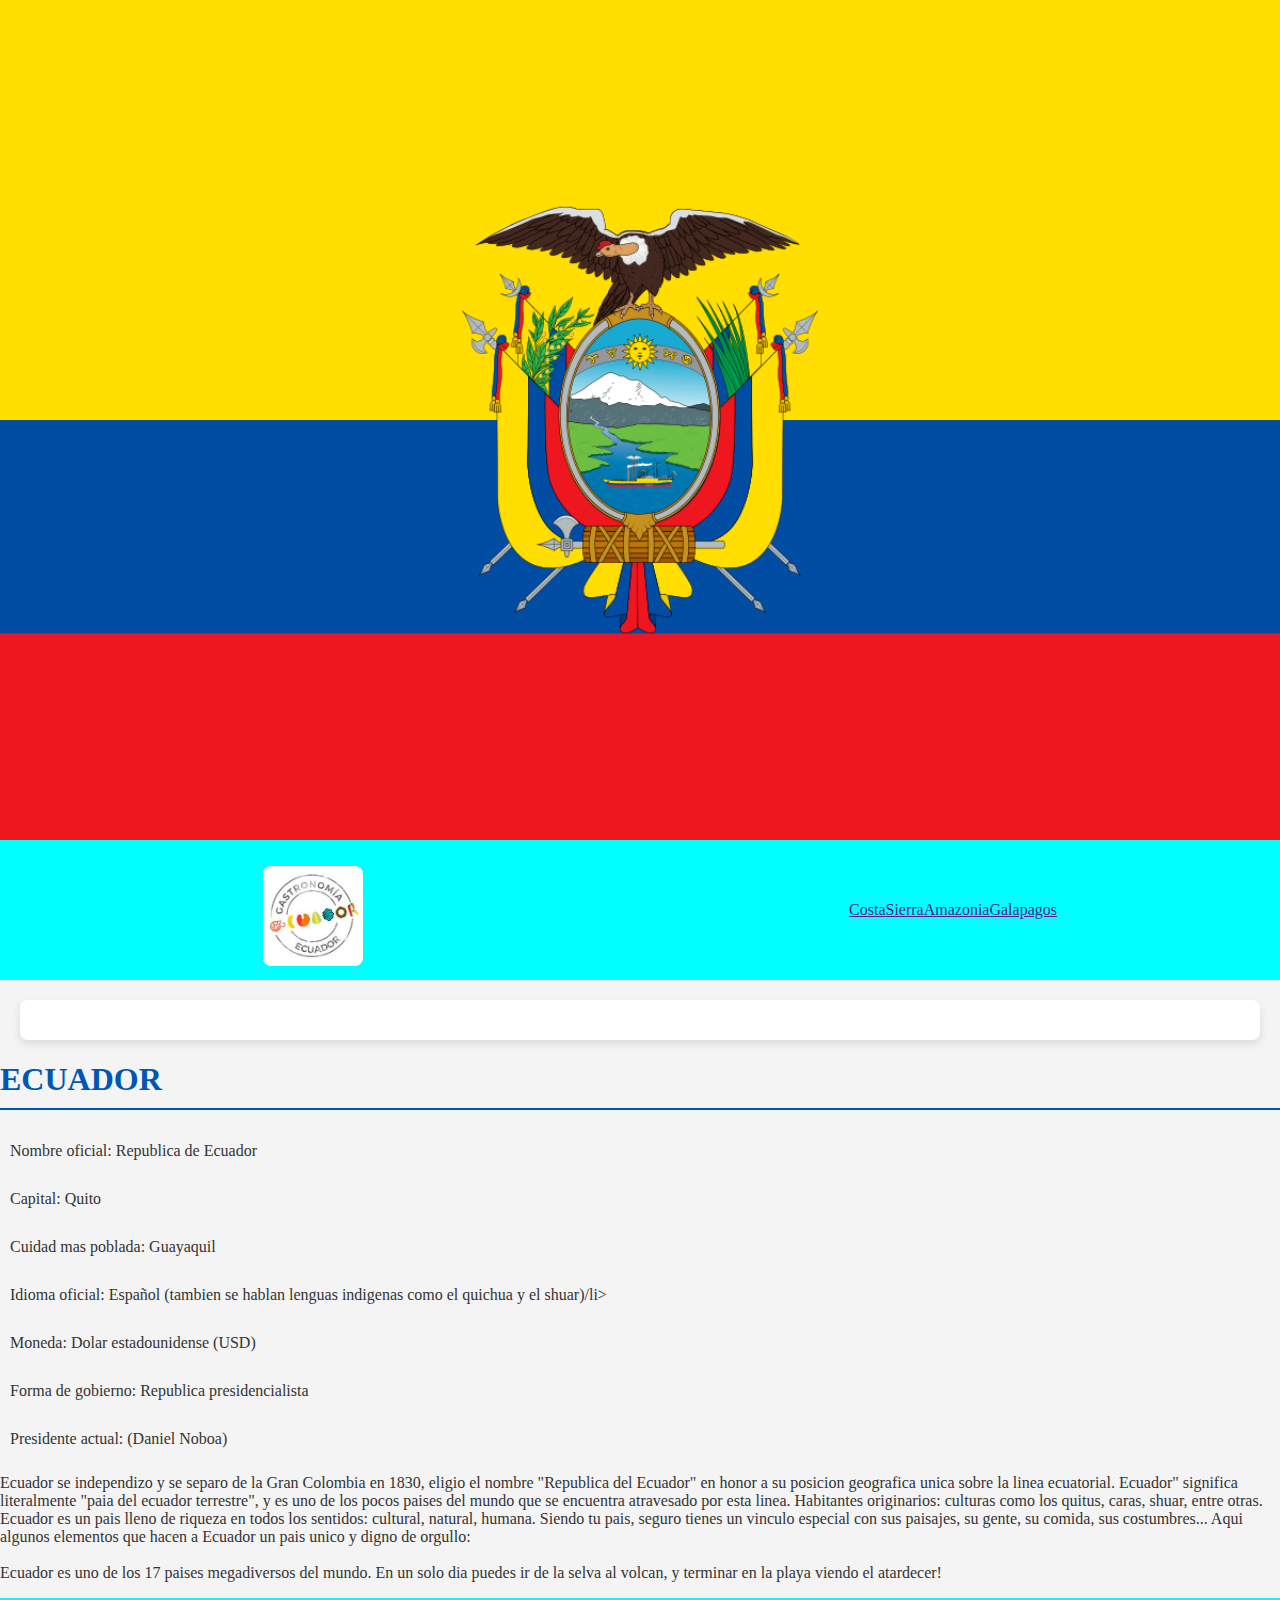
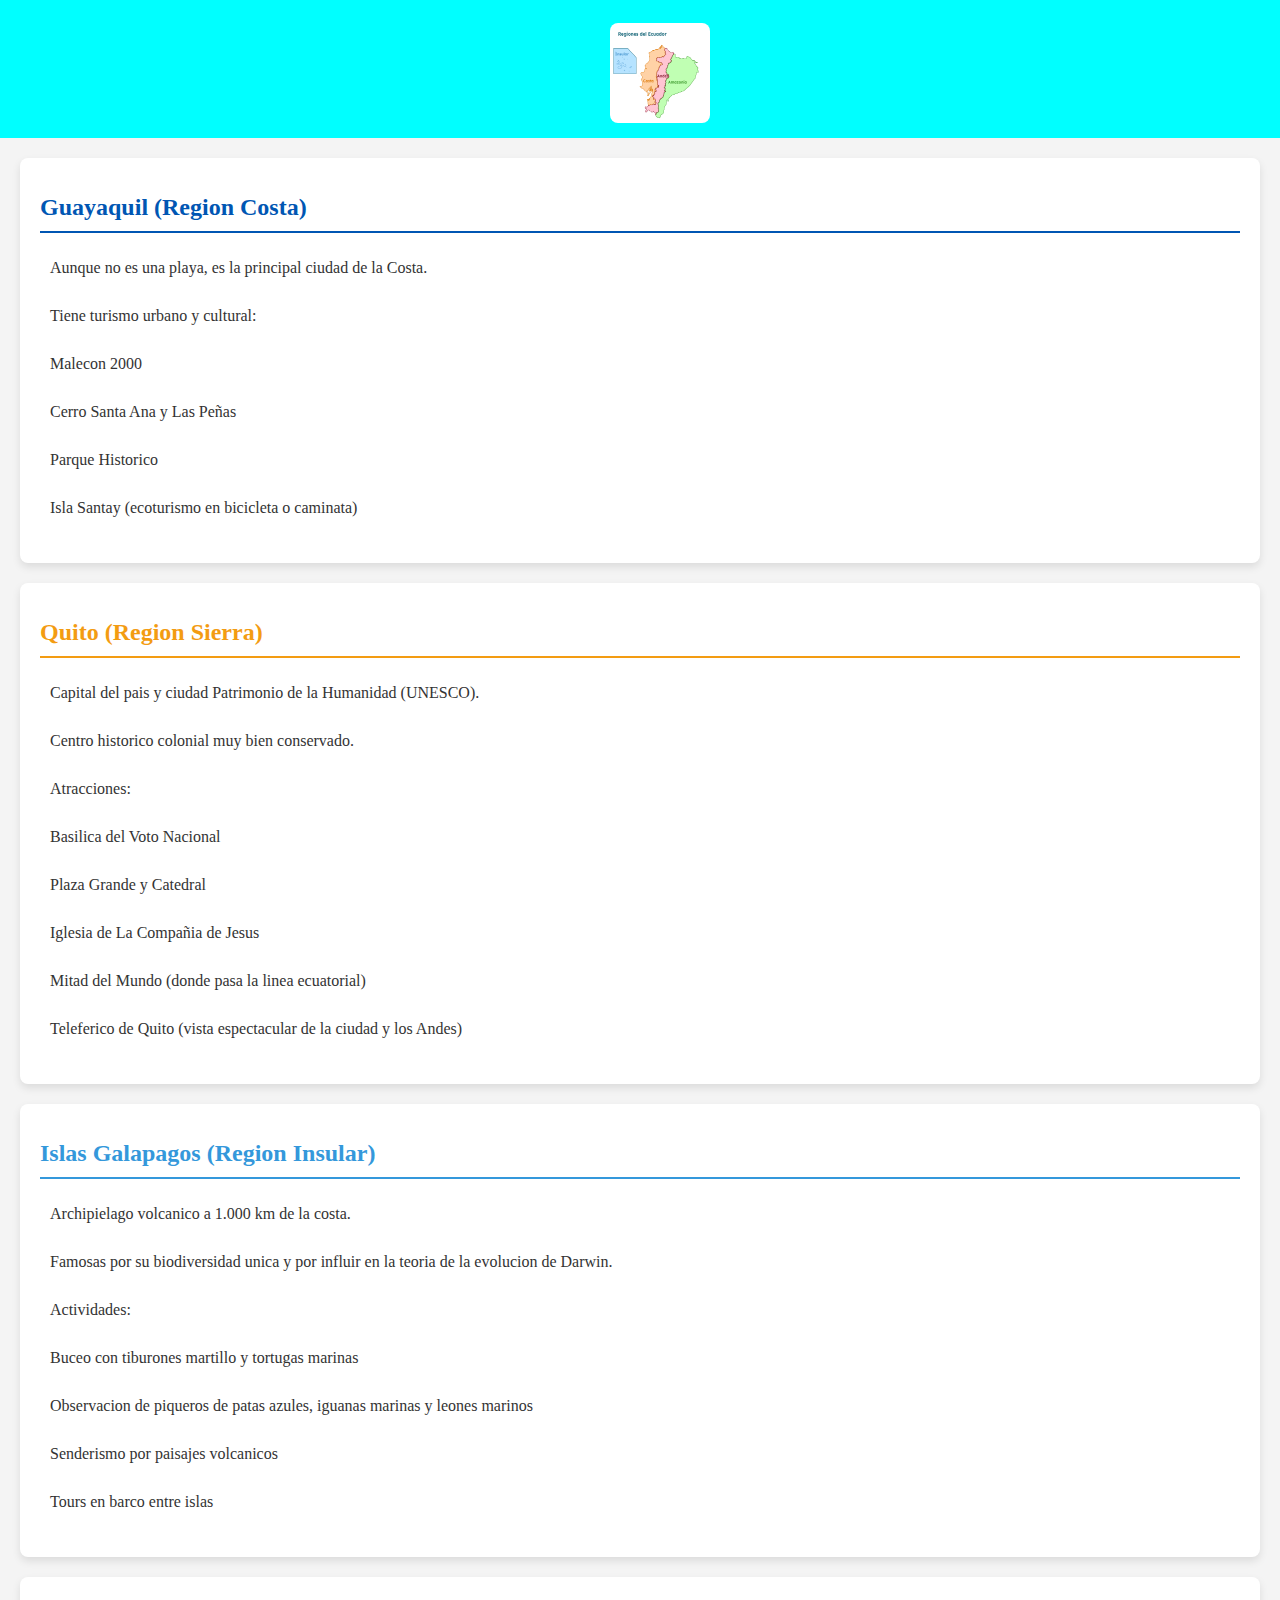
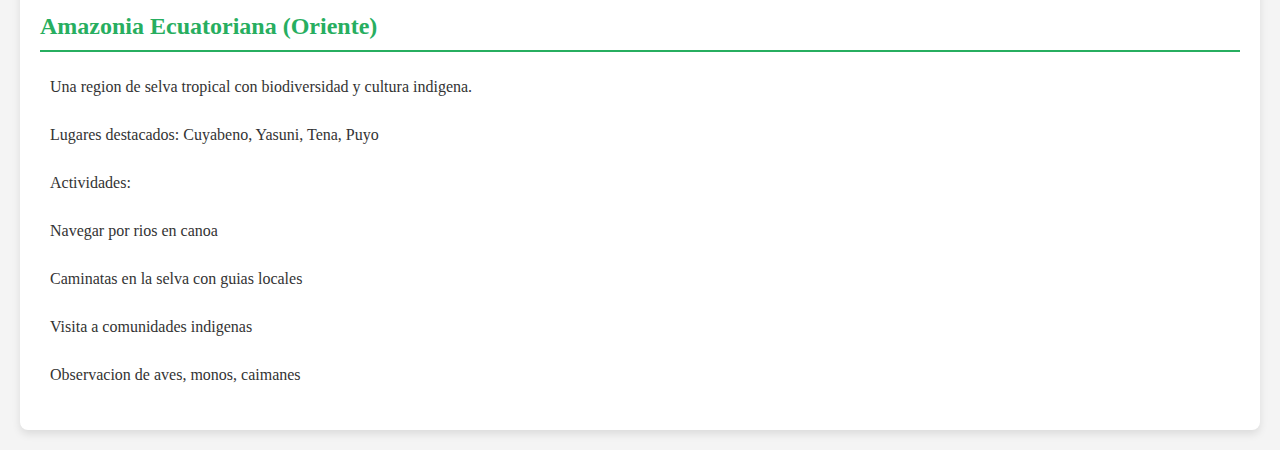
<file: index.html>
<!DOCTYPE html>
<html lang="en">

<head>
    <meta charset="UTF-8">
    <meta name="viewport" content="width=device-width, initial-scale=1.0">
    <title>fondo con imagen </title>
    <link rel="stylesheet" href="style.css">
    <link rel="shortcut icon" href="imagenes-ecuador/escudo-bandera.jpg" type="image/x-icon">

</head>

<body>
    <header>

    </header>
    <nav>
        <a href="index.html"> <img src="imagenes-ecuador/logo de ecuador1.jpg" alt="logo-ecuador"></a>


        <ul>
            <a href=""> Costa </a>
            <a href=""> Sierra </a>
            <a href=""> Amazonia </a>
            <a href=""> Galapagos </a>
        </ul>
    </nav>
    <main>
        <section id="Informacion general "></section>
        <h1> ECUADOR </h1>
        <ul>
            <li> Nombre oficial: Republica de Ecuador </li>
            <li> Capital: Quito </li>
            <li> Cuidad mas poblada: Guayaquil</li>
            <li> Idioma oficial: Español (tambien se hablan lenguas indigenas como el quichua y el shuar)/li>
            <li> Moneda: Dolar estadounidense (USD)</li>
            <li>Forma de gobierno: Republica presidencialista </li>
            <li>Presidente actual: (Daniel Noboa)</li>
        </ul>

        <p>
            Ecuador se independizo y se separo de la Gran Colombia en 1830, eligio el nombre "Republica del Ecuador" en
            honor a su posicion geografica unica sobre la linea ecuatorial.
            Ecuador" significa literalmente "paia del ecuador terrestre", y es uno de los pocos paises del mundo que se
            encuentra atravesado por esta linea.
            Habitantes originarios: culturas como los quitus, caras, shuar, entre otras.
            Ecuador es un pais lleno de riqueza en todos los sentidos: cultural, natural, humana.
            Siendo tu pais, seguro tienes un vinculo especial con sus paisajes, su gente, su
            comida, sus costumbres... Aqui algunos elementos que hacen a Ecuador un pais unico
            y digno de orgullo:<br> </br>
            Ecuador es uno de los 17 paises megadiversos del mundo. En un solo dia puedes ir
            de la selva al volcan, y terminar en la playa viendo el atardecer!</p>

            <nav>

                <a href="index.html"><img src="imagenes-ecuador/regiones de ecuador cos sie ama ins.jpg" alt="regiones" srcset=""></a>
            </nav>
            
        </p>
        <section id="turismo destacado">
            <ul>
                <h1> Guayaquil (Region Costa)</h1>

                <li>Aunque no es una playa, es la principal ciudad de la Costa.</li>
                <li> Tiene turismo urbano y cultural:</li>
                <li> Malecon 2000</li>
                <li>Cerro Santa Ana y Las Peñas</li>
                <li>Parque Historico</li>
                <li>Isla Santay (ecoturismo en bicicleta o caminata)</li>
            </ul>
        </section>
        <section id="turismo">

            <ul>
                <h1> Quito (Region Sierra)</h1>

                <li>Capital del pais y ciudad Patrimonio de la Humanidad (UNESCO).</li>
                <li> Centro historico colonial muy bien conservado.</li>
                <li>Atracciones:</li>
                <li>Basilica del Voto Nacional</li>
                <li>Plaza Grande y Catedral</li>
                <li> Iglesia de La Compañia de Jesus</li>
                <li>Mitad del Mundo (donde pasa la linea ecuatorial)</li>
                <li>Teleferico de Quito (vista espectacular de la ciudad y los Andes)</li>
            </ul>
        </section>

        <section id="Islas">

            <ul>
                <h1> Islas Galapagos (Region Insular)</h1>

                <li>Archipielago volcanico a 1.000 km de la costa.
                <li> Famosas por su biodiversidad unica y por influir en la teoria de la evolucion de Darwin.</li>
                <li> Actividades:</li>
                <li> Buceo con tiburones martillo y tortugas marinas</li>
                <li> Observacion de piqueros de patas azules, iguanas marinas y leones marinos</li>
                <li> Senderismo por paisajes volcanicos</li>
                <li>Tours en barco entre islas</li>
            </ul>
        </section>

        <section id="Selva">

            <ul>
                <h1>Amazonia Ecuatoriana (Oriente)</h1>

                <li>Una region de selva tropical con biodiversidad y cultura indigena.</li>
                <li>Lugares destacados: Cuyabeno, Yasuni, Tena, Puyo</li>
                <li> Actividades:</li>
                <li>Navegar por rios en canoa</li>
                <li>Caminatas en la selva con guias locales</li>
                <li>Visita a comunidades indigenas</li>
                <li>Observacion de aves, monos, caimanes</li>
            </ul>
        </section>
        



    </main>

</body>

</html>
</file>
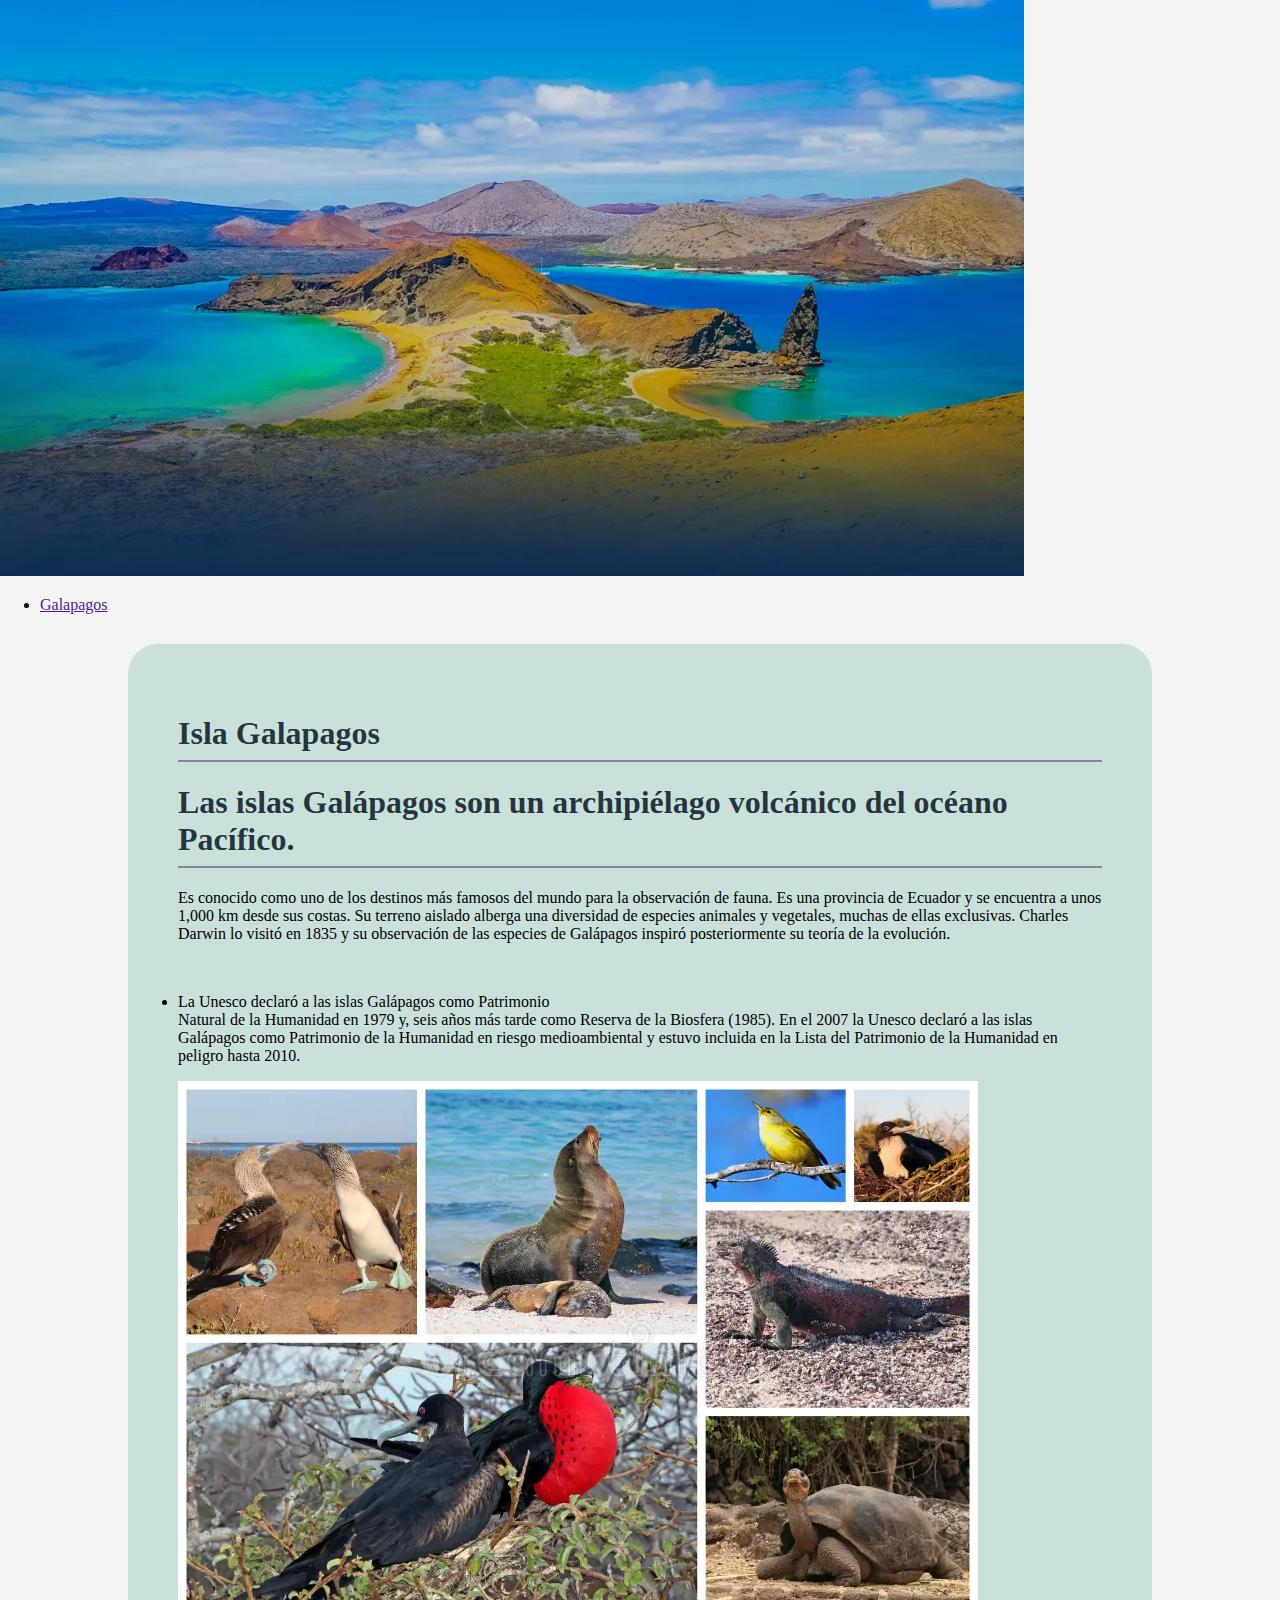
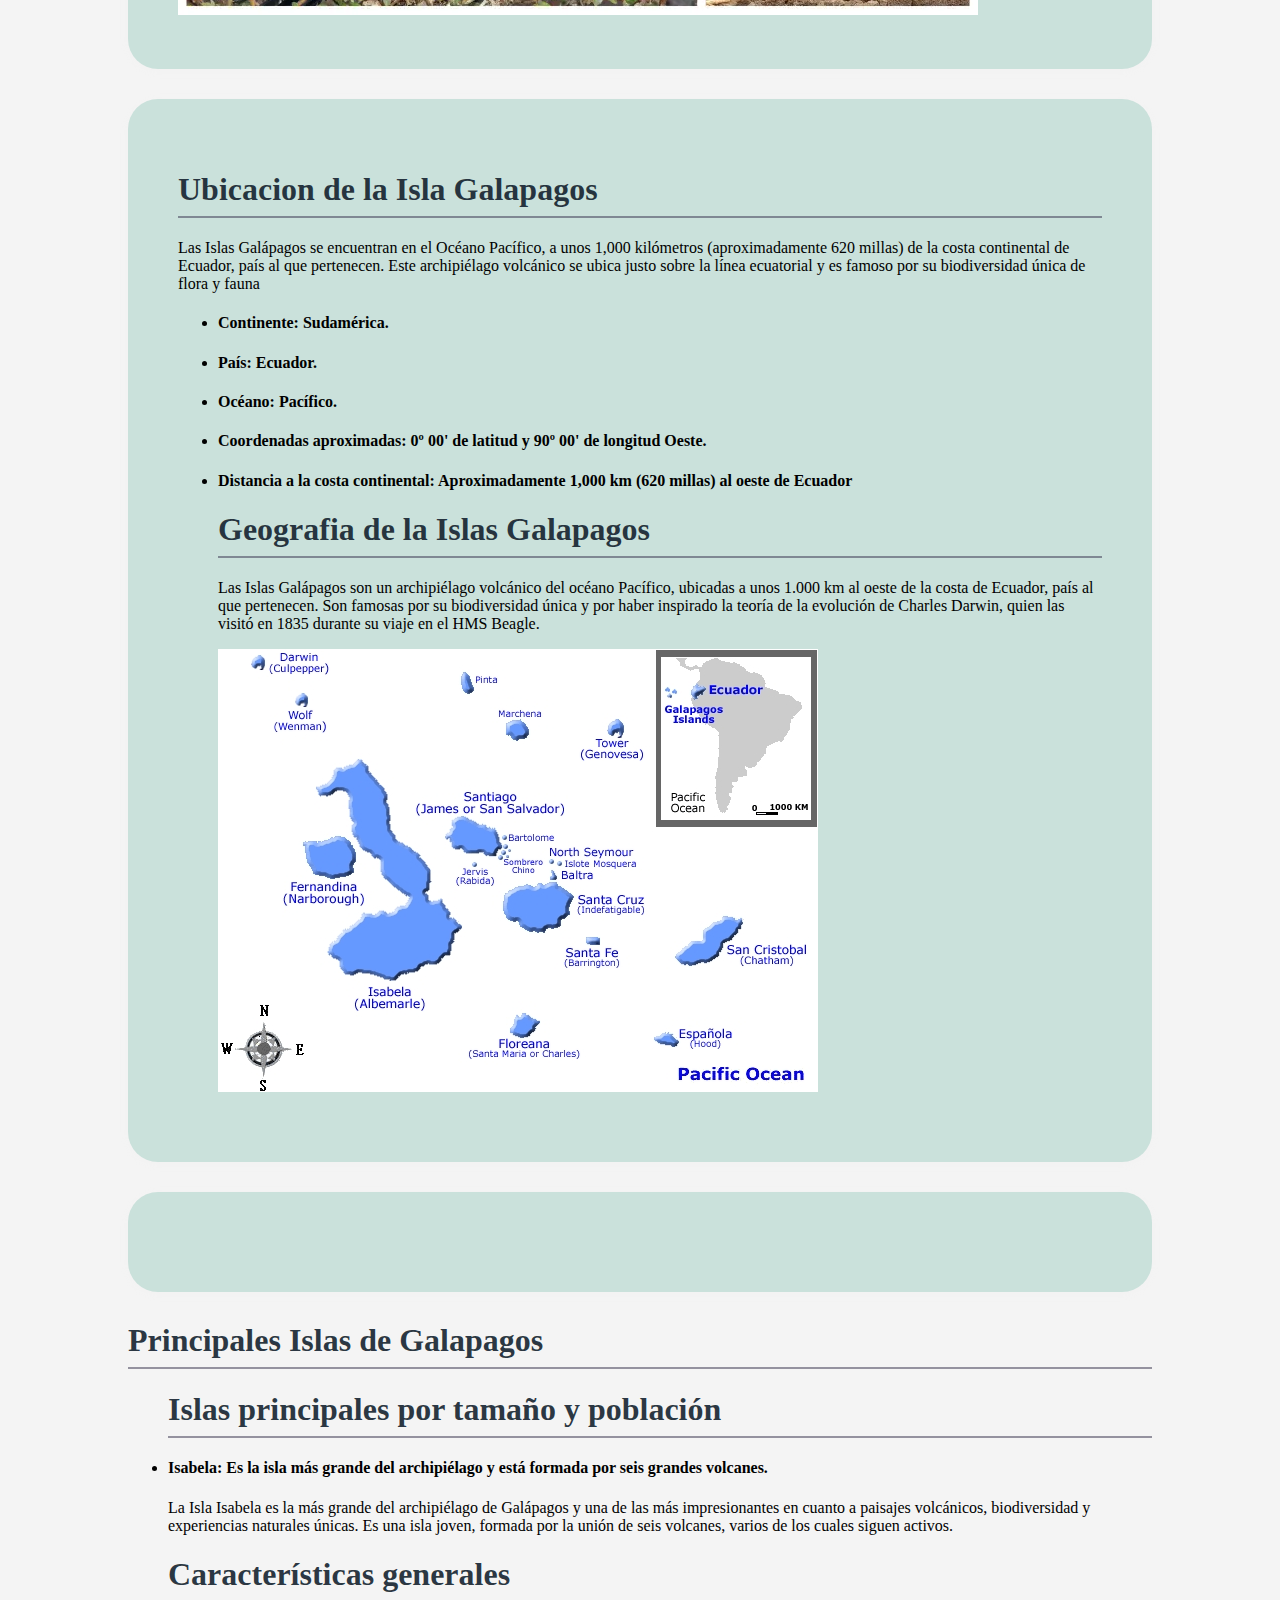
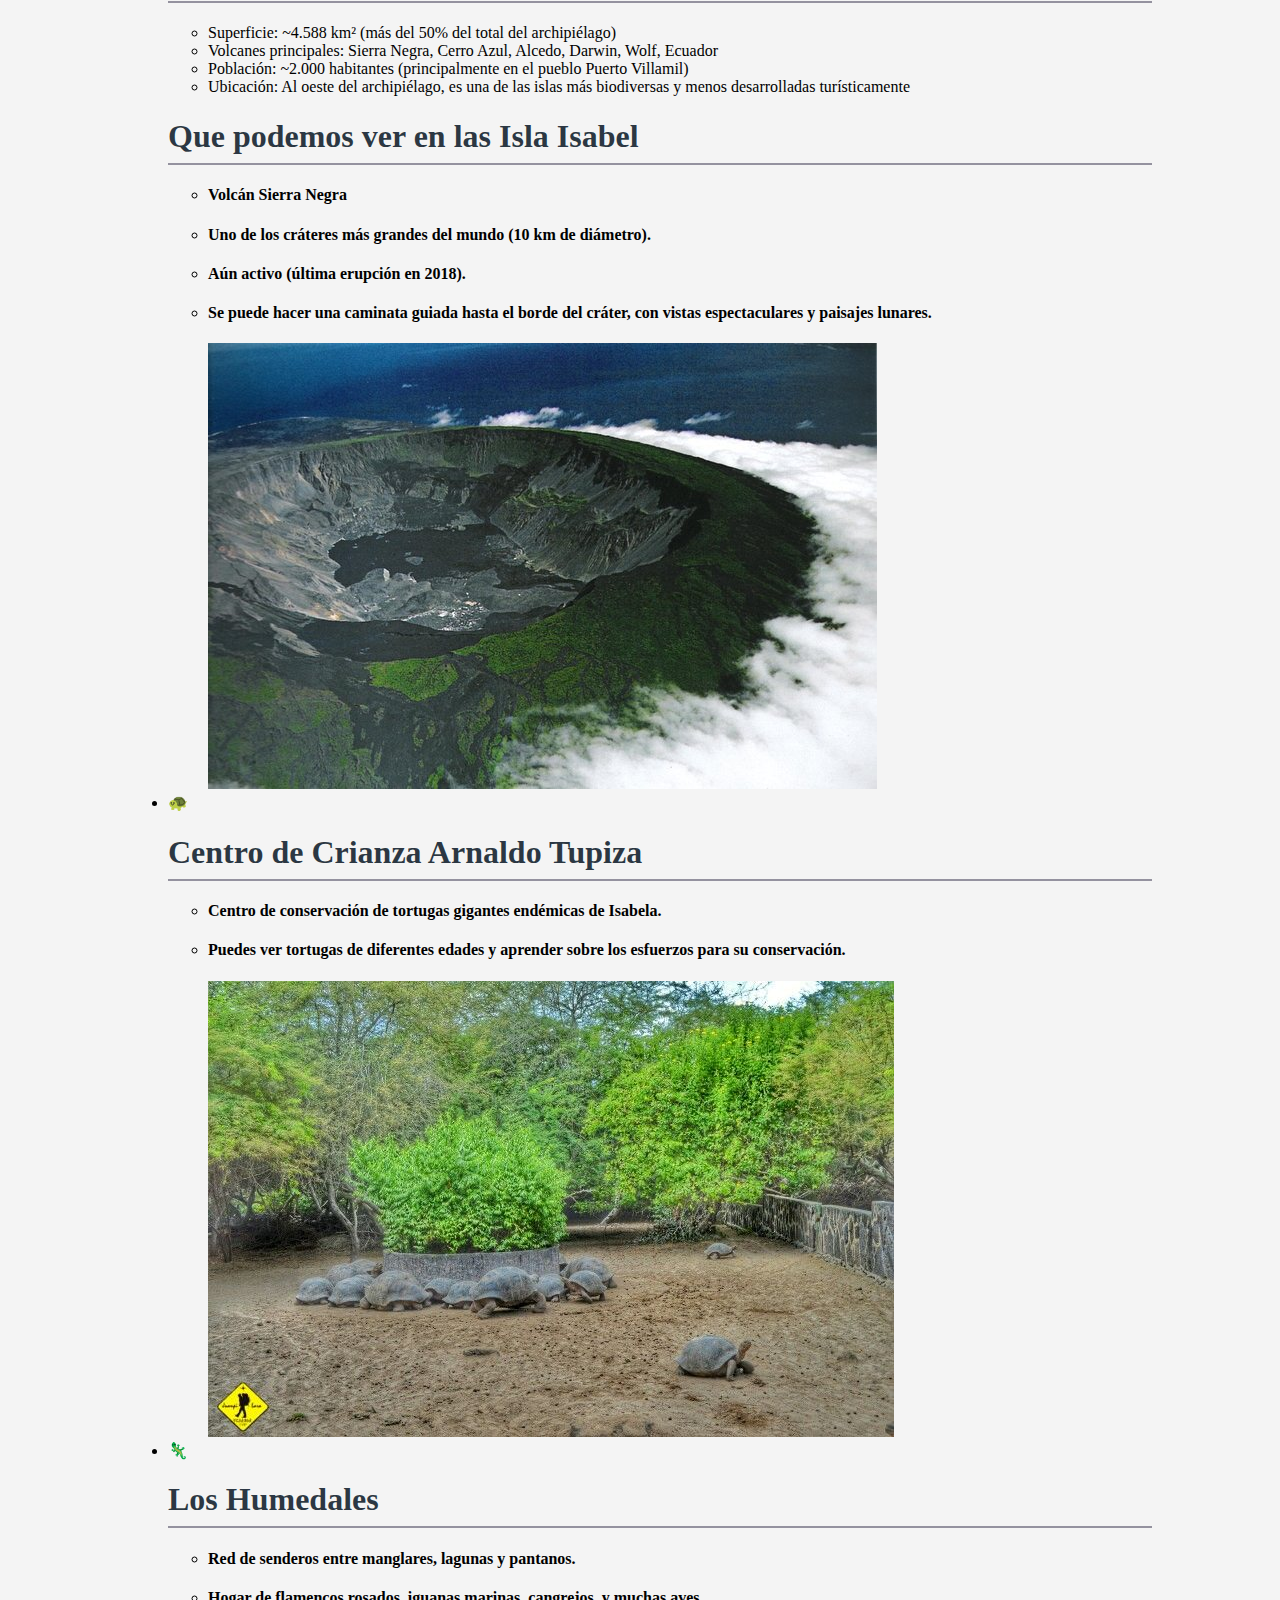
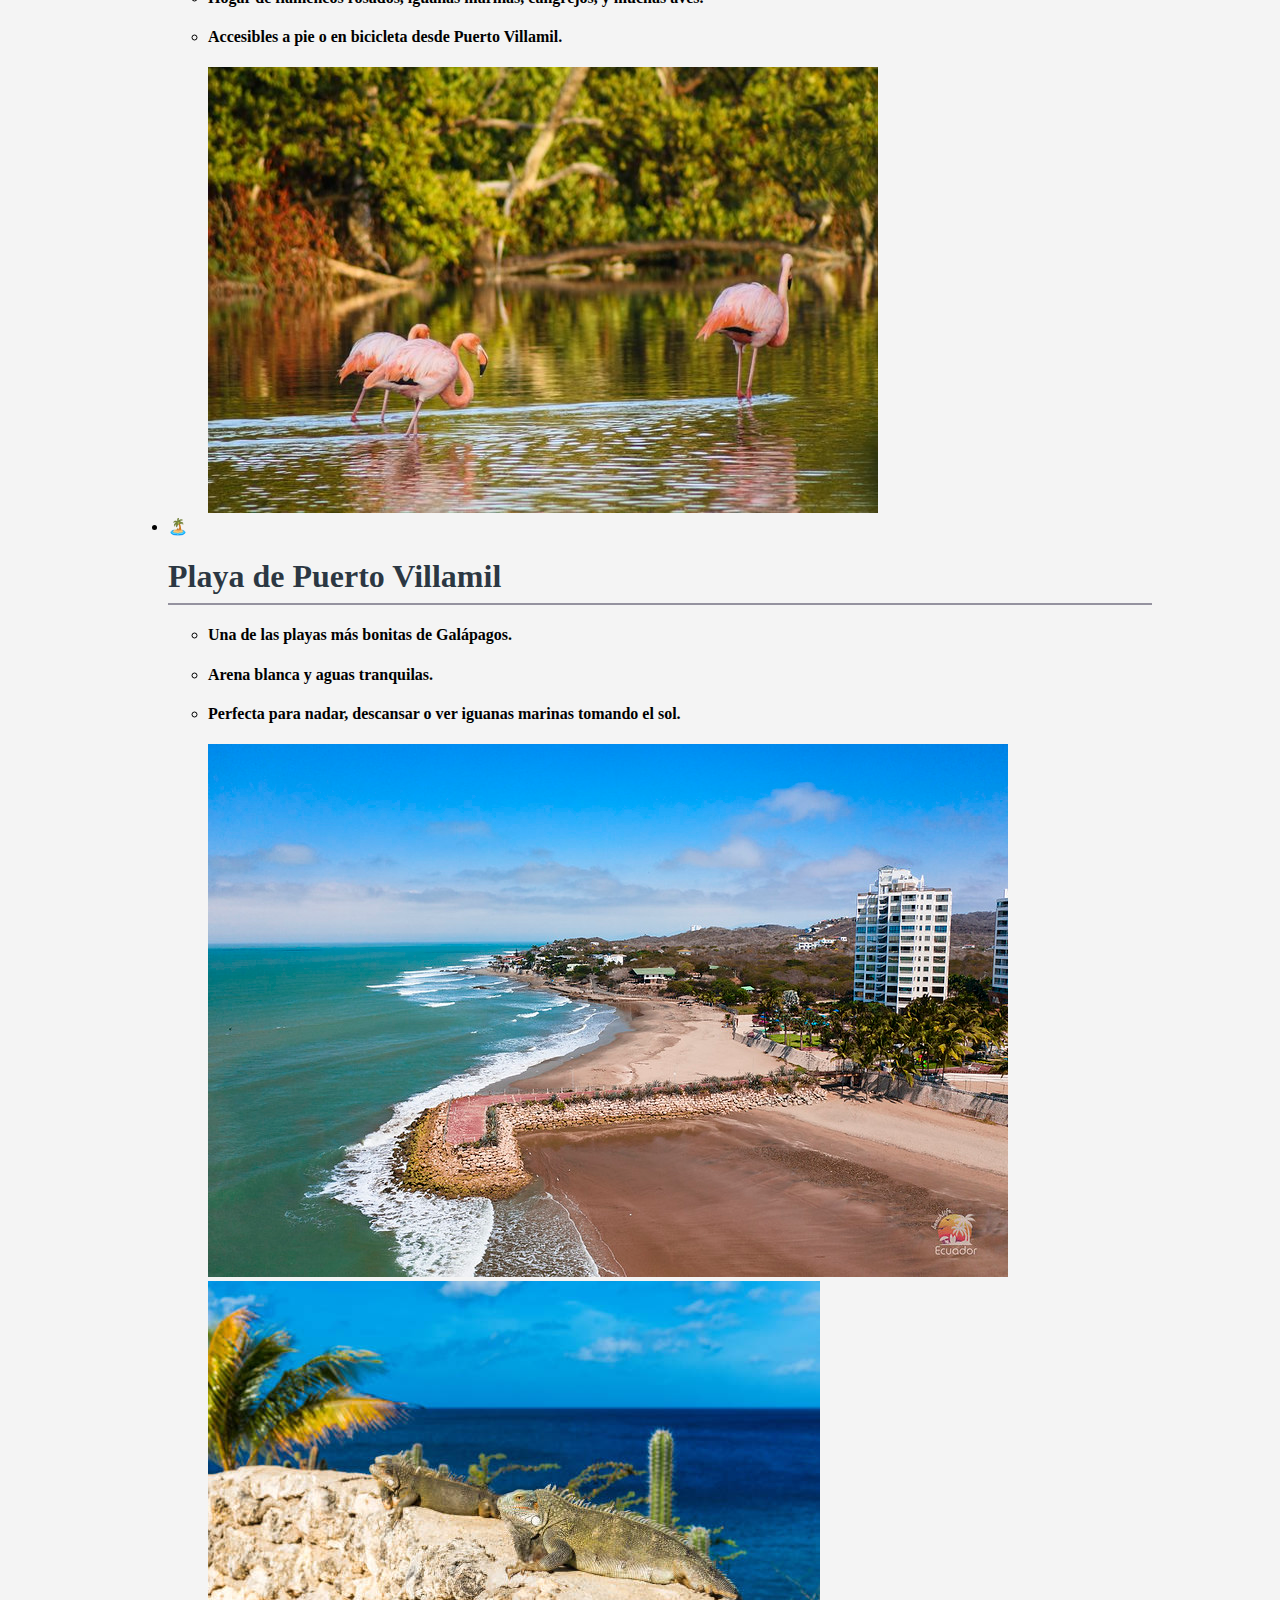
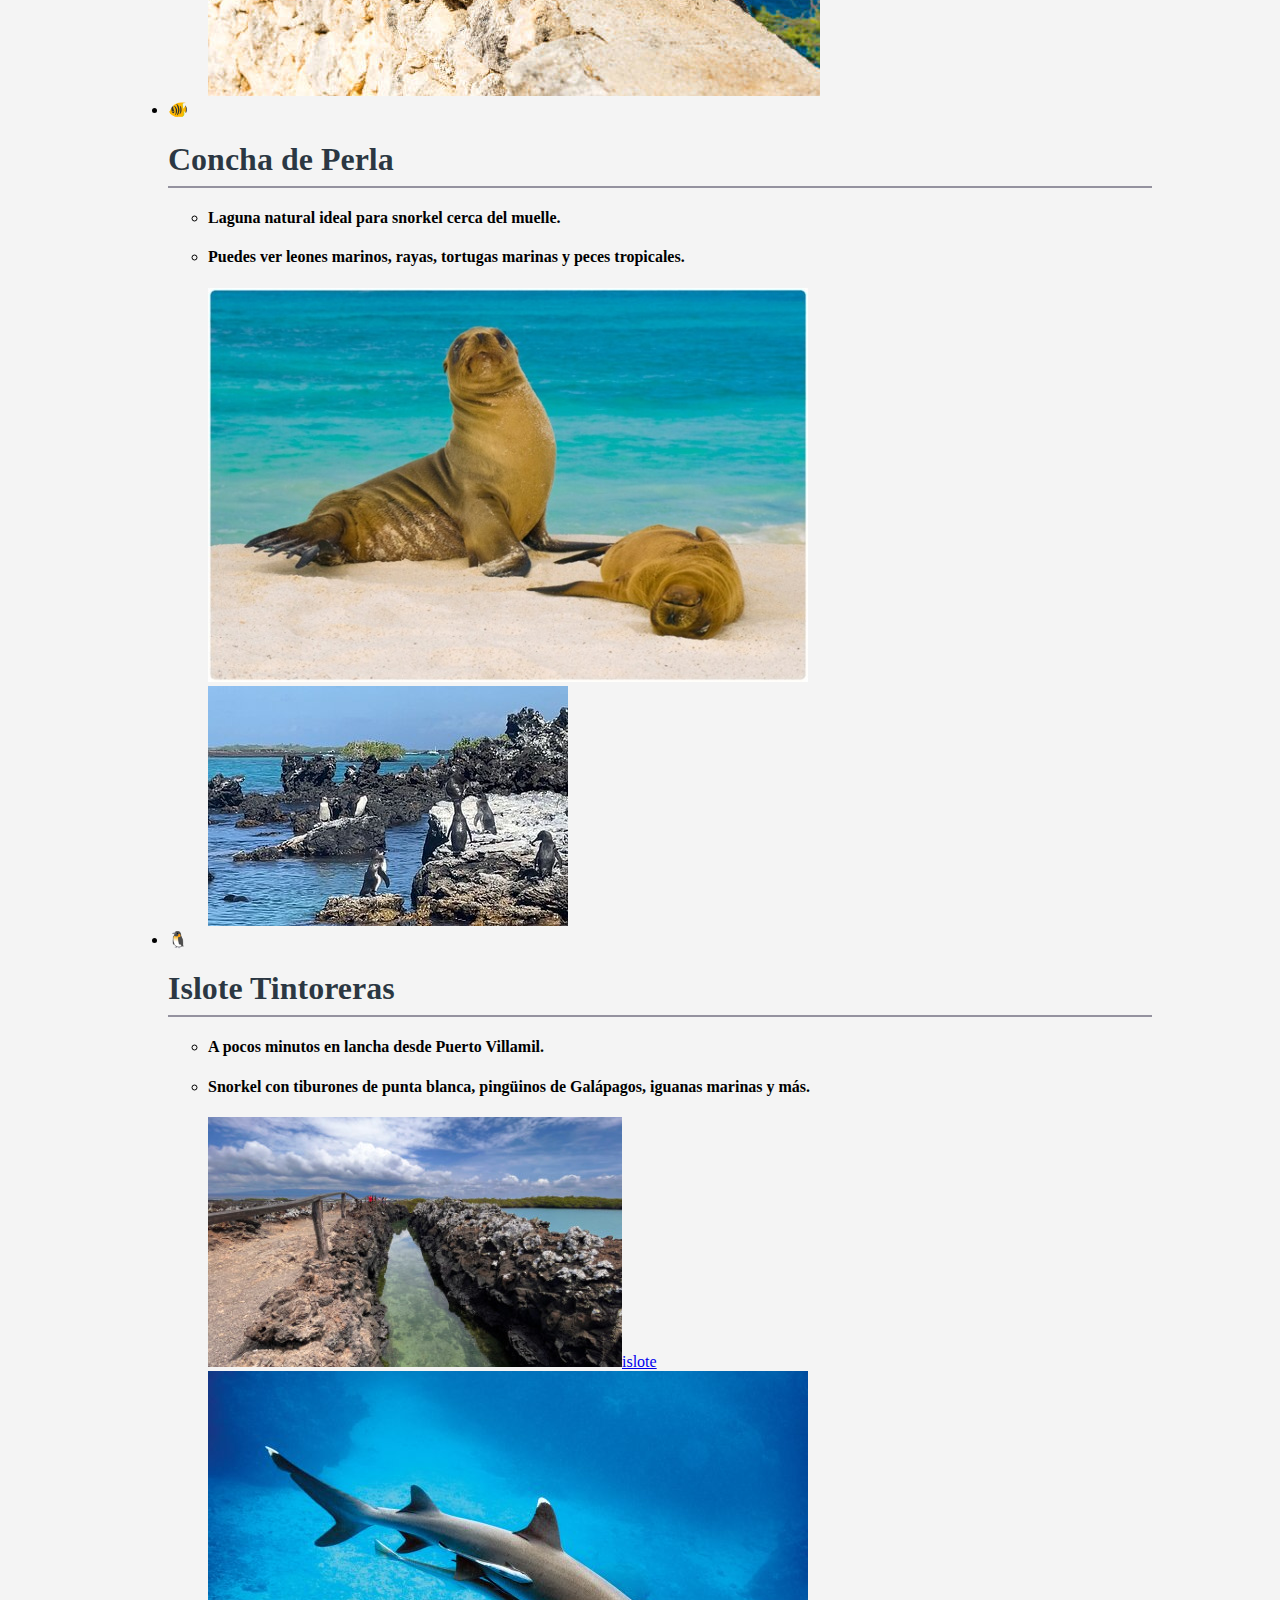
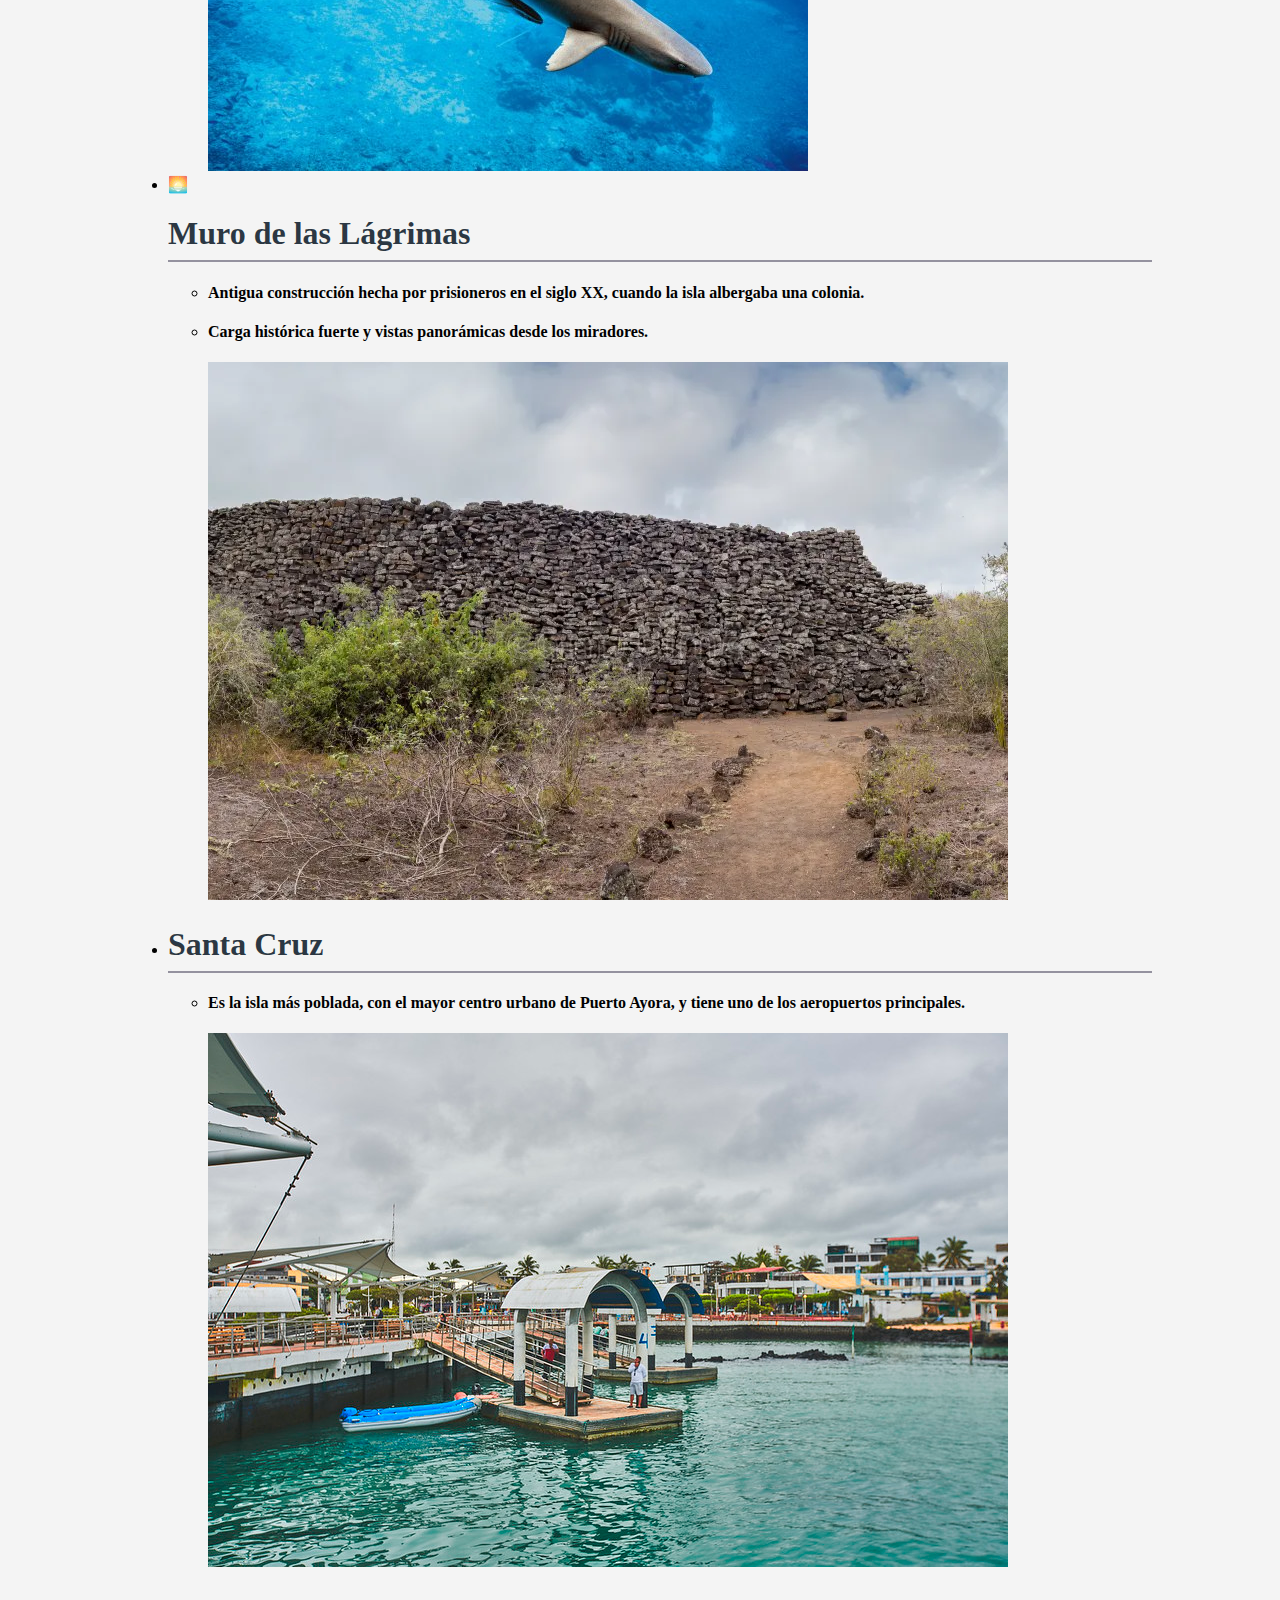
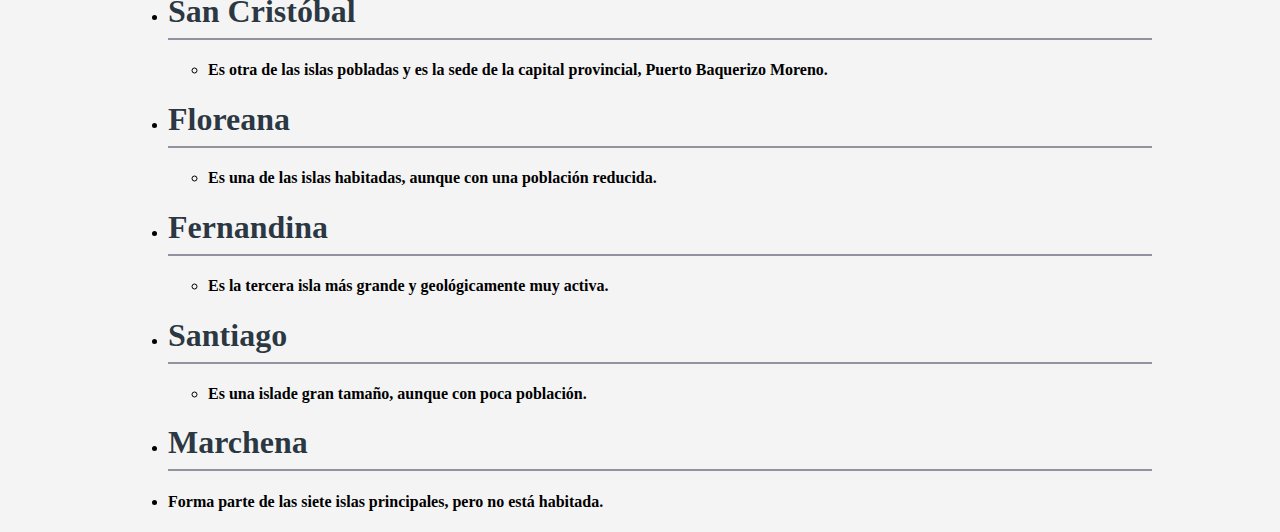
<file: Galapagos.html>
<!DOCTYPE html>
<html lang="en">

<head>
    <meta charset="UTF-8">
    <meta name="viewport" content="width=device-width, initial-scale=1.0">
    <title>Galápagos</title>
    <link rel="stylesheet" href="../estilos/style.css">
    <link rel="shortcut icon" href="imagenes-ecuador/tortuga galapagos.jpg" type="image/x-icon">
</head>

<body>
    <header>
        <nav>

            <a href="Galapagos.html"><img src="imagenes-ecuador/galapagos-islas.webp" alt=""></a>

            <ul>

                <li> <a href=""> Galapagos </a></li>
            </ul>

        </nav>

    </header>

    <main>
        <section id="Informacio de la Isla Galapagos">

            <h1> Isla Galapagos </h1>
            <p>
            <h1>Las islas Galápagos son un archipiélago volcánico del océano Pacífico.</h1>
            Es conocido como uno de los
            destinos más famosos del mundo para la observación de fauna. Es una provincia de Ecuador y se encuentra
            a unos 1,000 km desde sus costas. Su terreno aislado alberga una diversidad de especies animales y
            vegetales,
            muchas de ellas exclusivas. Charles Darwin lo visitó en 1835 y su observación de las especies de Galápagos
            inspiró posteriormente su teoría de la evolución. </p><br>

            <p>
                <li>La Unesco declaró a las islas Galápagos como Patrimonio</li>
                Natural de la Humanidad en 1979 y, seis años más tarde como Reserva de la Biosfera (1985). En el
                2007 la Unesco declaró a las islas Galápagos como Patrimonio de la Humanidad en riesgo
                medioambiental y estuvo incluida en la Lista del Patrimonio de la Humanidad en peligro hasta 2010. <br>
            </p>

            <a href="Galapagos.html"><img
                    src="imagenes-ecuador/collage-de-la-fauna-de-las-islas-galápagos animales.webp" alt="Galapagos"></a>
        </section>

        <section id="Ubicacion y Geografia ">
            <h1>Ubicacion de la Isla Galapagos </h1>
            <p>
                Las Islas Galápagos se encuentran en el Océano Pacífico, a unos 1,000 kilómetros (aproximadamente 620
                millas) de la costa continental de Ecuador, país al que pertenecen. Este archipiélago volcánico se ubica
                justo sobre la línea ecuatorial y es famoso por su biodiversidad única de flora y fauna
            </p>
            <ul>
                <li>
                    <h4>Continente: Sudamérica. </h4>
                </li>
                <li>
                    <h4>País: Ecuador.</h4>
                </li>
                <li>
                    <h4>Océano: Pacífico.</h4>
                </li>
                <li>
                    <h4>Coordenadas aproximadas: 0º 00' de latitud y 90º 00' de longitud Oeste.</h4>
                </li>
                <li>
                    <h4>Distancia a la costa continental: Aproximadamente 1,000 km (620 millas) al oeste de Ecuador
                    </h4>
                </li>

                <h1> Geografia de la Islas Galapagos </h1>

                <p>
                    Las Islas Galápagos son un archipiélago volcánico del océano Pacífico, ubicadas a unos 1.000 km al
                    oeste
                    de la costa de Ecuador, país al que pertenecen. Son famosas por su biodiversidad única y por haber
                    inspirado la teoría de la evolución de Charles Darwin, quien las visitó en 1835 durante su viaje en
                    el
                    HMS Beagle.
                </p>

                <a href="Galapagos"> <img src="imagenes-ecuador/map_galapagos 123.jpg" alt="isla"></a>

        </section>

        <section id="Las islas principales de Galapagos"></section>

        <h1> Principales Islas de Galapagos</h1>
        <ul>
            <h1>Islas principales por tamaño y población</h1>

            <li>
                <h4>Isabela: Es la isla más grande del archipiélago y está formada por seis grandes volcanes.
            </li>
            </h4>
            <p>
                La Isla Isabela es la más grande del archipiélago de Galápagos y una de las más impresionantes en cuanto
                a paisajes volcánicos, biodiversidad y experiencias naturales únicas. Es una isla joven, formada por la
                unión de seis volcanes, varios de los cuales siguen activos.
            </p>

            <h1>Características generales</h1>
            <ul>
                <li> Superficie: ~4.588 km² (más del 50% del total del archipiélago)</li>
                <li>Volcanes principales: Sierra Negra, Cerro Azul, Alcedo, Darwin, Wolf, Ecuador</li>
                <li> Población: ~2.000 habitantes (principalmente en el pueblo Puerto Villamil)</li>
                <li>Ubicación: Al oeste del archipiélago, es una de las islas más biodiversas y menos desarrolladas
                    turísticamente</li> 
                </ul>

                <h1>Que podemos ver en las Isla Isabel </h1>
            <ul>
               <li><h4>Volcán Sierra Negra</h4></li>
               <li><h4> Uno de los cráteres más grandes del mundo (10 km de diámetro).</h4></li>
               <li><h4>Aún activo (última erupción en 2018).</h4> </li>
               <li><h4> Se puede hacer una caminata guiada hasta el borde del cráter, con vistas espectaculares y paisajes
                lunares.</h4></li>
            
                <a href="Galapagos.html"><img src="imagenes-ecuador/volcan de sierra negra.jpg" alt="volcan"></a>
              </ul>
              <li>
                🐢 <h1>Centro de Crianza Arnaldo Tupiza</h1>
                <ul>
                <li><h4>Centro de conservación de tortugas gigantes endémicas de Isabela.</h4></li>
                <li><h4>Puedes ver tortugas de diferentes edades y aprender sobre los esfuerzos para su conservación.</h4></li>

                <a href="Galapagos.html"><img src="imagenes-ecuador/centro de crianza arnaldo tupiza.jpg" alt="crianza"></a>
                </ul>
              </li>

        <li>
                🦎 <h1> Los Humedales</h1>
                <ul>

               <li><h4>Red de senderos entre manglares, lagunas y pantanos.</h4></li>
               <li><h4>Hogar de flamencos rosados, iguanas marinas, cangrejos, y muchas aves.</h4></li>
               <li><h4> Accesibles a pie o en bicicleta desde Puerto Villamil.</h4></li>

               <a href="Galapagos.html"><img src="imagenes-ecuador/humedales de isabela.jpg" alt="humedales"></a>
              </ul>
              </li> 

            <li>
              🏝️ <h1> Playa de Puerto Villamil</h1>

                <ul>
               <li><h4> Una de las playas más bonitas de Galápagos.</h4></li>
               <li><h4>Arena blanca y aguas tranquilas.</h4></li>
               <li><h4>Perfecta para nadar, descansar o ver iguanas marinas tomando el sol.</h4></li>

               <a href="Galapagos.html"><img src="imagenes-ecuador/playa puerto villamil.jpg" alt="playa"></a>
               <a href="Galapagos.html"><img src="imagenes-ecuador/iguanas tomado el sol en la playa.jpg" alt="iguana"></a>
               <br></ul>
              </li>

              <li>
                🐠 <h1> Concha de Perla</h1>
               <ul>
                <li><h4>Laguna natural ideal para snorkel cerca del muelle.</h4></li>
                <li><h4>Puedes ver leones marinos, rayas, tortugas marinas y peces tropicales.</h4></li>

                <a href="Galapagos.html"><img src="imagenes-ecuador/lobos-marinos-galápagos.jpg" alt="lobos"></a>
                <a href="Galapagos.html"><img src="imagenes-ecuador/concha pingiuinos.jpg" alt="pinguinos"></a>
               </ul>
            </li>

            <li>
                🐧 <h1> Islote Tintoreras</h1>
               <ul>
               <li><h4>A pocos minutos en lancha desde Puerto Villamil.</h4></li>
               <li><h4> Snorkel con tiburones de punta blanca, pingüinos de Galápagos, iguanas marinas y más.</h4></li>

               <a href="Galapagos.html"><img src="imagenes-ecuador/canal-islote-tintoreras-4.jpg" alt="">islote</a>
               <a href="Galapagos.html"><img src="imagenes-ecuador/tiburon de punta blanca.jpg" alt="tiburon"></a>
                </ul>
                </li>

                <li>
              🌅 <h1>Muro de las Lágrimas</h1> 
               <ul>
               <li><h4> Antigua construcción hecha por prisioneros en el siglo XX, cuando la isla albergaba una colonia. </li></h4>
               <li><h4>Carga histórica fuerte y vistas panorámicas desde los miradores.</h4></li>

               <a href="Galapagos.html"><img src="imagenes-ecuador/miuro de lagrimas.webp" alt="muro"></a>
            </ul>
            </li>
               <li>
                <h1>Santa Cruz </h1>
               <ul>
                <li><h4>Es la isla más poblada, con el mayor centro urbano de Puerto Ayora, y tiene uno de los
                aeropuertos principales.</h4></li>

                <a href="Galapagos.html"><img src="imagenes-ecuador/puerto de santa cruz.jpg" alt="puerto"></a>
                </ul>
                </li>
            <li> 
                <h1>San Cristóbal </h1>
                <ul>
                    <li><h4>Es otra de las islas pobladas y es la sede de la capital provincial, Puerto Baquerizo
                    Moreno.</h4></li>

                    <a href="Galapagos.html"></a>
                </ul>
            </li>
           
            <li>
                <h1>Floreana </h1>
                <ul>
                <li><h4> Es una de las islas habitadas, aunque con una población reducida. </h4></li>

                <a href="Galapagos.html"></a>
                </ul>
            </li>

           <li>
            <h1>Fernandina </h1>
            <ul>
            <li><h4> Es la tercera isla más grande y geológicamente muy activa.</h4></li>

            <a href="Galapagos.html"></a>
            </ul>
            </li>

            <li>
            <h1> Santiago </h1> 
            <ul>
             <li><h4> Es una islade gran tamaño, aunque con poca población.</h4></li>

             <a href="Galapagos.html"></a>
            </ul>
            </li>

            <li>
             <h1>Marchena </h1>
            <li><h4>Forma parte de las siete islas principales, pero no está habitada.</h4></li>

            <a href="Galapagos.html"></a>
            </ul>
        </li>




       


    </main>



</body>

</html>
</file>
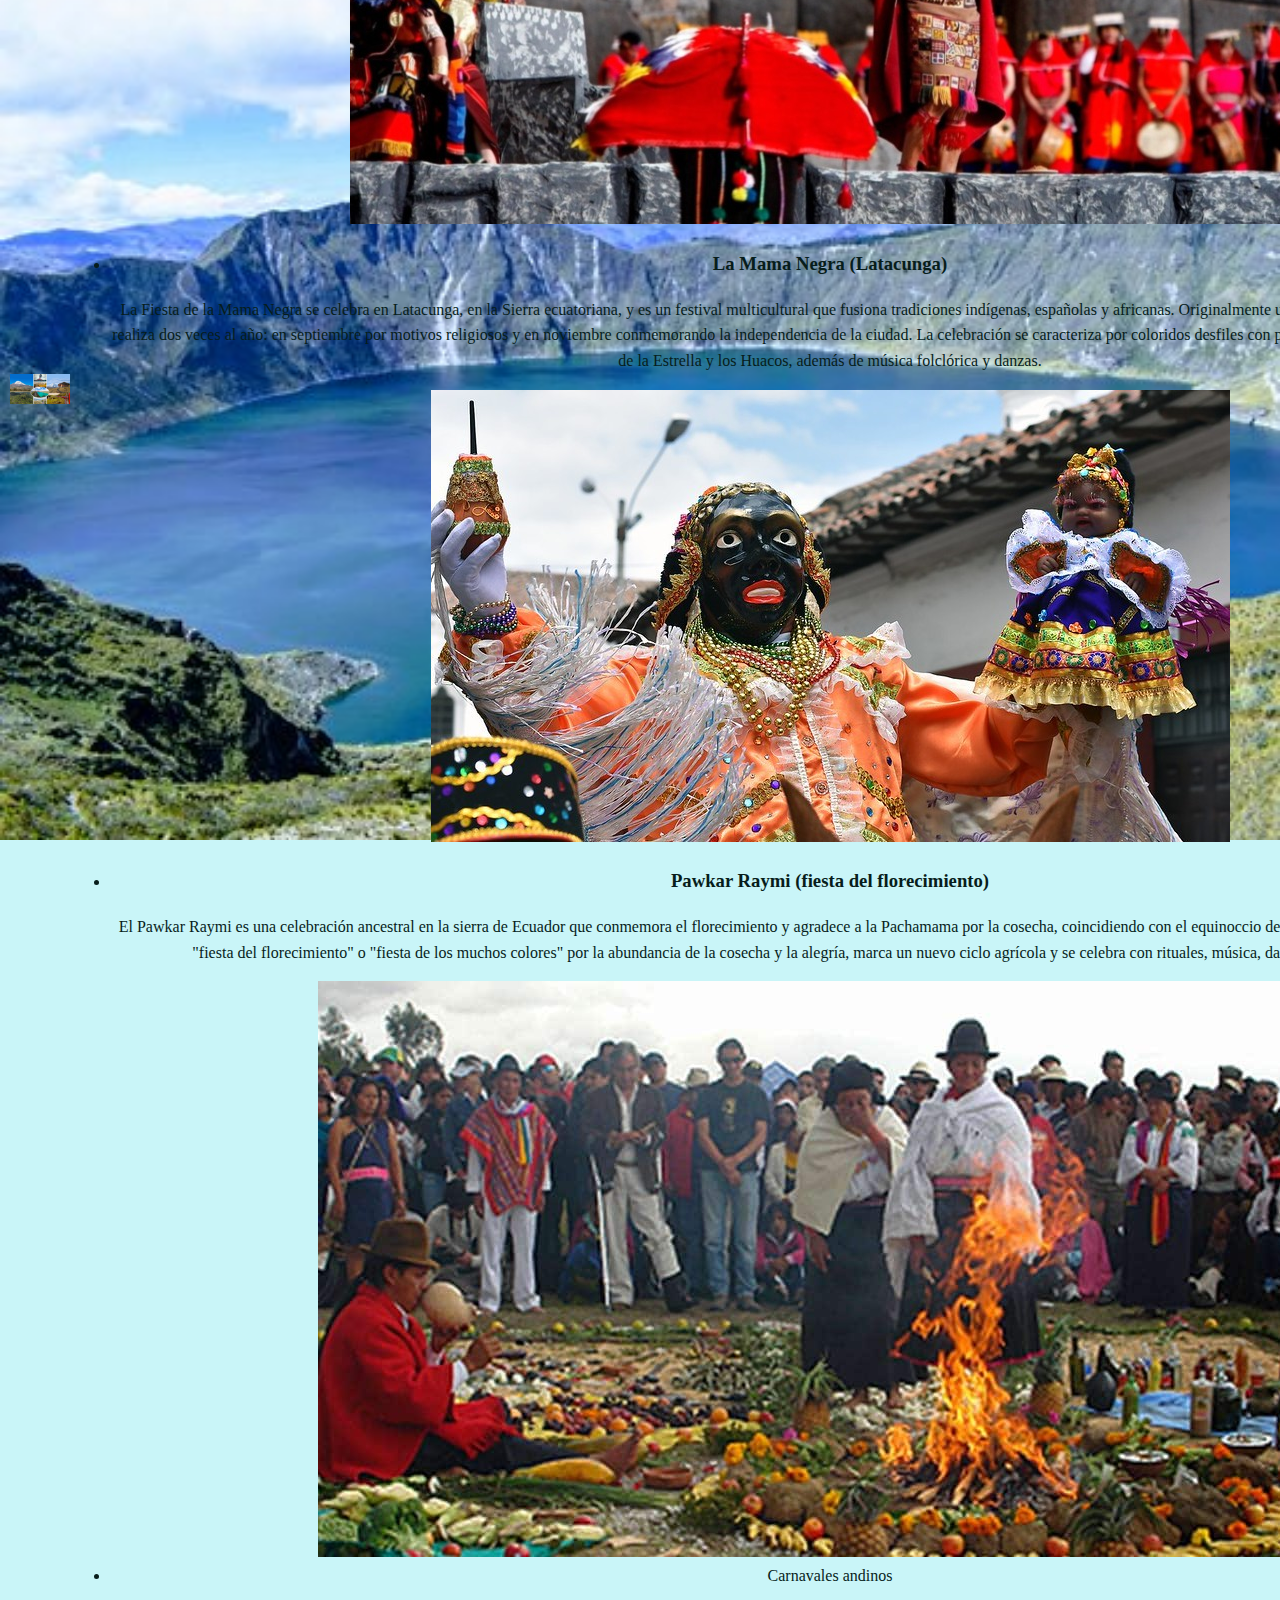
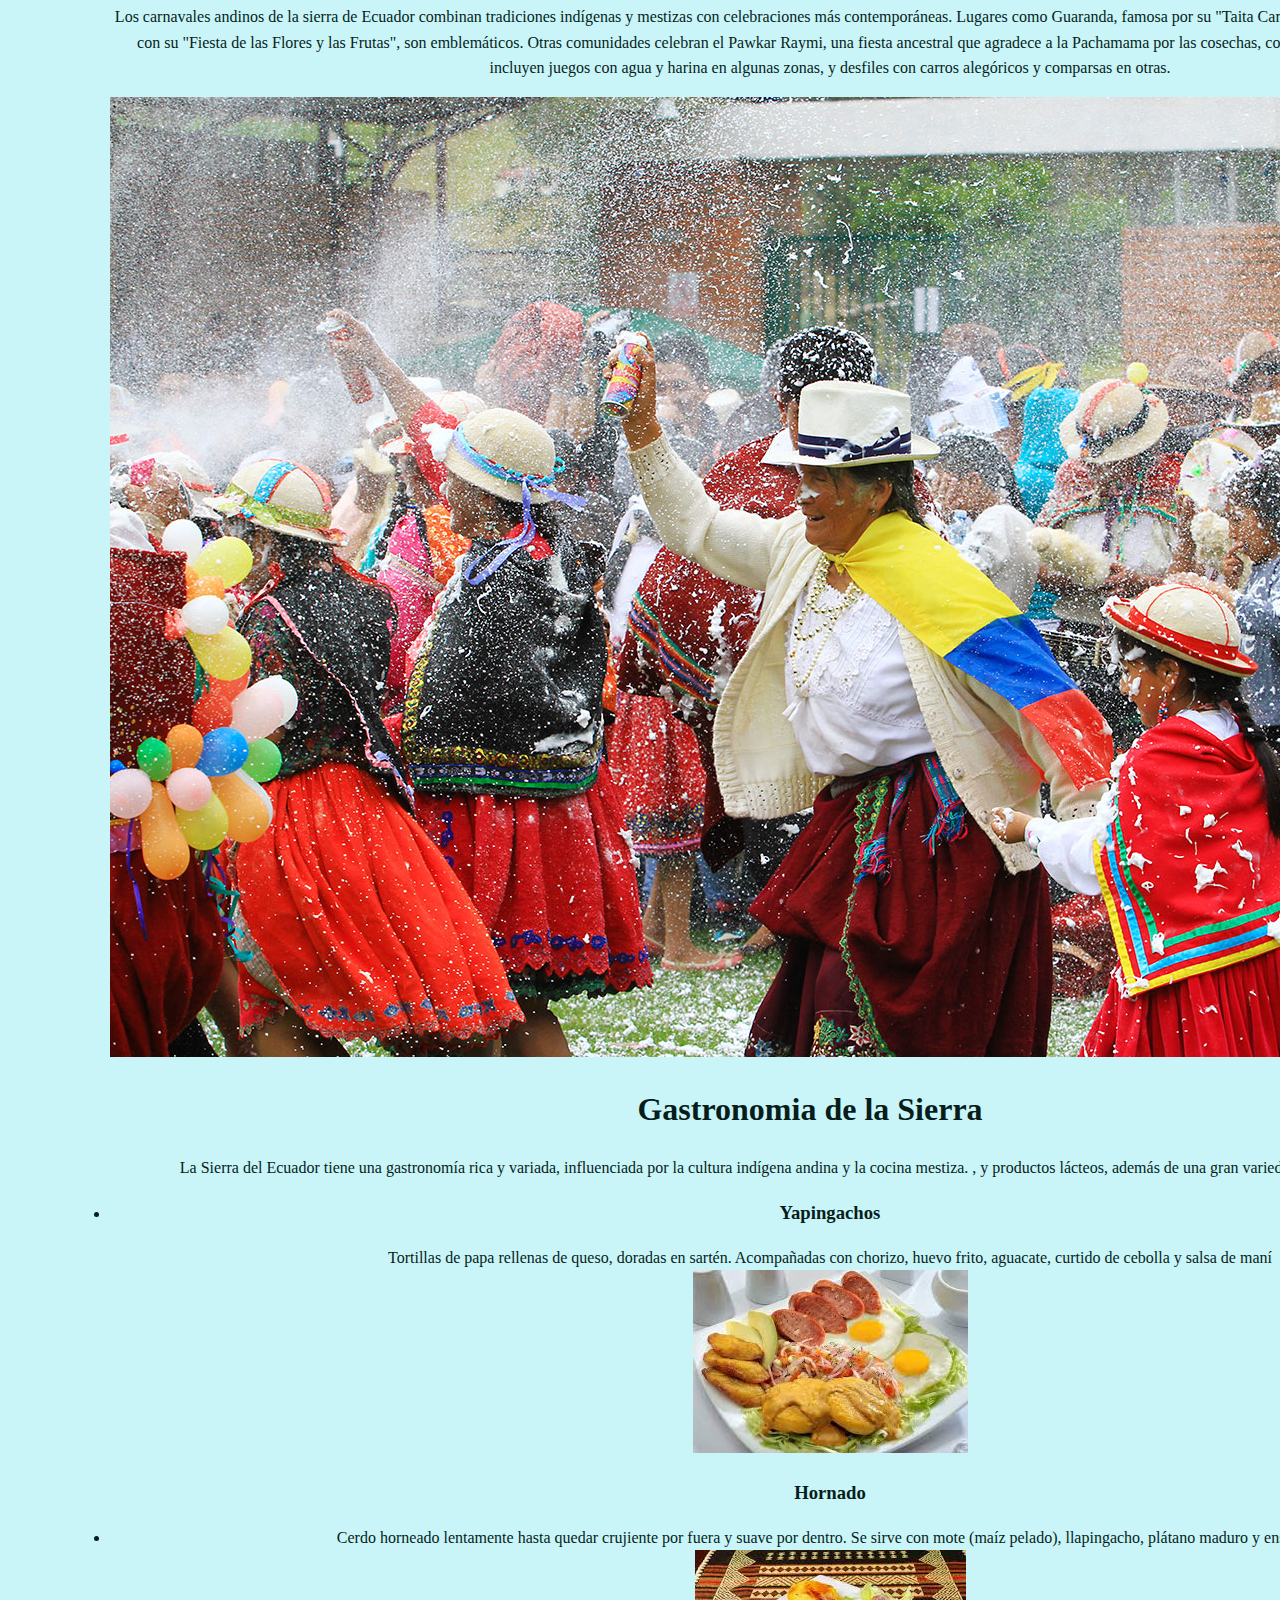
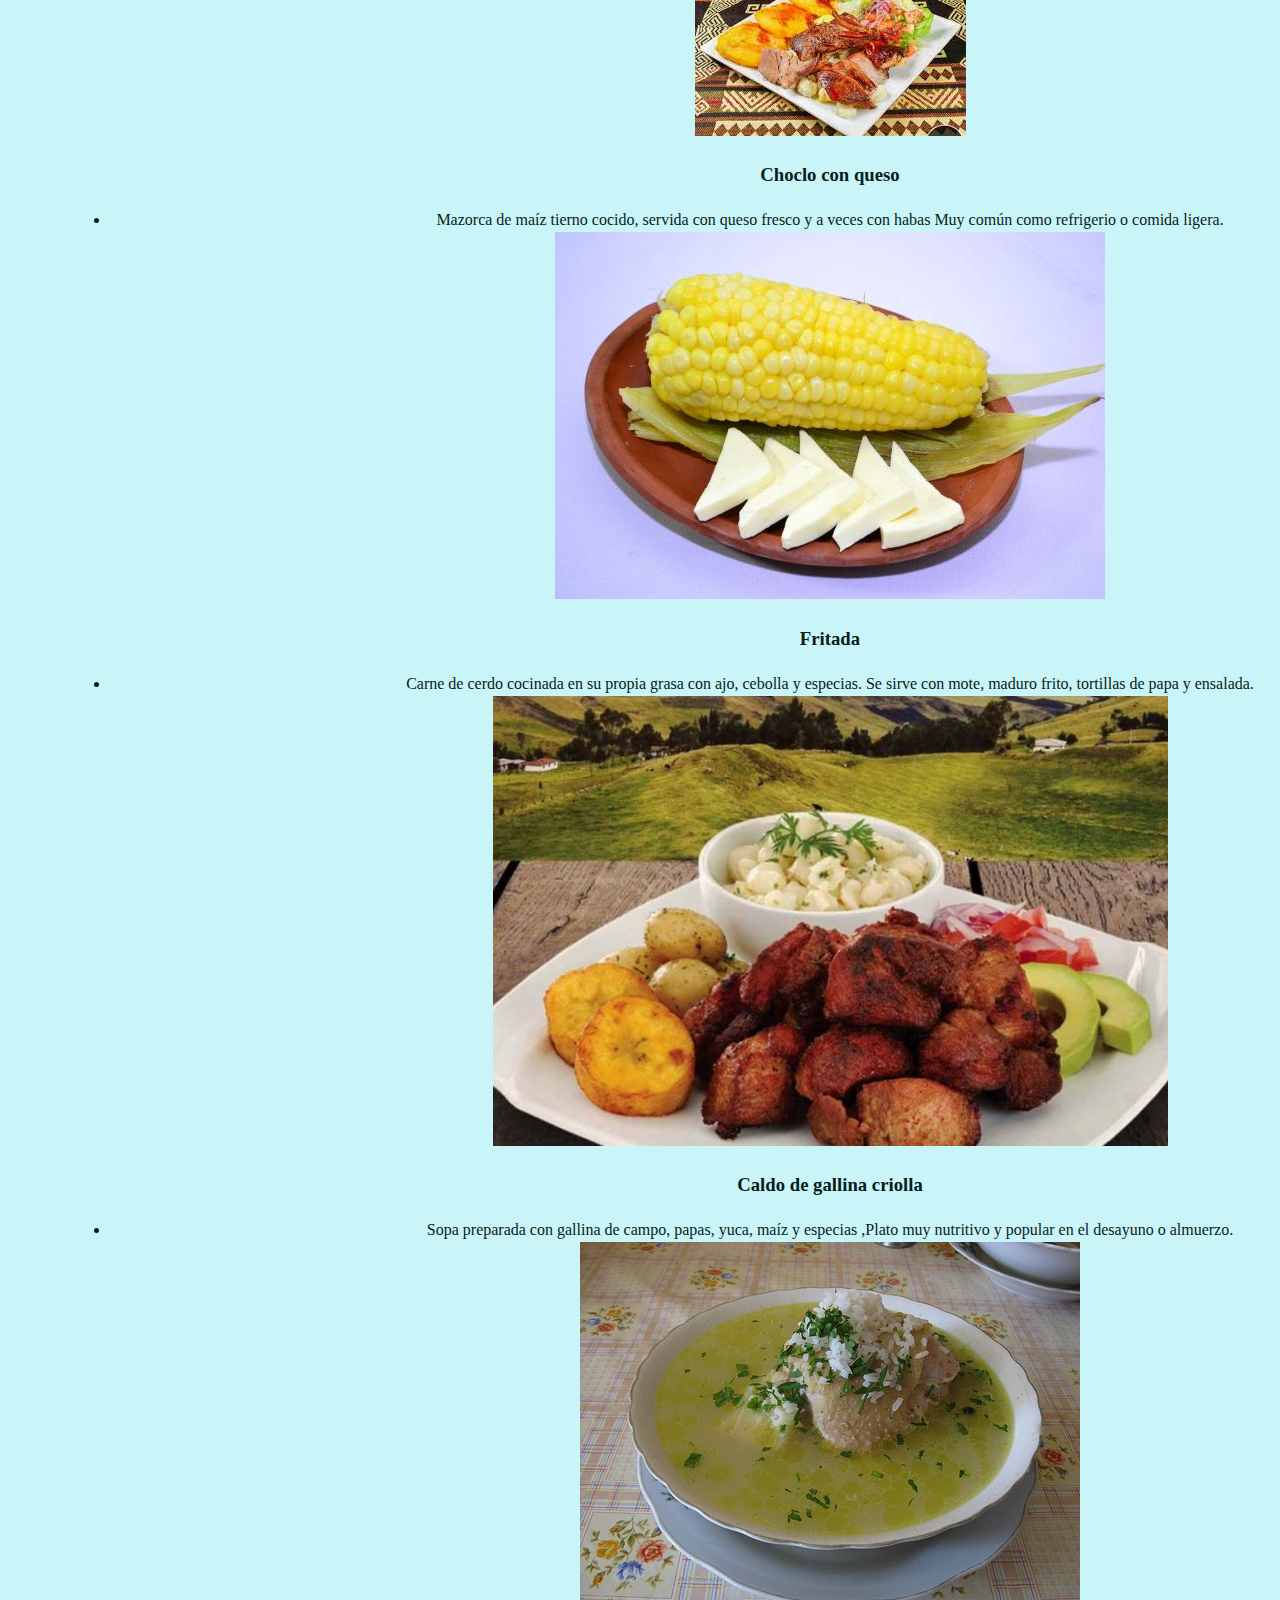
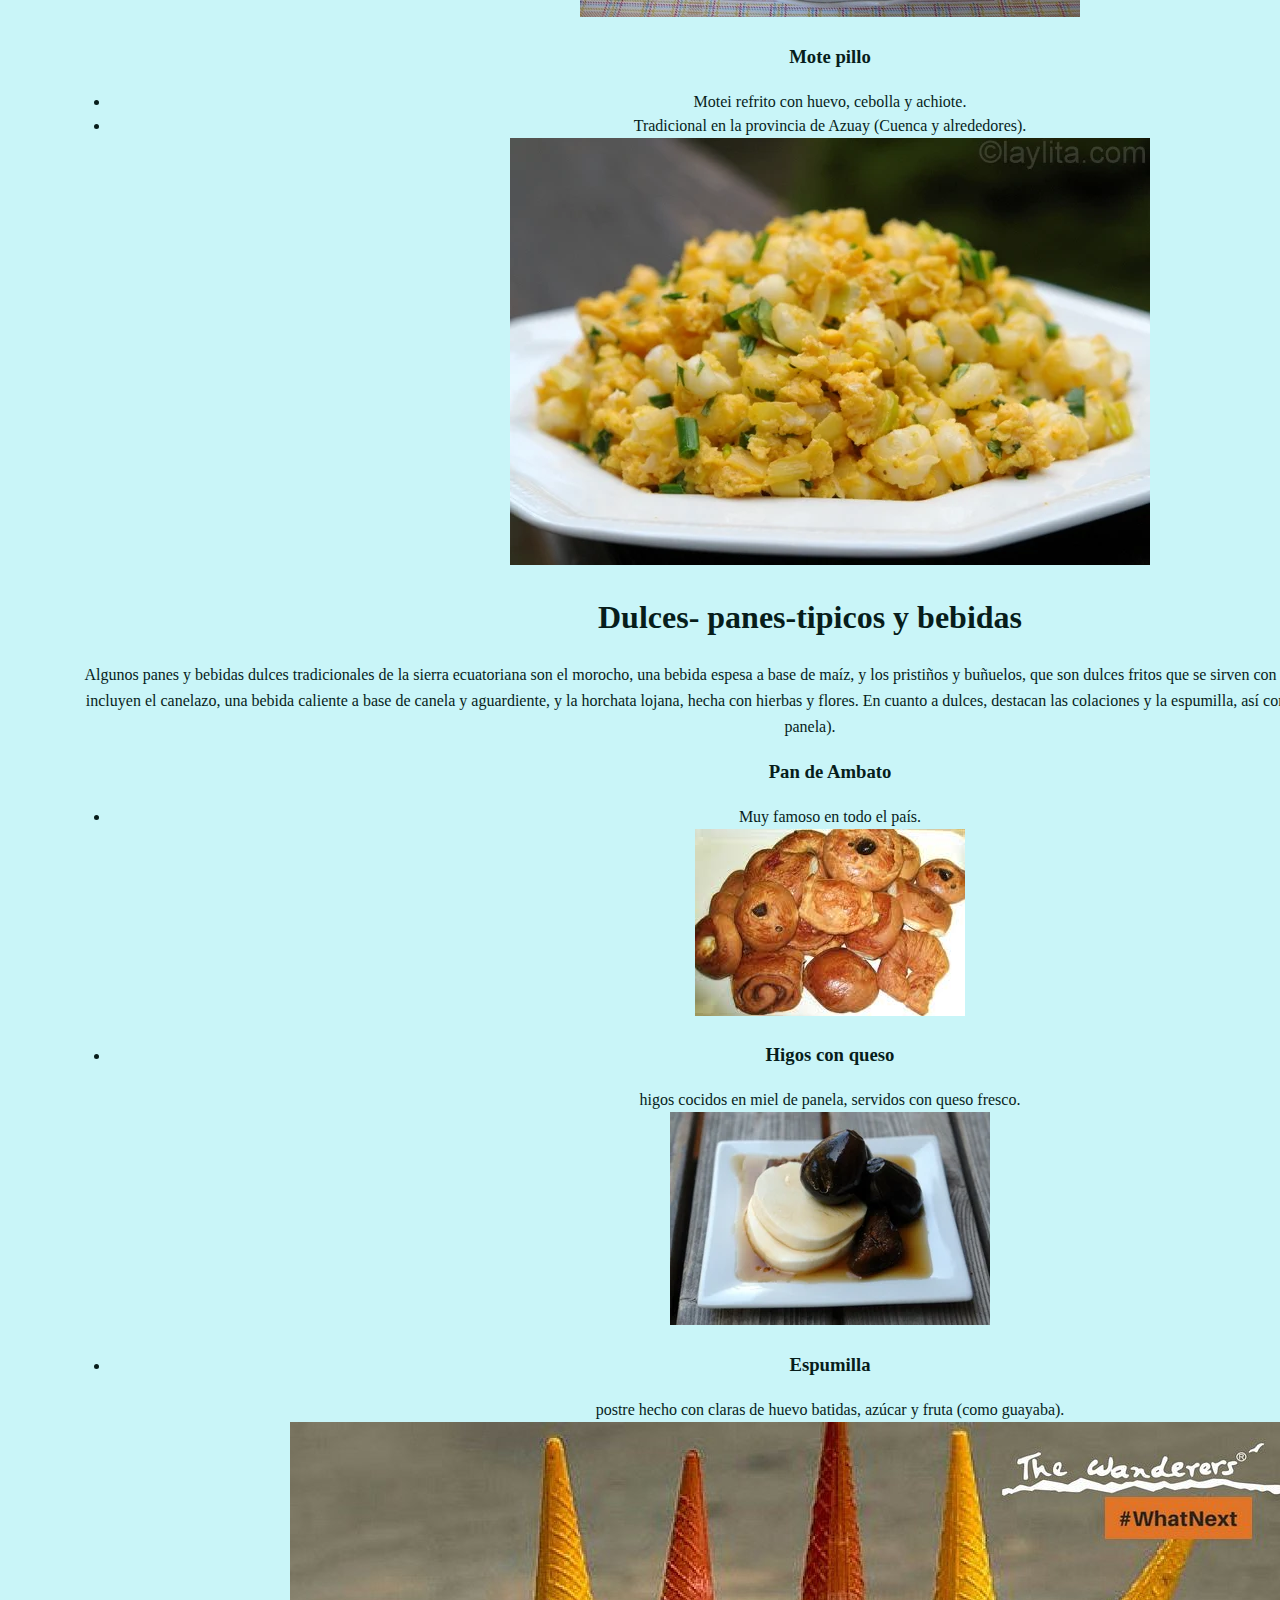
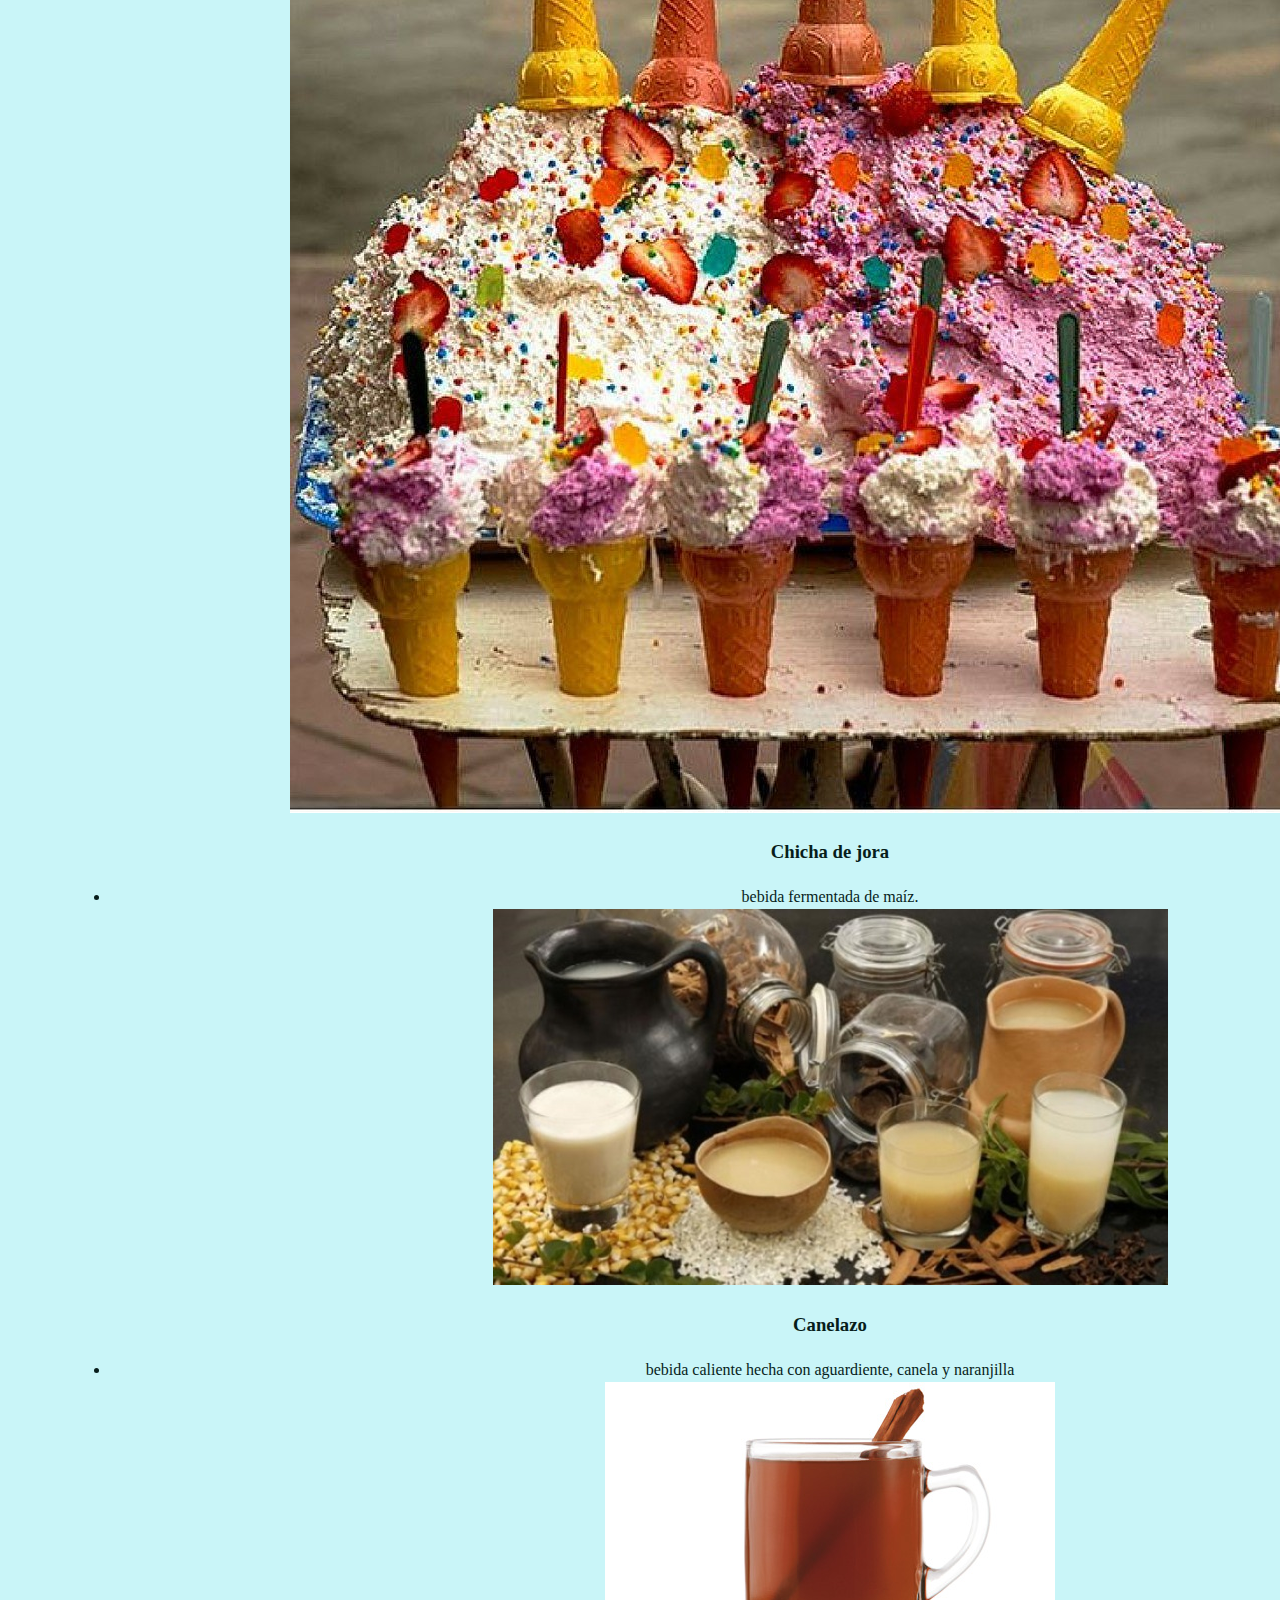
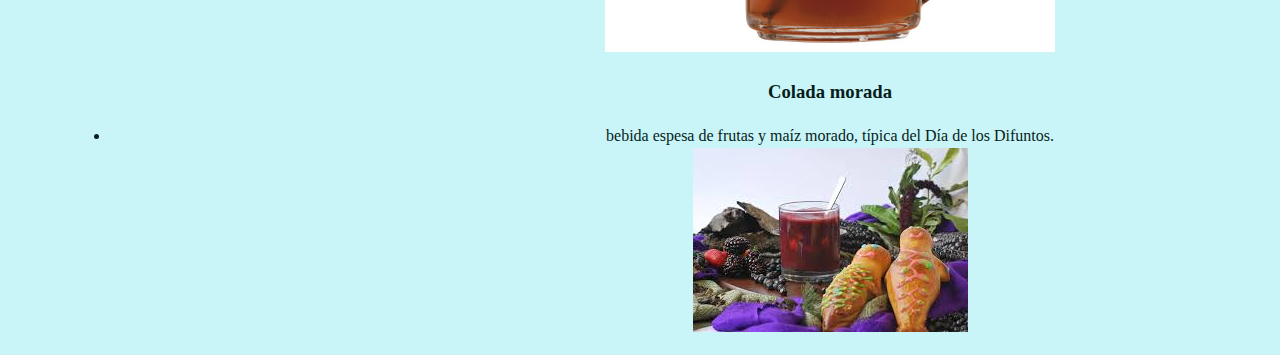
<file: sierra.html>
<!DOCTYPE html>
<html lang="en">

<head>
    <meta charset="UTF-8">
    <meta name="viewport" content="width=device-width, initial-scale=1.0">
    <title>Sierra</title>
    <link rel="stylesheet" href="../estilos/sierra.css">
    <link rel="shortcut icon" href="../imagenes-ecuador/mitad del mundo.jpg" type="image/x-icon">
</head>

<body>
    <header>

        <nav>
           <img src="../imagenes-ecuador/sierra de ecuador.jpg" alt="sierra"></a>

            <ul>
                <li>
                    <a href="SIERRA"></a>
                </li>
            </ul>
        </nav>

        <main>


            <section id="informacion de la sierra">
            <h1> Sierra </h1>

            <p>

                La Sierra del Ecuador, también conocida como la región interandina, es una de las cuatro regiones
                geográficas del país (junto con la Costa, la Amazonía y la región Insular o Galápagos). Esta zona
                atraviesa el país de norte a sur y está compuesta por la cordillera de los Andes, lo que le da un
                relieve montañoso muy característico.
            </p>
            <img src="../imagenes-ecuador/sierra montaña y rio.jpg" alt="montaña y rio"></a>
</section>
            <section id="ubicacion y geografia">

            <p>
            <h1>Ubicación y Geografía </h1>
            <p> Se extiende de norte a sur entre la cordillera Occidental y la cordillera Oriental de los Andes.En medio
                se encuentra una serie de valles y altiplanos conocidos como la Avenida de los Volcanes (término acuñado
                por el explorador Alexander von Humboldt) NAltitudes: varía desde los 1.800 hasta más de 6.000 metros
                sobre el nivel del mar (el Chimborazo, por ejemplo, es el punto más alto del Ecuador con 6.263 m.s.n.m.
                y el más cercano al espacio desde el centro de la Tierra).</p>

            </p>
            <ul>
                <h1> Principalwes cuidades de la sierra </h1>

                <li> Azuay</li>
                <li> Bolivar</li> 
                <li> Cañar </li>
                <li> Carchi </li>
                <li> Cotopaxi</li>
                <li> Chimborazo</li>
                <li> Loja </li>
                <li> Pichincha </li>
                <li> Tungurahua </li>
                <li> Imbabura </li>

            </ul>
        </section>

           <img src="../imagenes-ecuador/mapa de laaa sierra y sus provincias.jpg"alt="mapa-sierra"></a>
                    

            <section id="clima"> </section>

            <h1>Clima</h1>

            <p>
                Clima templado de montaña, aunque varía mucho con la altitud.En los valles interandinos, el clima suele
                ser templado y seco; en zonas altas puede haber páramos fríos y húmedos.Hay dos estaciones: lluviosa
                (octubre a mayo) y seca (junio a septiembre, aunque puede variar).</p>

                <ul>
                    <h1> Sus temperaturas segun la zona donde se encuentre </h1>

                    <li> Temperado seco </li>
                    <li> Temporado semihumedo </li>
                    <li> Temperado humedo </li>
                    <li> Frio humedo de alta montaña </li>
                    <li> Glacial gelido</li>

                </ul>
              <img src="../imagenes-ecuador/clima elevacion temperatura.eps-01.jpg"  alt="Clima"></a>
                      
            </section>
            <section id="Economia">

            <h1>Economia </h1>
            <p>
                a economía de la región Sierra de Ecuador se basa en la agricultura, la ganadería y el turismo, con
                actividades industriales como la agroalimentaria (lácteos, embutidos) y la manufactura de artesanías
                (joyería, cerámica, muebles). También destaca la producción de flores para exportación y recursos
                mineros.</p>
            
            <ul>

                    <li> Agricultura: papa, maíz, cebada, hortalizas, flores de exportación. </li>

                  <img src="../imagenes-ecuador/tipos-de-cultivos-agricolas.jpg agricultura.webp" alt="cultivos"></a>
                           
                   <img src="../imagenes-ecuador/exportacion flores.jpg" alt="flores"></a>

                    <li> Ganadería: vacas, ovejas y alpacas. </li>

                   
                <img src="../imagenes-ecuador/tres-hermosas-vacas-que-pastan-montanas-andes-ecuador_454728-111 sierra.jpg"alt="vacas"></a>
                            
                <img src="../imagenes-ecuador/alpaca.jpg" alt=""></a>

                <img src="../imagenes-ecuador/ovejas.jpg" alt="ovejas"></a>

                    <li> Artesanías: textiles, cerámica, bordados, sombreros. </li>

                  <img src="../imagenes-ecuador/images textiles.jpg" alt="textiles"></a>

                   <img src="../imagenes-ecuador/ceramica de la sierra.jpg" alt="ceramica"> </a>

                  <img src="../imagenes-ecuador/Bordados de la sierra.jpg" alt="bordados">

                  <img src="imagenes-ecuador/sombrero de la sierra.jpg" alt="sonbreros">

                            <li> Turismo: histórico, cultural, ecológico y de aventura.</li>


                   <img src="../imagenes-ecuador/casco historico.jpg" alt="historico"></a>

                    <img src="../imagenes-ecuador/cultura de la sierra.jpg" alt="cultural"></a>
                                   
                    <img src="../imagenes-ecuador/Tour-aventura-extrema-turistica-en-Quito-Ecuador.webp" alt="aventura"></a>
                                   
                                    
            </section>
            <section id="Cultura y tradiciones ">

            <h1>Cultura y Tradicines </h1>
            <p>
                La cultura y tradiciones de la Sierra ecuatoriana se caracterizan por una fusión de raíces
                indígenas y herencia colonial, celebradas en festividades coloridas como la Diablada de
                Píllaro y la Mama Negra.

            </p>

            <h1> Festividades como</h1> <br>
            <ul>

                <li>Inti Raymi (fiesta del sol, en junio)</li>

                <p>El Inti Raymi en la sierra es una fiesta andina ancestral que celebra el solsticio de
                    invierno, marcada por rituales, danzas y música en honor al dios Sol (Inti) y la
                    gratitud
                    por las cosechas.</p> <br>

                <img src="../imagenes-ecuador/inti-raymi-lds-sierra.jpg" alt="inti-raymi"></a>

                <li>
                    <h3>La Mama Negra (Latacunga)</h3>
                    <p>
                        La Fiesta de la Mama Negra se celebra en Latacunga, en la Sierra ecuatoriana, y es un
                        festival multicultural que fusiona tradiciones indígenas, españolas y africanas.
                        Originalmente un homenaje a la Virgen de la Merced, se realiza dos veces al año: en
                        septiembre por motivos religiosos y en noviembre conmemorando la independencia de la
                        ciudad. La celebración se caracteriza por coloridos desfiles con personajes como la Mama
                        Negra, el Ángel de la Estrella y los Huacos, además de música folclórica y danzas.
                    </p>

                <img src="../imagenes-ecuador/mama-negra sierra.jpg" alt="mama-negra"></a>
                </li>

                <li>
                    <h3>Pawkar Raymi (fiesta del florecimiento) </h3>
                <p>
                    El Pawkar Raymi es una celebración ancestral en la sierra de Ecuador que conmemora el
                    florecimiento y agradece a la Pachamama por la cosecha, coincidiendo con el equinoccio
                    de marzo. Esta festividad, también llamada "fiesta del florecimiento" o "fiesta de los
                    muchos colores" por la abundancia de la cosecha y la alegría, marca un nuevo ciclo
                    agrícola y se celebra con rituales, música, danzas y comidas tradicionales.
                </p>

                <img src="../imagenes-ecuador/pawkar-raymi-festival-ecuador.jpg" alt="pawkar"></a>
</li>
                <li>Carnavales andinos</li>
                <p>
                    Los carnavales andinos de la sierra de Ecuador combinan tradiciones indígenas y mestizas
                    con celebraciones más contemporáneas. Lugares como Guaranda, famosa por su "Taita
                    Carnaval" y el licor "pájaro azul", y Ambato, con su "Fiesta de las Flores y las
                    Frutas", son emblemáticos. Otras comunidades celebran el Pawkar Raymi, una fiesta
                    ancestral que agradece a la Pachamama por las cosechas, con desfiles y danzas. Las
                    celebraciones incluyen juegos con agua y harina en algunas zonas, y desfiles con carros
                    alegóricos y comparsas en otras.
                </p>

            <img src="../imagenes-ecuador/carnaval andino.jpg" alt="carnavales-andono"></a>

                        </ul>

                        <section id="Gastronomia"></section>

            <h1> Gastronomia de la Sierra </h1>

            <p>
                La Sierra del Ecuador tiene una gastronomía rica y variada, influenciada por la cultura
                indígena andina y la cocina mestiza. , y productos lácteos, además de una gran variedad de
                especias y hierbas.</p>
                       
               <ul>

                <li>
                    <h3> Yapingachos </h3> 
                    Tortillas de papa rellenas de queso, doradas en sartén.
                    Acompañadas con chorizo, huevo frito, aguacate, curtido de cebolla y salsa de maní </li>

               <img src="../imagenes-ecuador/yapigancho.jpg" alt="yapingancho"></a>

                
                    <h3>Hornado </h3>
                    <li> Cerdo horneado lentamente hasta quedar crujiente por fuera y suave por dentro.
                    Se sirve con mote (maíz pelado), llapingacho, plátano maduro y ensalada.</li>

             <img src="../imagenes-ecuador/hornado.jpg" alt="hornado"></a>

               
                    <h3>Choclo con queso </h3> 
                    <li> Mazorca de maíz tierno cocido, servida con queso fresco y a veces con
                    habas Muy común como refrigerio o comida ligera.</li>

                <a href="sierra.html"><img src="../imagenes-ecuador/choclo con queso.jpg" alt="choclo"></a>
           
                  <h3>Fritada </h3> 
                   <li>Carne de cerdo cocinada en su propia grasa con ajo, cebolla y especias.
                    Se sirve con mote, maduro frito, tortillas de papa y ensalada.</li>
                
                <a href="sierra.html"><img src="../imagenes-ecuador/fritada.jpg" alt="fritada"></a>
                             
                 <h3>Caldo de gallina criolla</h3> 
                   <li>  Sopa preparada con gallina de campo, papas, yuca, maíz y
                    especias ,Plato muy nutritivo y popular en el desayuno o almuerzo.</li>
                    
                        <a href="sierra.html"> <img src="../imagenes-ecuador/caldo_gallina_criolla.webp" alt="gallina"></a>
          
                    <h3>Mote pillo</h3>
                   <li> Motei refrito con huevo, cebolla y achiote.</li>
                   
                   <li>Tradicional en la provincia de Azuay (Cuenca y alrededores).</li> 

                <a href="sierra.html"><img src="../imagenes-ecuador/Mote-pillo-receta.webp" alt="mote"></a>
            
            </section>
                <section id="Bebidas tipicas ">

                <h1> Dulces- panes-tipicos y bebidas </h1>
                    <p>Algunos panes y bebidas dulces tradicionales de la sierra ecuatoriana son el morocho, una
                    bebida espesa a base de maíz, y los pristiños y buñuelos, que son dulces fritos que se
                    sirven con miel de panela. Otras bebidas populares incluyen el canelazo, una bebida
                    caliente a base de canela y aguardiente, y la horchata lojana, hecha con hierbas y
                    flores. En cuanto a dulces, destacan las colaciones y la espumilla, así como la "caca de
                    perro" (maíz tostado con panela).</p>

                <ul>
                   
                        <h3>Pan de Ambato</h3>
                         <li>  Muy famoso en todo el país.</li>

                    <a href="sierra.html"><img src="../imagenes-ecuador/pan de ambato.jpg" alt="pan"></a>
                
                      <li>  <h3>Higos con queso </h3>
                        higos cocidos en miel de panela, servidos con queso fresco.</li>

                    <a href="sierra.html"><img src="../imagenes-ecuador/dulce-de-higos-queso.webp" alt="higos"></a>
                
                     <li> <h3>Espumilla </h3></li>
                        postre hecho con claras de huevo batidas, azúcar y fruta (como guayaba).
                    
                    <a href="sierra.html"><img src="../imagenes-ecuador/espumilla.jpg" alt="espumilla"></a></li>

                    
                    <h3>Chicha de jora</h3> 
                       <li>  bebida fermentada de maíz.</li>

                    <a href="sierra.html"><img src="../imagenes-ecuador/chicha de jora.jpg" alt="jora"></a></li>

                   
                        <h3>Canelazo</h3>
                        <li> bebida caliente hecha con aguardiente, canela y naranjilla </li>

                    <a href="sierra.html"><img src="../imagenes-ecuador/canelazo.jpg" alt="canelazo"></a></li>

                        <h3>Colada morada</h3>
                        <li> bebida espesa de frutas y maíz morado, típica del Día de los Difuntos.</li>
                       
                    <a href="sierra.html"><img src="../imagenes-ecuador/colada morada.jpg" alt="morada"></a>

                </ul>
           </section>

                 
  </main>
    </header>

</body>

</html>
</file>
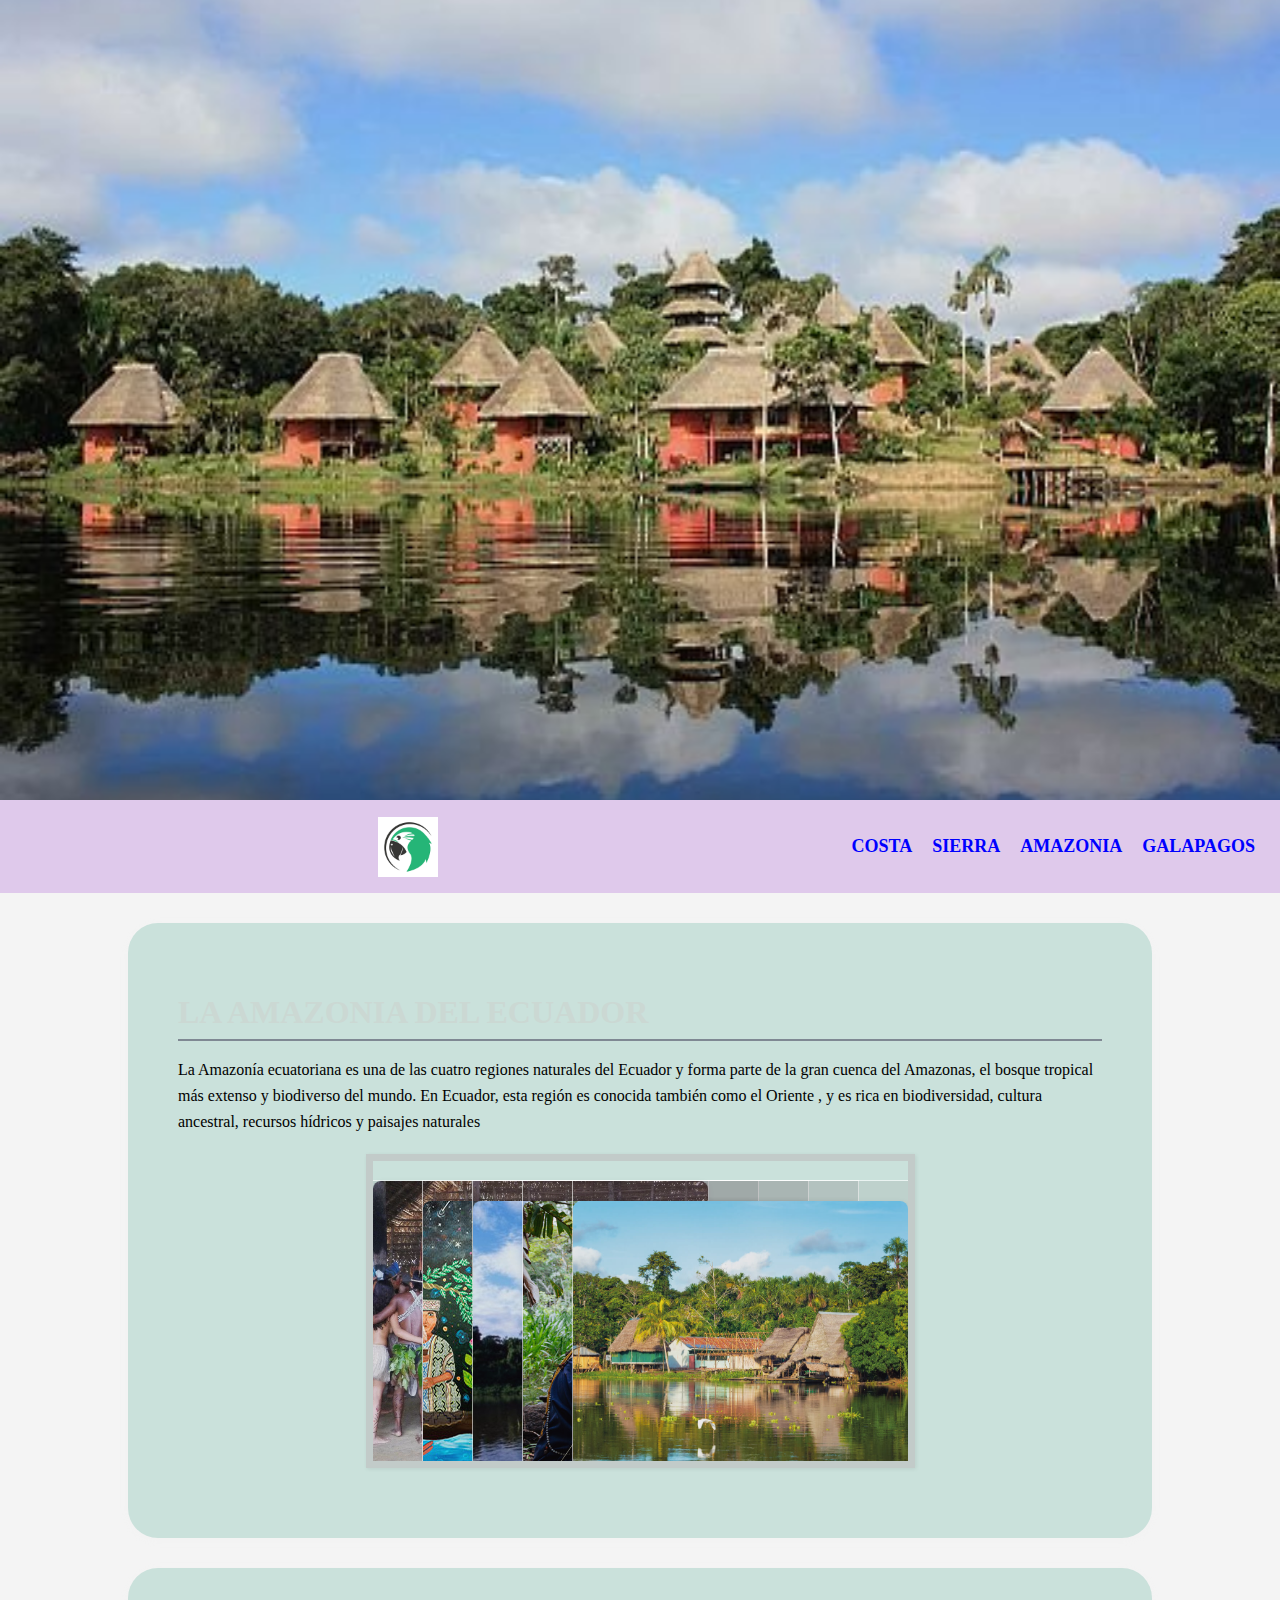
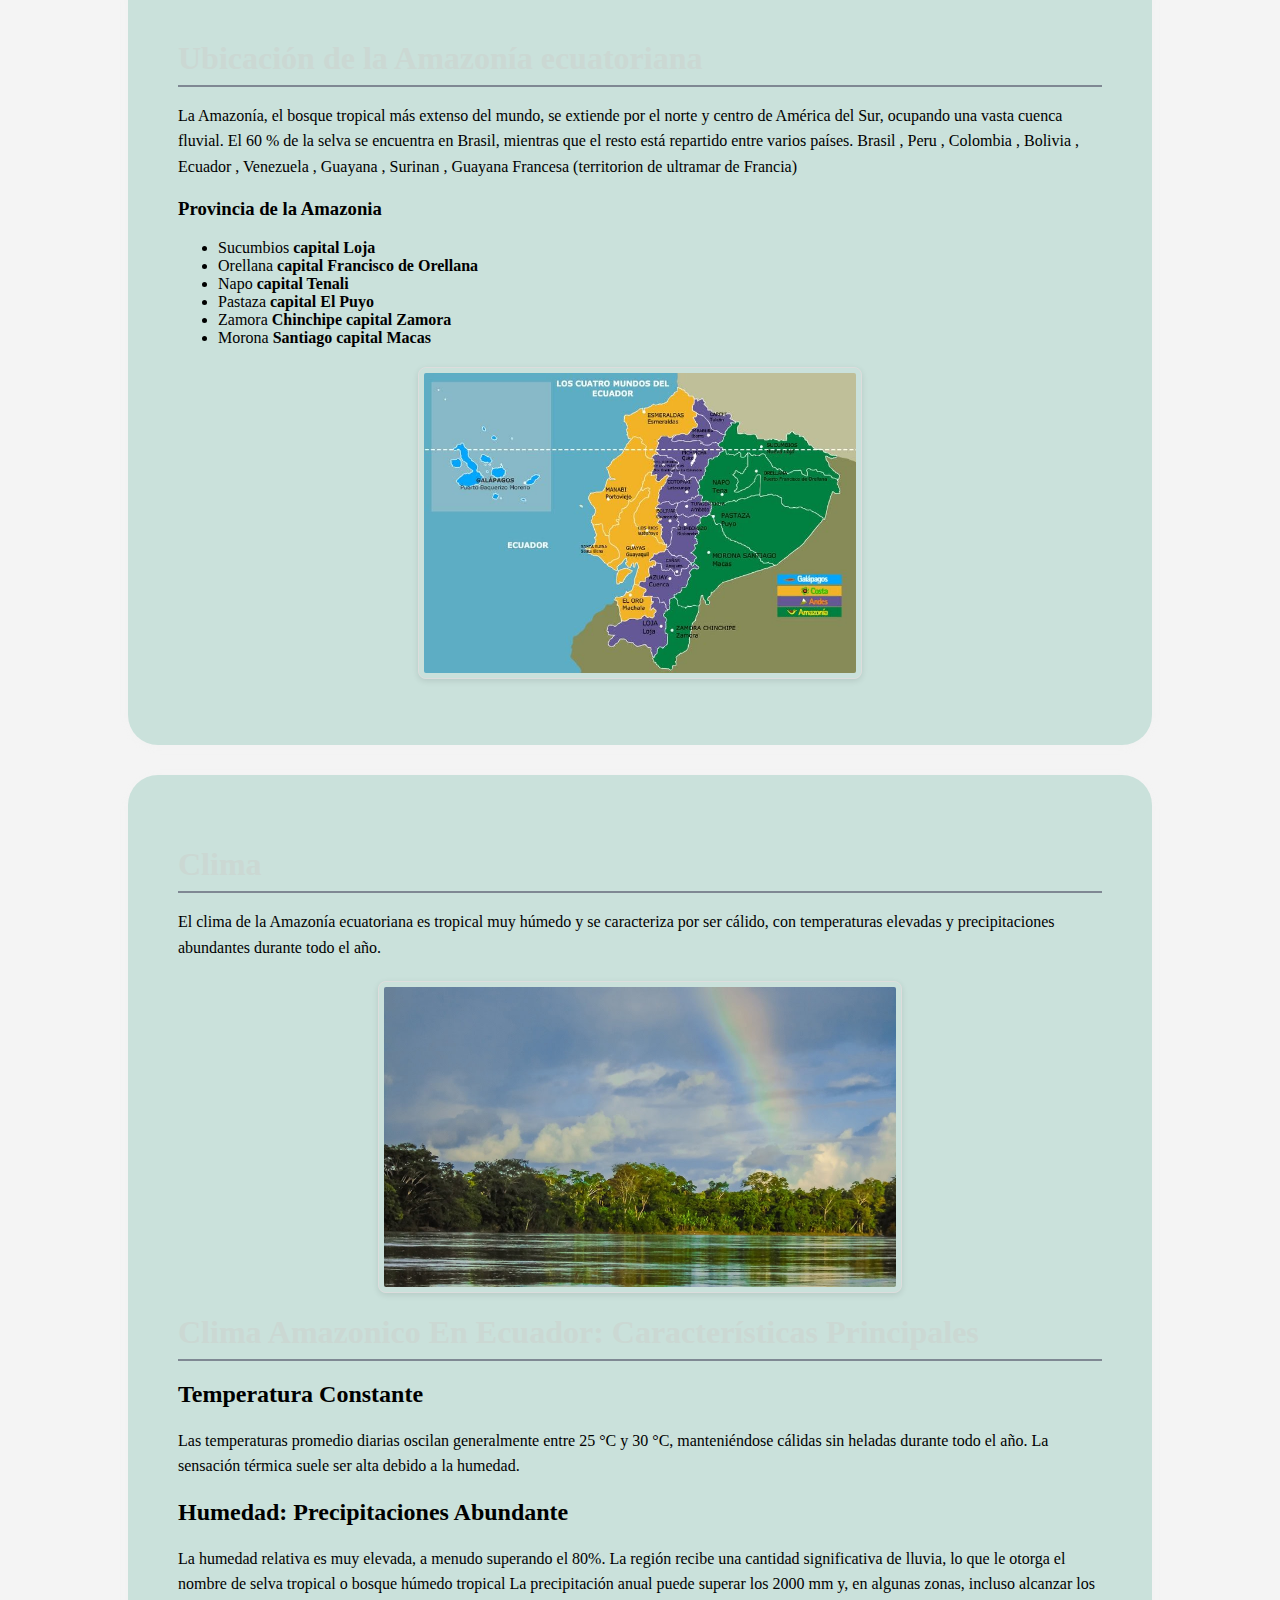
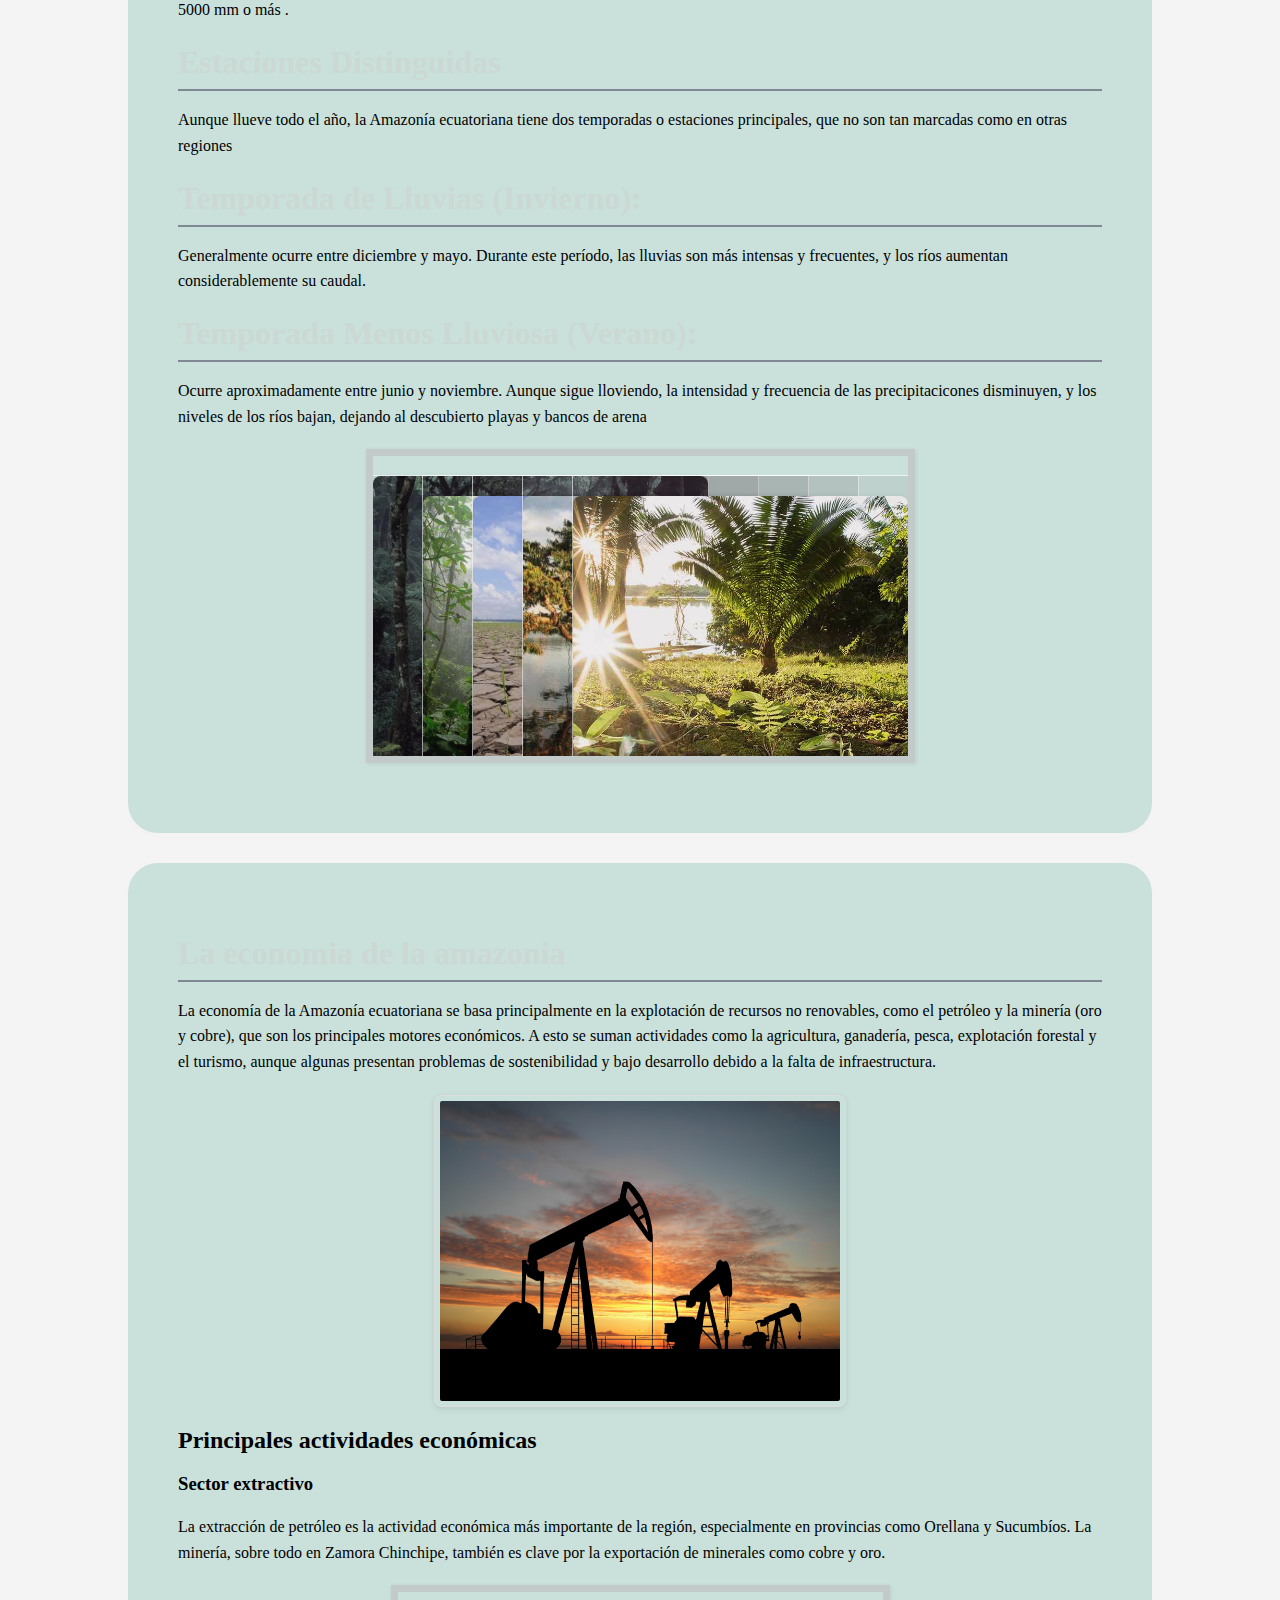
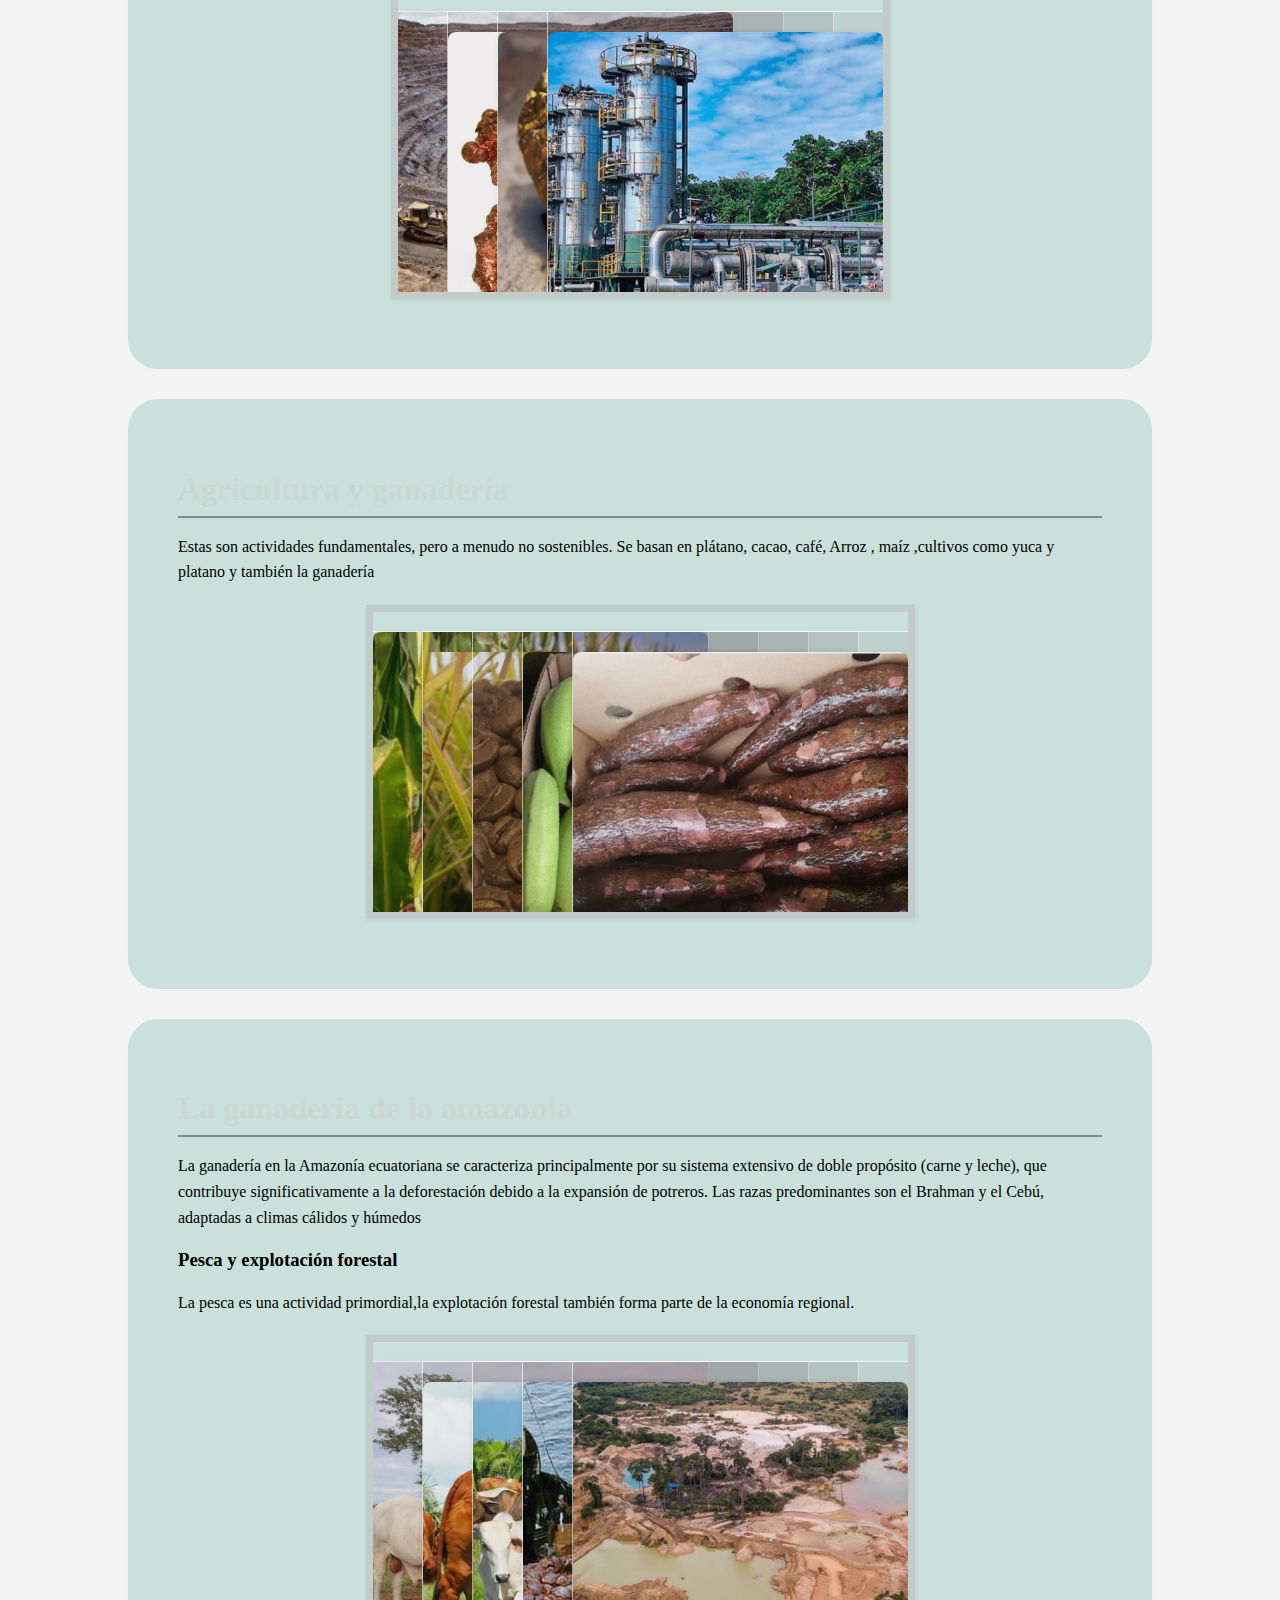
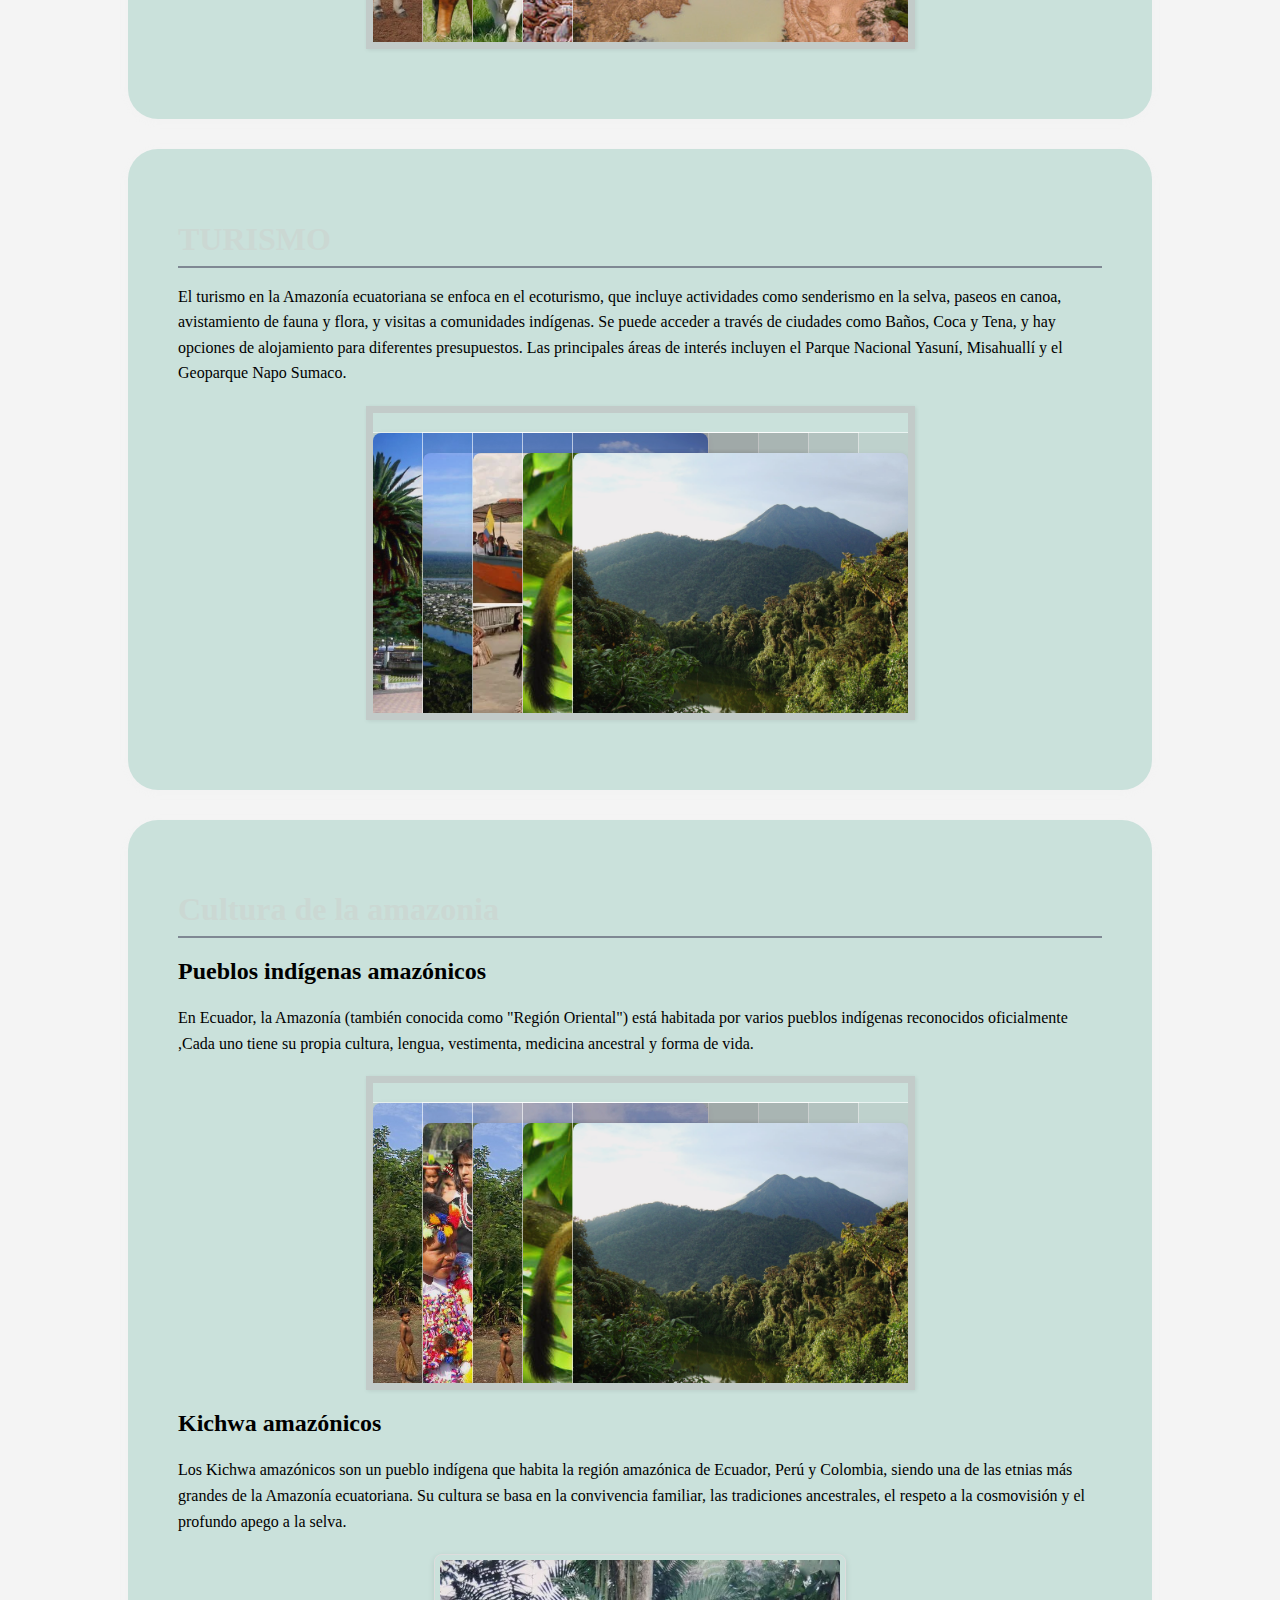
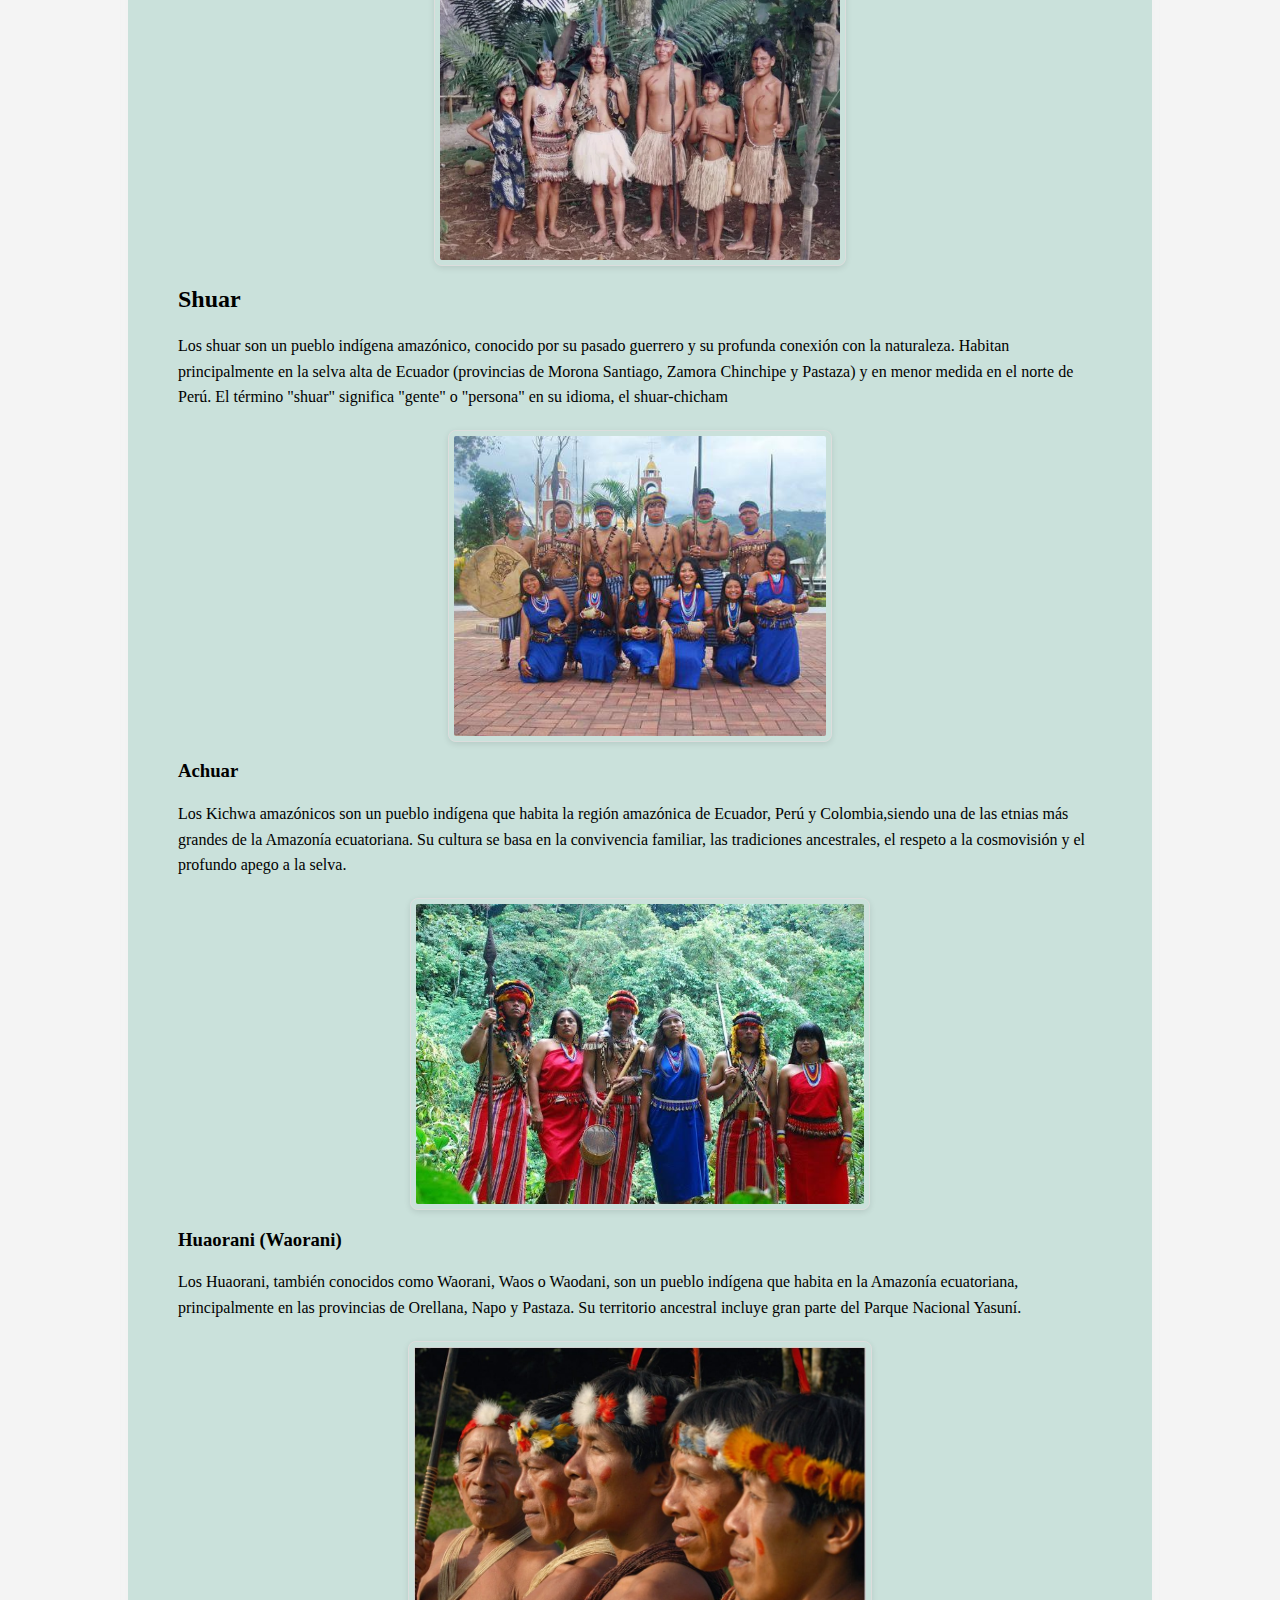
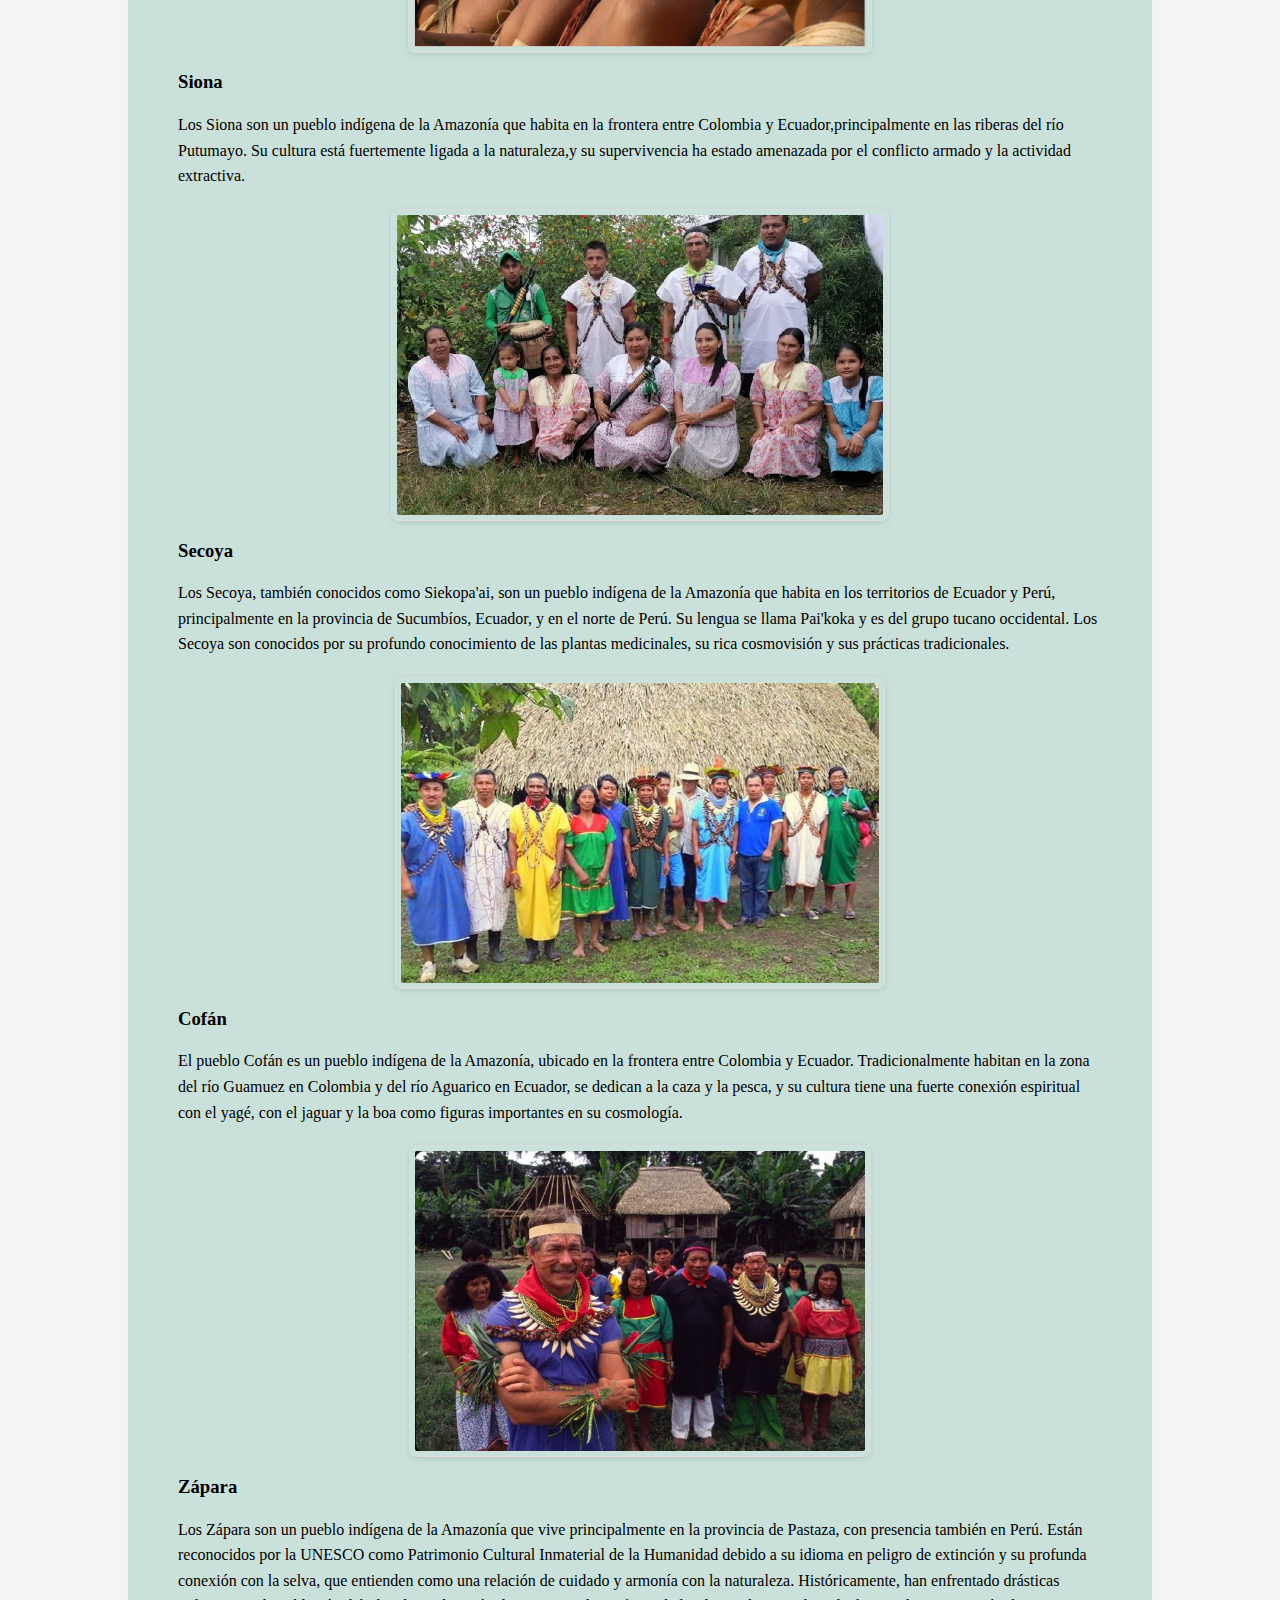
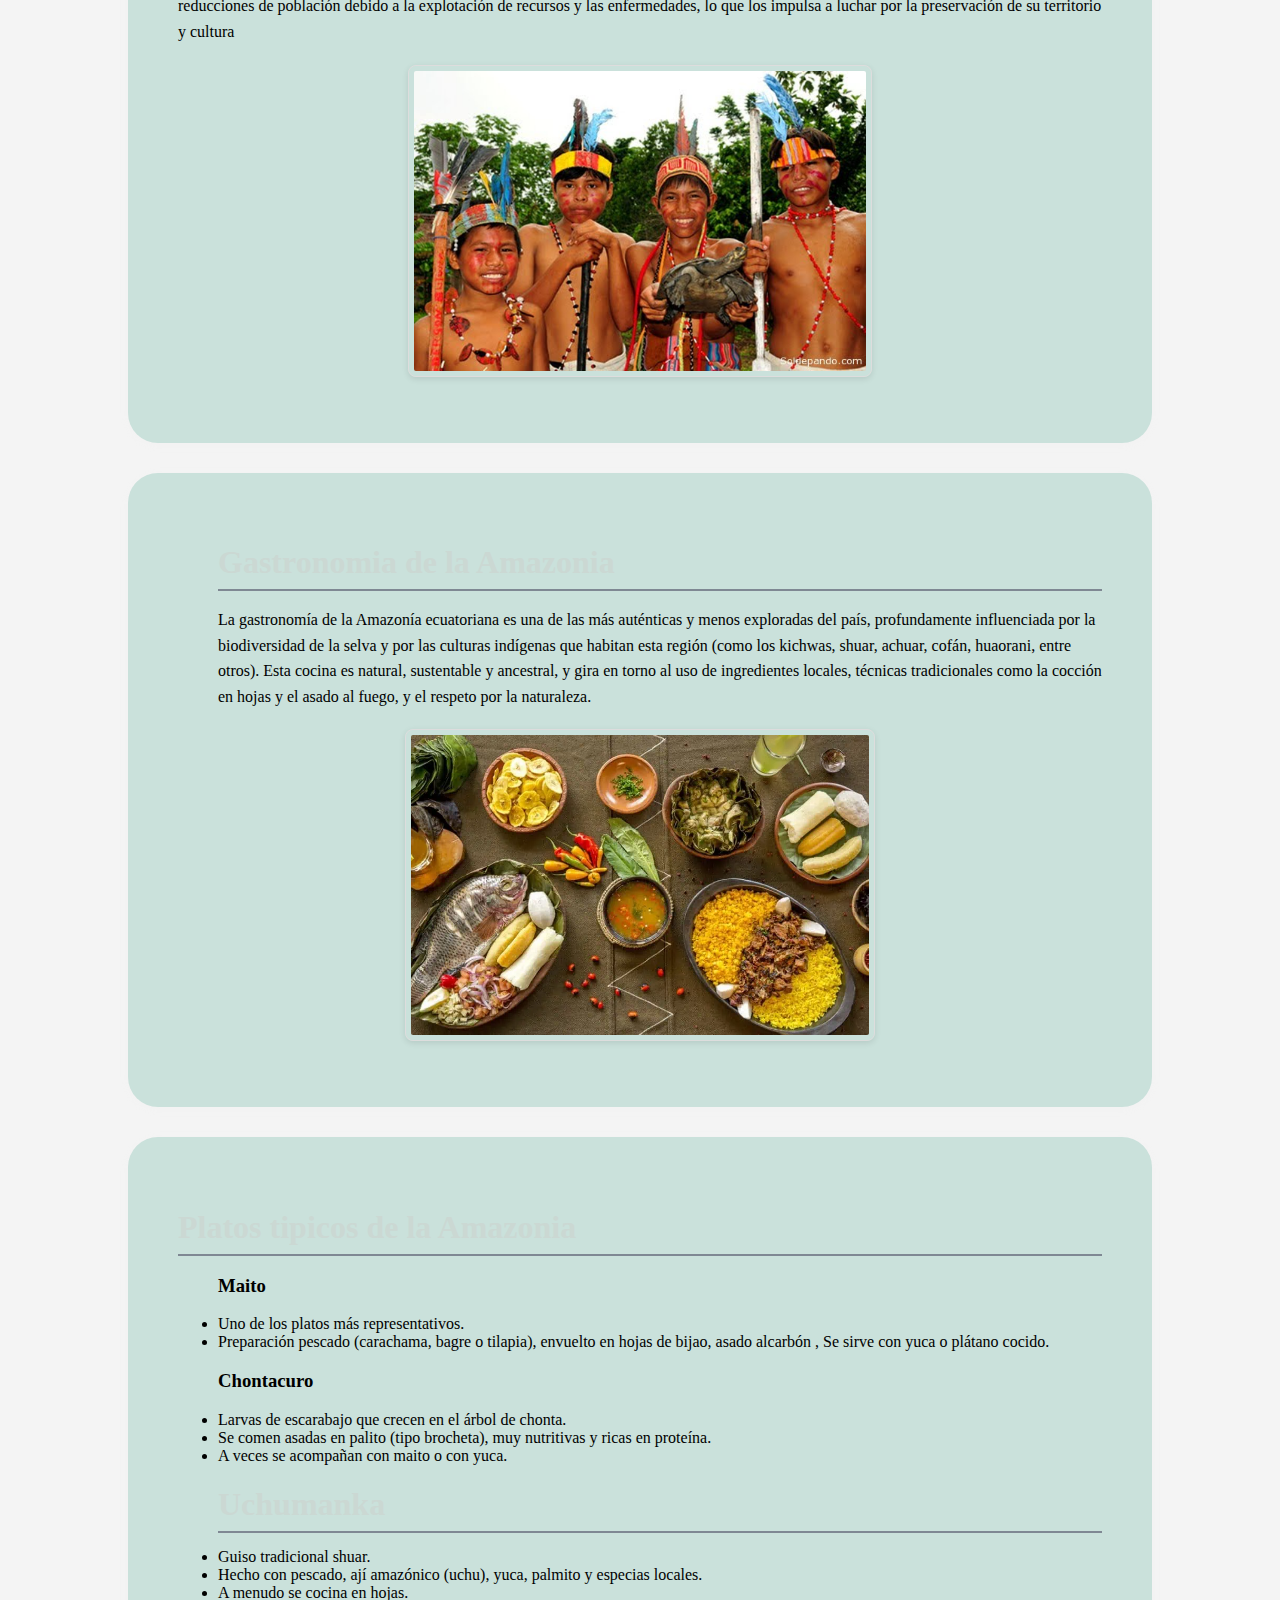
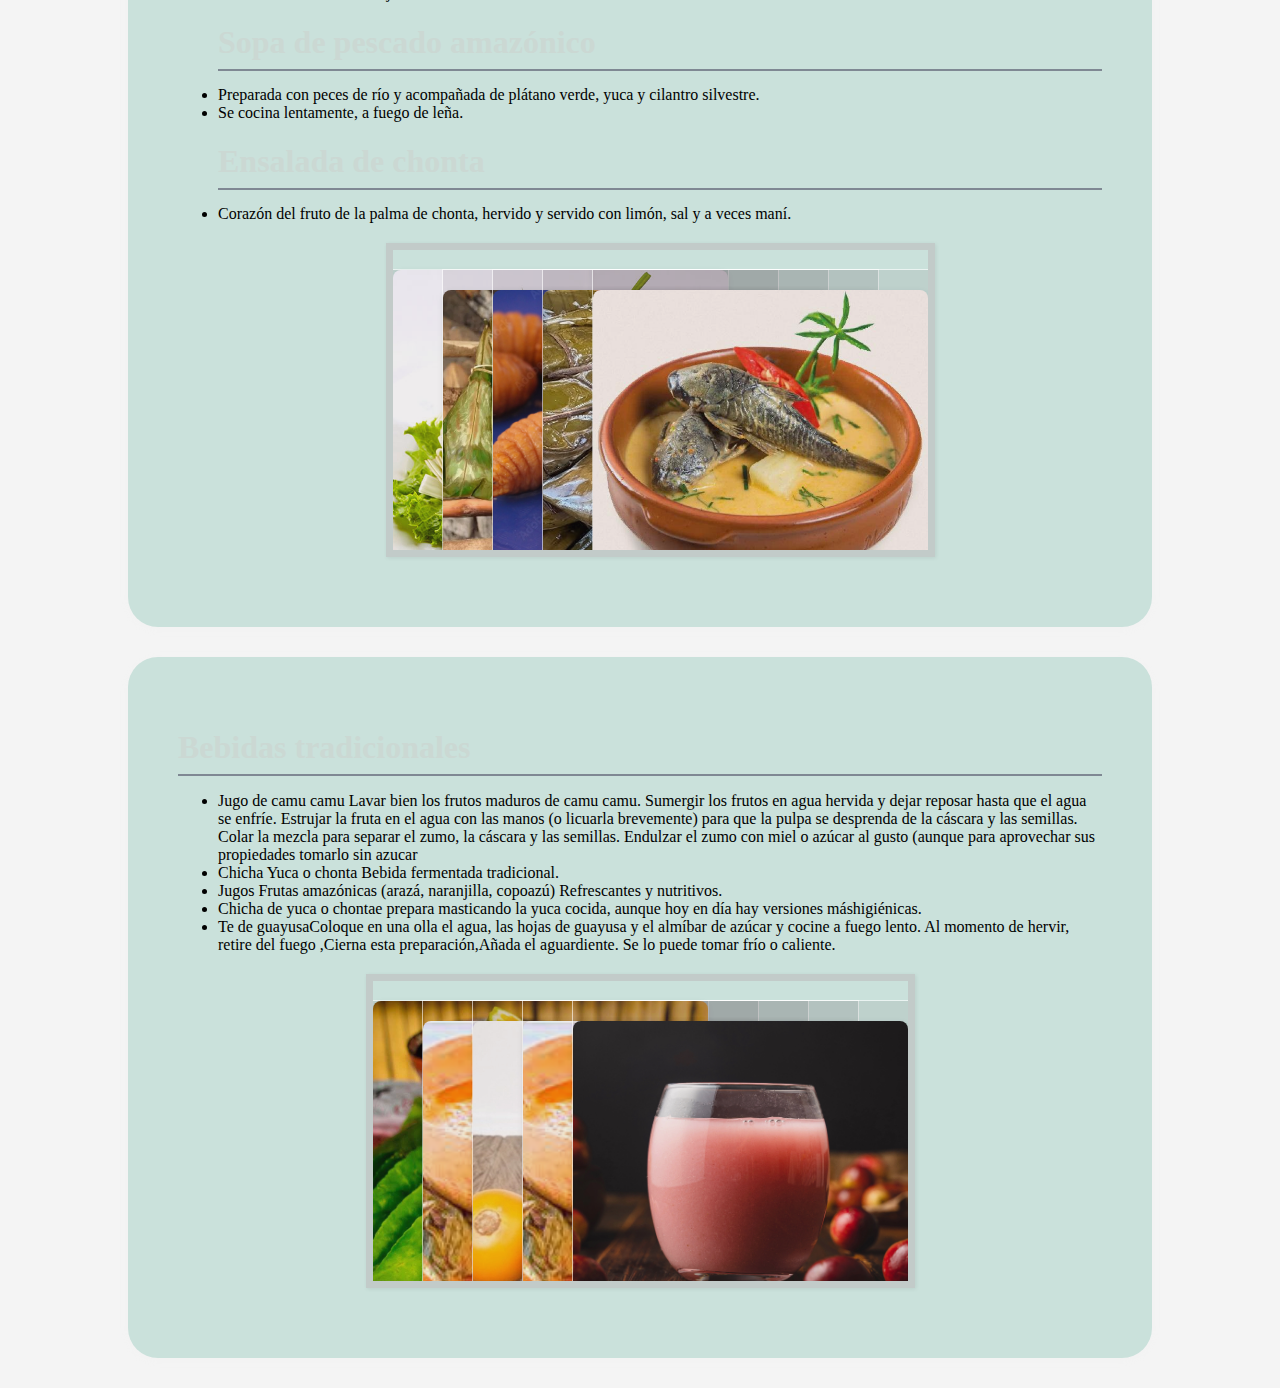
<file: paginas/amazonia.html>
<!DOCTYPE html>
<html lang="en">

<head>
    <meta charset="UTF-8">
    <meta name="viewport" content="width=device-width, initial-scale=1.0">
    <title>amazonas</title>
    <link rel="stylesheet" href="../estilos/style.css">
    <link rel="stylesheet" href="../estilos/nav.css">
    <link rel="stylesheet" href="../estilos/amazonia.css">

    <link rel="shortcut icon" href="../imagenes-ecuador/Amazonia_CC fondo.jpg" type="image/x-icon">
</head>

<body>
    <header>

    </header>
    <nav>
        <a href="../index.html"></a> <img src="../imagenes-ecuador/pngtree-parrot-logo-AMAZONIA.jpg" alt="amazonia">

        <ul>
            <li> <a href="costa.html"> Costa </a></li>
            <li> <a href="sierra.html"> Sierra </a></li>
            <li> <a href="amazonia.html"> Amazonia</a></li>
            <li> <a href="galapagos.html"> Galapagos</a></li>
        </ul>
    </nav>

    <main>

        <section id="informacion de la amazonia">

            <h1> LA AMAZONIA DEL ECUADOR </h1>
            <p>
                La Amazonía ecuatoriana es una de las cuatro regiones naturales del
                Ecuador y forma parte de la gran cuenca del Amazonas, el bosque tropical
                más extenso y biodiverso del mundo. En Ecuador, esta región es conocida
                también como el Oriente , y es rica en biodiversidad, cultura ancestral,
                recursos hídricos y paisajes naturales </p>

            <div class="galeria gal-5">
                <figure>
                    <img src="../imagenes-ecuador/Traditional-indigenous-acentrales.webp" <input type="radio"
                        name="galeria__input" checked="checked" />
                    <figcaption><span>Indigenas Acentrales</span></figcaption>

                    <figure>
                        <img src="../imagenes-ecuador/amazonies_dinslexpo_cccb.jpg" <input type="radio"
                            name="galeria__input" />
                        <figcaption><span>Estampado de la Amazonia</span></figcaption>

                        <figure>
                            <img src="../imagenes-ecuador/lugares turiticos de la amazonia 112.jpg" <input type="radio"
                                name="galeria__input" />
                            <figcaption><span> Algo de la Amazonia</span></figcaption>

                            <figure>
                                <img src="../imagenes-ecuador/pueblo de la amznonia tribu.jpg " <input type="radio"
                                    name="galeria__input" />
                                <figcaption><span> Pueblo de la Amazonia</span></figcaption>

                                <figure>
                                    <img src="../imagenes-ecuador/lugares-amazonia-conocer paisajes.jpg" <input
                                        type="radio" name="galeria__input" />
                                    <figcaption><span> El paisaje del Amazona</span></figcaption>
                                </figure>
                            </figure>
                        </figure>
                    </figure>
                </figure>
            </div>
        </section>

        <section id="La amazonia">
            <h1>Ubicación de la Amazonía ecuatoriana</h1>
            <p>
                La Amazonía, el bosque tropical más extenso del mundo, se extiende por el norte y centro de América del
                Sur,
                ocupando una vasta cuenca fluvial. El 60 % de la selva se encuentra en Brasil, mientras que el resto
                está
                repartido entre varios países.
                Brasil , Peru , Colombia , Bolivia , Ecuador , Venezuela , Guayana , Surinan , Guayana Francesa
                (territorion
                de ultramar de Francia)</p>

            <h3> Provincia de la Amazonia</h3>
            <ul>
                <li> Sucumbios <strong>capital Loja </strong></li>
                <li> Orellana <strong>capital Francisco de Orellana </strong></li>
                <li> Napo <strong>capital Tenali</strong></li>
                <li> Pastaza <strong>capital El Puyo </strong></li>
                <li> Zamora <strong>Chinchipe capital Zamora</strong> </li>
                <li> Morona <strong>Santiago capital Macas</strong></li>
            </ul>
            <img src="../imagenes-ecuador/mapa de la amazonia 1234.jpg" alt="mapa de amazonia">

        </section>

        <section id="clima">

            <h1> Clima </h1>
            <p>El clima de la Amazonía ecuatoriana es tropical muy húmedo y se caracteriza por ser cálido, con
                temperaturas elevadas y precipitaciones abundantes durante todo el año.</p>

            <img src="../imagenes-ecuador/su clima de la amazonia.jpg">
            <h1>Clima Amazonico En Ecuador: Características Principales</h1>
            <h2>Temperatura Constante</h2>
            <p>Las temperaturas promedio diarias oscilan generalmente entre 25 °C y 30 °C,
                manteniéndose cálidas sin heladas durante todo el año. La sensación térmica suele ser alta debido a
                la humedad.</p>

            <h2>Humedad: Precipitaciones Abundante</h2>
            <p>La humedad relativa es muy elevada, a menudo superando el 80%.
                La región recibe una cantidad significativa de lluvia, lo que le otorga el nombre de selva tropical o
                bosque húmedo tropical La precipitación anual puede superar los 2000 mm y, en algunas zonas,
                incluso alcanzar los 5000 mm o más .</p>

            <h1>Estaciones Distinguidas</h1>
            <p> Aunque llueve todo el año, la Amazonía ecuatoriana tiene dos temporadas o estaciones principales,
                que no son tan marcadas como en otras regiones</p>

            <h1>Temporada de Lluvias (Invierno):</h1>
            <p>Generalmente ocurre entre diciembre y mayo. Durante este período, las
                lluvias son más intensas y frecuentes, y los ríos aumentan considerablemente su caudal.</p>

            <h1>Temporada Menos Lluviosa (Verano):</h1>
            <p> Ocurre aproximadamente entre junio y noviembre. Aunque sigue lloviendo, la intensidad
                y frecuencia de las precipitacicones disminuyen, y los niveles de los ríos bajan,
                dejando al descubierto playas y bancos de arena</p>

            <div class="galeria gal-5">
                <figure>
                    <img src="../imagenes-ecuador/estacion-humeda-amazonia.jpg" <input type="radio"
                        name="galeria__input" checked="checked" />
                    <figcaption><span>Clima humedo </span></figcaption>

                    <figure>
                        <img src="../imagenes-ecuador/amazon- temperatura de lluvia.jpg" <input type="radio"
                            name="galeria__input" />
                        <figcaption><span>Estación de lluvia</span></figcaption>

                        <figure>
                            <img src="../imagenes-ecuador/estacion seca amazonia 12.jpg" <input type="radio"
                                name="galeria__input" />
                            <figcaption><span> Amazonia seca</span></figcaption>

                            <figure>
                                <img src="../imagenes-ecuador/estacion entretemporada.jpg" <input type="radio"
                                    name="galeria__input" />
                                <figcaption><span> Estación entretemporada</span></figcaption>

                                <figure>
                                    <img src="../imagenes-ecuador/amazon-soleado del amazonia.jpg" <input type="radio"
                                        name="galeria__input" />
                                    <figcaption><span> Clima Soleado</span></figcaption>
                                </figure>
                            </figure>
                        </figure>
                    </figure>
                </figure>
            </div>
        </section>

        <section id="Economia ">

            <h1>La economia de la amazonia </h1>

            <p> La economía de la Amazonía ecuatoriana se basa principalmente en la explotación de recursos no
                renovables, como el petróleo y la minería (oro y cobre), que son los principales motores económicos.
                A esto se suman actividades como la agricultura, ganadería, pesca, explotación forestal y el
                turismo, aunque algunas presentan problemas de sostenibilidad y bajo desarrollo debido a la falta de
                infraestructura. </p>

            <img src="../imagenes-ecuador/la economia del amzona.jpg">

            <h2>Principales actividades económicas</h2>

            <h3>Sector extractivo</h3>
            <p>La extracción de petróleo es la actividad económica más importante de la región, especialmente
                en provincias como Orellana y Sucumbíos. La minería, sobre todo en Zamora Chinchipe, también es
                clave por la exportación de minerales como cobre y oro.</p>

            <div class="galeria gal-4">
                <figure>
                    <img src="../imagenes-ecuador/Minerias del amazonas.jpg" <input type="radio" name="galeria__input"
                        checked="checked" />
                    <figcaption><span>Mineria </span></figcaption>

                    <figure>
                        <img src="../imagenes-ecuador/minerales cobre amazonia.jpg" <input type="radio"
                            name="galeria__input" />
                        <figcaption><span>Cobre del Amazona</span></figcaption>

                        <figure>
                            <img src="../imagenes-ecuador/minerales oro del amazona.webp" <input type="radio"
                                name="galeria__input" />
                            <figcaption><span>oro del Amazona</span></figcaption>

                            <figure>
                                <img src="../imagenes-ecuador/explotacion-petrolera-en-Parque-Yasuni-2.jpg" <input
                                    type="radio" name="galeria__input" />
                                <figcaption><span> Explotacion Petrolera</span></figcaption>
                            </figure>
                        </figure>
                    </figure>
                </figure>
            </div>
        </section>

        <section id=" Agricultura y ganadería">
            <h1> Agricultura y ganadería</h1>
            <p>Estas son actividades fundamentales, pero a menudo no sostenibles. Se basan en
                plátano, cacao, café, Arroz , maíz ,cultivos como yuca y platano y también la ganadería </p>

            <div class="galeria gal-5">
                <figure>
                    <img src="../imagenes-ecuador/cultivo-del-maiz.webp" <input type="radio" name="galeria__input"
                        checked="checked" />
                    <figcaption><span>Maiz o Mazorca </span></figcaption>

                    <figure>
                        <img src="../imagenes-ecuador/arroz-cascara-compra-Gobierno-Ecuador-1024x683.jpg" <input
                            type="radio" name="galeria__input" />
                        <figcaption><span> Arroz Cascara </span></figcaption>

                        <figure>
                            <img src="../imagenes-ecuador/cafe de ecuador amazonia.webp" <input type="radio"
                                name="galeria__input" />
                            <figcaption><span> Cafe </span></figcaption>

                            <figure>
                                <img src="../imagenes-ecuador/platanomacho verde ecuador.jpg" <input type="radio"
                                    name="galeria__input" />
                                <figcaption><span> Platano Macho</span></figcaption>

                                <figure>
                                    <img src="../imagenes-ecuador/yuca de la amazonia.jpeg" <input type="radio"
                                        name="galeria__input" />
                                    <figcaption><span> yuca </span></figcaption>
                                </figure>
                            </figure>
                        </figure>
                    </figure>
                </figure>
            </div>
        </section>

        <section id="La ganaderia de la amazonia">
            <h1>La ganaderia de la amazonia </h1>
            <p>La ganadería en la Amazonía ecuatoriana se caracteriza principalmente por su sistema extensivo de
                doble
                propósito (carne y leche), que contribuye significativamente a la deforestación debido a la
                expansión de
                potreros. Las razas predominantes son el Brahman y el Cebú, adaptadas a climas cálidos y húmedos</p>
            <h3>Pesca y explotación forestal</h3>
            <p>La pesca es una actividad primordial,la explotación forestal también forma parte de la economía
                regional. </p>

            <div class="galeria gal-5">
                <figure>
                    <img src="../imagenes-ecuador/dos-vaca-cebu.jpg" <input type="radio" name="galeria__input"
                        checked="checked" />
                    <figcaption><span>Vacas Cebu </span></figcaption>

                    <figure>
                        <img src="../imagenes-ecuador/Raza-Brahman-Rojo vacas.webp" <input type="radio"
                            name="galeria__input" />
                        <figcaption><span> Vacas Brahman </span></figcaption>

                        <figure>
                            <img src="../imagenes-ecuador/ganaderia del amazonia.webp" <input type="radio"
                                name="galeria__input" />
                            <figcaption><span> Ganaderia </span></figcaption>

                            <figure>
                                <img src="../imagenes-ecuador/pesca amazonia.jpg" <input type="radio"
                                    name="galeria__input" />
                                <figcaption><span>Pesca Amazonas</span></figcaption>

                                <figure>
                                    <img src="../imagenes-ecuador/Deforestacion_Amazonia_746x419.jpg" <input
                                        type="radio" name="galeria__input" />
                                    <figcaption><span> Deforestación </span></figcaption>
                                </figure>
                            </figure>
                        </figure>
                    </figure>
                </figure>
            </div>

        </section>

        <section id="Turismo">

            <h1> TURISMO</h1>
            <p>El turismo en la Amazonía ecuatoriana se enfoca en el ecoturismo, que incluye actividades como
                senderismo
                en la selva, paseos en canoa, avistamiento de fauna y flora, y visitas a comunidades indígenas. Se
                puede
                acceder a través de ciudades como Baños, Coca y Tena, y hay opciones de alojamiento para diferentes
                presupuestos. Las principales áreas de interés incluyen el Parque Nacional Yasuní, Misahuallí y el
                Geoparque Napo Sumaco. </p>

            <div class="galeria gal-5">
                <figure>
                    <img src="../imagenes-ecuador/baños parte de la amazonia.jpg" <input type="radio"
                        name="galeria__input" checked="checked" />
                    <figcaption><span> Baños </span></figcaption>

                    <figure>
                        <img src="../imagenes-ecuador/cuidad el coca de la amazonia.jpg" <input type="radio"
                            name="galeria__input" />
                        <figcaption><span> Coca </span></figcaption>

                        <figure>
                            <img src="../imagenes-ecuador/turismo de la amazonia.webp" <input type="radio"
                                name="galeria__input" />
                            <figcaption><span> Ganaderia </span></figcaption>

                            <figure>
                                <img src="../imagenes-ecuador/parque de nacional Yasuni.jpg" <input type="radio"
                                    name="galeria__input" />
                                <figcaption><span>Pesca Amazonas</span></figcaption>

                                <figure>
                                    <img src="../imagenes-ecuador/geoparque del amazona.jpg" <input type="radio"
                                        name="galeria__input" />
                                    <figcaption><span> Geoparque </span></figcaption>
                                </figure>
                            </figure>
                        </figure>
                    </figure>
                </figure>
            </div>

        </section>

        <section id="CULTURA DE LA AMAZONIA y SUS TRADICIONES ">
            <h1>Cultura de la amazonia </h1>

            <h2>Pueblos indígenas amazónicos</h2>

            <p>En Ecuador, la Amazonía (también conocida como "Región Oriental") está habitada por varios
                pueblos
                indígenas reconocidos oficialmente ,Cada uno tiene su propia cultura, lengua, vestimenta,
                medicina
                ancestral y forma de vida.</p>

            <div class="galeria gal-5">
                <figure>
                    <img src="../imagenes-ecuador/pueblos indigenas 12.jpg" <input type="radio" name="galeria__input"
                        checked="checked" />
                    <figcaption><span> Pueblos Indigenas </span></figcaption>

                    <figure>
                        <img src="../imagenes-ecuador/pueblo indigena_amazonico_andina_34.jpg" <input type="radio"
                            name="galeria__input" />
                        <figcaption><span> Pueblo Indigena Amazonico </span></figcaption>

                        <figure>
                            <img src="../imagenes-ecuador/pueblo indigena 56.jpg" <input type="radio"
                                name="galeria__input" />
                            <figcaption><span> Indigena </span></figcaption>

                            <figure>
                                <img src="../imagenes-ecuador/parque de nacional Yasuni.jpg" <input type="radio"
                                    name="galeria__input" />
                                <figcaption><span>Parque Yasuni</span></figcaption>

                                <figure>
                                    <img src="../imagenes-ecuador/geoparque del amazona.jpg" <input type="radio"
                                        name="galeria__input" />
                                    <figcaption><span> Geoparque </span></figcaption>
                                </figure>
                            </figure>
                        </figure>
                    </figure>
                </figure>
            </div>

            <h2> Kichwa amazónicos</h2>
            <p> Los Kichwa amazónicos son un pueblo indígena que habita la región amazónica de Ecuador, Perú y
                Colombia, siendo una de las etnias más grandes de la Amazonía ecuatoriana. Su cultura se basa en la
                convivencia familiar, las tradiciones ancestrales, el respeto a la cosmovisión y el profundo apego a
                la
                selva.</p>

            <img src="../imagenes-ecuador/comunidad kichwa.webp">
             <h2> Shuar</h2>

            <p> Los shuar son un pueblo indígena amazónico, conocido por su pasado guerrero y su profunda conexión
                con la naturaleza. Habitan principalmente en la selva alta de Ecuador (provincias de Morona
                Santiago,
                Zamora Chinchipe y Pastaza) y en menor medida en el norte de Perú. El término "shuar" significa
                "gente"
                o "persona" en su idioma, el shuar-chicham </p>

            <img src="../imagenes-ecuador/Shuar.jpg"> <h3> Achuar</h3>
            <p>Los Kichwa amazónicos son un pueblo indígena que habita la región amazónica de Ecuador, Perú y
                Colombia,siendo una de las etnias más grandes de la Amazonía ecuatoriana. Su cultura se basa en la
                convivencia familiar, las tradiciones ancestrales, el respeto a la cosmovisión y el profundo apego a
                la
                selva.</p>

            <img src="../imagenes-ecuador/image_0566266_20230522_ob_e1e6c1_ob-ba7cf7-achuar-18.jpg"> <h3> Huaorani
            (Waorani)</h3>
            <p> Los Huaorani, también conocidos como Waorani, Waos o Waodani, son un pueblo indígena que
                habita en la Amazonía ecuatoriana, principalmente en las provincias de Orellana, Napo y Pastaza. Su
                territorio
                ancestral incluye gran parte del Parque Nacional Yasuní. </p>

            <img src="../imagenes-ecuador/huaorani sierra.jpg"> <h3> Siona</h3>
            <p>Los Siona son un pueblo indígena de la Amazonía que habita en la frontera entre Colombia y
                Ecuador,principalmente en las riberas del río Putumayo. Su cultura está fuertemente ligada a la
                naturaleza,y su supervivencia ha estado amenazada por el conflicto armado y la actividad extractiva.
            </p>

            <img src="../imagenes-ecuador/siona tribu.jpg"> <h3> Secoya</h3>
            <p>Los Secoya, también conocidos como Siekopa'ai, son un pueblo indígena de la Amazonía que habita en
                los territorios de Ecuador y Perú, principalmente en la provincia de Sucumbíos, Ecuador, y en el
                norte de Perú. Su lengua se llama Pai'koka y es del grupo tucano occidental. Los Secoya son
                conocidos
                por su profundo conocimiento de las plantas medicinales, su rica cosmovisión y sus prácticas
                tradicionales.</p>

            <img src="../imagenes-ecuador/secoya tribu.jpg"> <h3> Cofán</h3>
            <p> El pueblo Cofán es un pueblo indígena de la Amazonía, ubicado en la frontera entre Colombia y
                Ecuador.
                Tradicionalmente habitan en la zona del río Guamuez en Colombia y del río Aguarico en Ecuador, se
                dedican a la caza y la pesca, y su cultura tiene una fuerte conexión espiritual con el yagé, con el
                jaguar y la boa como figuras importantes en su cosmología.</p>

            <img src="../imagenes-ecuador/cofan tribu.jpg"> <h3> Zápara</h3>
            <p>Los Zápara son un pueblo indígena de la Amazonía que vive principalmente en la provincia de
                Pastaza, con presencia también en Perú. Están reconocidos por la UNESCO como Patrimonio Cultural
                Inmaterial de la Humanidad debido a su idioma en peligro de extinción y su profunda conexión con la
                selva, que entienden como una relación de cuidado y armonía con la naturaleza.
                Históricamente, han enfrentado drásticas reducciones de población debido a la explotación de
                recursos y las enfermedades, lo que los impulsa a luchar por la preservación de su territorio y
                cultura</p>

            <img src="../imagenes-ecuador/zapara tribu.jpg"> </ul>
        </section>

        <section id="Gastronomia de la Amazonizia">
            <ul>
                <h1>Gastronomia de la Amazonia </h1>
                <p> La gastronomía de la Amazonía ecuatoriana es una de las más auténticas y menos exploradas del
                    país,
                    profundamente influenciada por la biodiversidad de la selva y por las culturas indígenas que
                    habitan
                    esta región (como los kichwas, shuar, achuar, cofán, huaorani, entre otros).
                    Esta cocina es natural, sustentable y ancestral, y gira en torno al uso de ingredientes locales,
                    técnicas tradicionales como la cocción en hojas y el asado al fuego, y el respeto por la
                    naturaleza.</p>
            </ul>

            <img src="../imagenes-ecuador/gastronomia de amazonia.webp">
         </section>

            <section id="Platos Tipicos de la Amazonia">
                <h1>Platos tipicos de la Amazonia</h1>
                <ul>
                    <h3>Maito</h3>
                    <li> Uno de los platos más representativos.</li>
                    <li> Preparación pescado (carachama, bagre o tilapia), envuelto en hojas de bijao, asado
                        alcarbón ,
                        Se sirve con yuca o plátano cocido.</li>
                    <h3> Chontacuro</h3>
                    <li> Larvas de escarabajo que crecen en el árbol de chonta.</li>
                    <li> Se comen asadas en palito (tipo brocheta), muy nutritivas y ricas en proteína.</li>
                    <li> A veces se acompañan con maito o con yuca.</li>
                    <h1> Uchumanka</h1>
                    <li>Guiso tradicional shuar.</h1>
                    <li>Hecho con pescado, ají amazónico (uchu), yuca, palmito y especias locales.</li>
                    <li>A menudo se cocina en hojas.</li>
                    <h1> Sopa de pescado amazónico</h1>
                    <li> Preparada con peces de río y acompañada de plátano verde, yuca y cilantro silvestre.</li>
                    <li> Se cocina lentamente, a fuego de leña.</li>
                    <h1>Ensalada de chonta</h1>
                    <li> Corazón del fruto de la palma de chonta, hervido y servido con limón, sal y a veces maní.
                    </li </ul>

                    <div class="galeria gal-5">
                        <figure>
                            <img src="../imagenes-ecuador/CHONTA.jpg" <input type="radio" name="galeria__input"
                                checked="checked" />
                            <figcaption><span>CHONTA </span></figcaption>

                            <figure>
                                <img src="../imagenes-ecuador/maito-de-tilapia.webp" <input type="radio"
                                    name="galeria__input" />
                                <figcaption><span> Maito</span></figcaption>

                                <figure>
                                    <img src="../imagenes-ecuador/gusanos.jpg" <input type="radio"
                                        name="galeria__input" />
                                    <figcaption><span> Gusanos de la Palmera</span></figcaption>

                                    <figure>
                                        <img src="../imagenes-ecuador/uchumanka.jpg" <input type="radio"
                                            name="galeria__input" />
                                        <figcaption><span> Uchumanka</span></figcaption>

                                        <figure>
                                            <img src="../imagenes-ecuador/sopa de  pescado.jpg" <input type="radio"
                                                name="galeria__input" />
                                            <figcaption><span> Sopa de Pescado </span></figcaption>
                                        </figure>
                                    </figure>
                                </figure>
                            </figure>
                        </figure>
                    </div>

            </section>

            <section id="Bebidas de la AMAZONAS ">
                <h1>Bebidas tradicionales </h1>
                <ul>
                    <li>Jugo de camu camu Lavar bien los frutos maduros de camu camu.
                        Sumergir los frutos en agua hervida y dejar reposar hasta que el agua se enfríe.
                        Estrujar la fruta en el agua con las manos (o licuarla brevemente) para que la pulpa se
                        desprenda de
                        la cáscara y las semillas. Colar la mezcla para separar el zumo, la cáscara y las semillas.
                        Endulzar el zumo con miel o azúcar al gusto (aunque para aprovechar sus propiedades tomarlo
                        sin azucar </li>
                    <li>Chicha Yuca o chonta Bebida fermentada tradicional.</li>
                    <li>Jugos Frutas amazónicas (arazá, naranjilla, copoazú) Refrescantes y nutritivos.</li>
                    <li> Chicha de yuca o chontae prepara masticando la yuca cocida, aunque hoy en día hay versiones
                        máshigiénicas.</li>
                    <li>Te de guayusaColoque en una olla el agua, las hojas de guayusa y el almíbar de azúcar y
                        cocine a
                        fuego lento. Al momento de hervir, retire del fuego ,Cierna esta preparación,Añada el
                        aguardiente.
                        Se lo puede tomar frío o caliente. </li>
                </ul>

                <div class="galeria gal-5">
                    <figure>
                        <img src="../imagenes-ecuador/Te de Guayusa  amazonia.jpg" <input type="radio"
                            name="galeria__input" checked="checked" />
                        <figcaption><span>Guayusa</span></figcaption>

                        <figure>
                            <img src="../imagenes-ecuador/chicha de chonta.jpg" <input type="radio"
                                name="galeria__input" />
                            <figcaption><span>Chonta</span></figcaption>

                            <figure>
                                <img src="../imagenes-ecuador/jugo-de-naranjilla_web.jpg.webp" <input type="radio"
                                    name="galeria__input" />
                                <figcaption><span> Jugo de Naranjilla</span></figcaption>

                                <figure>
                                    <img src="../imagenes-ecuador/chicha de chonta.jpg" <input type="radio"
                                        name="galeria__input" />
                                    <figcaption><span> Chonta</span></figcaption>

                                    <figure>
                                        <img src="../imagenes-ecuador/jugo de camu camu.jpg" <input type="radio"
                                            name="galeria__input" />
                                        <figcaption><span> Jugo de Camu camu </span></figcaption>
                                    </figure>
                                </figure>
                            </figure>
                        </figure>
                    </figure>
                </div>
            </section>
    </main>
</body>

</html>
</file>
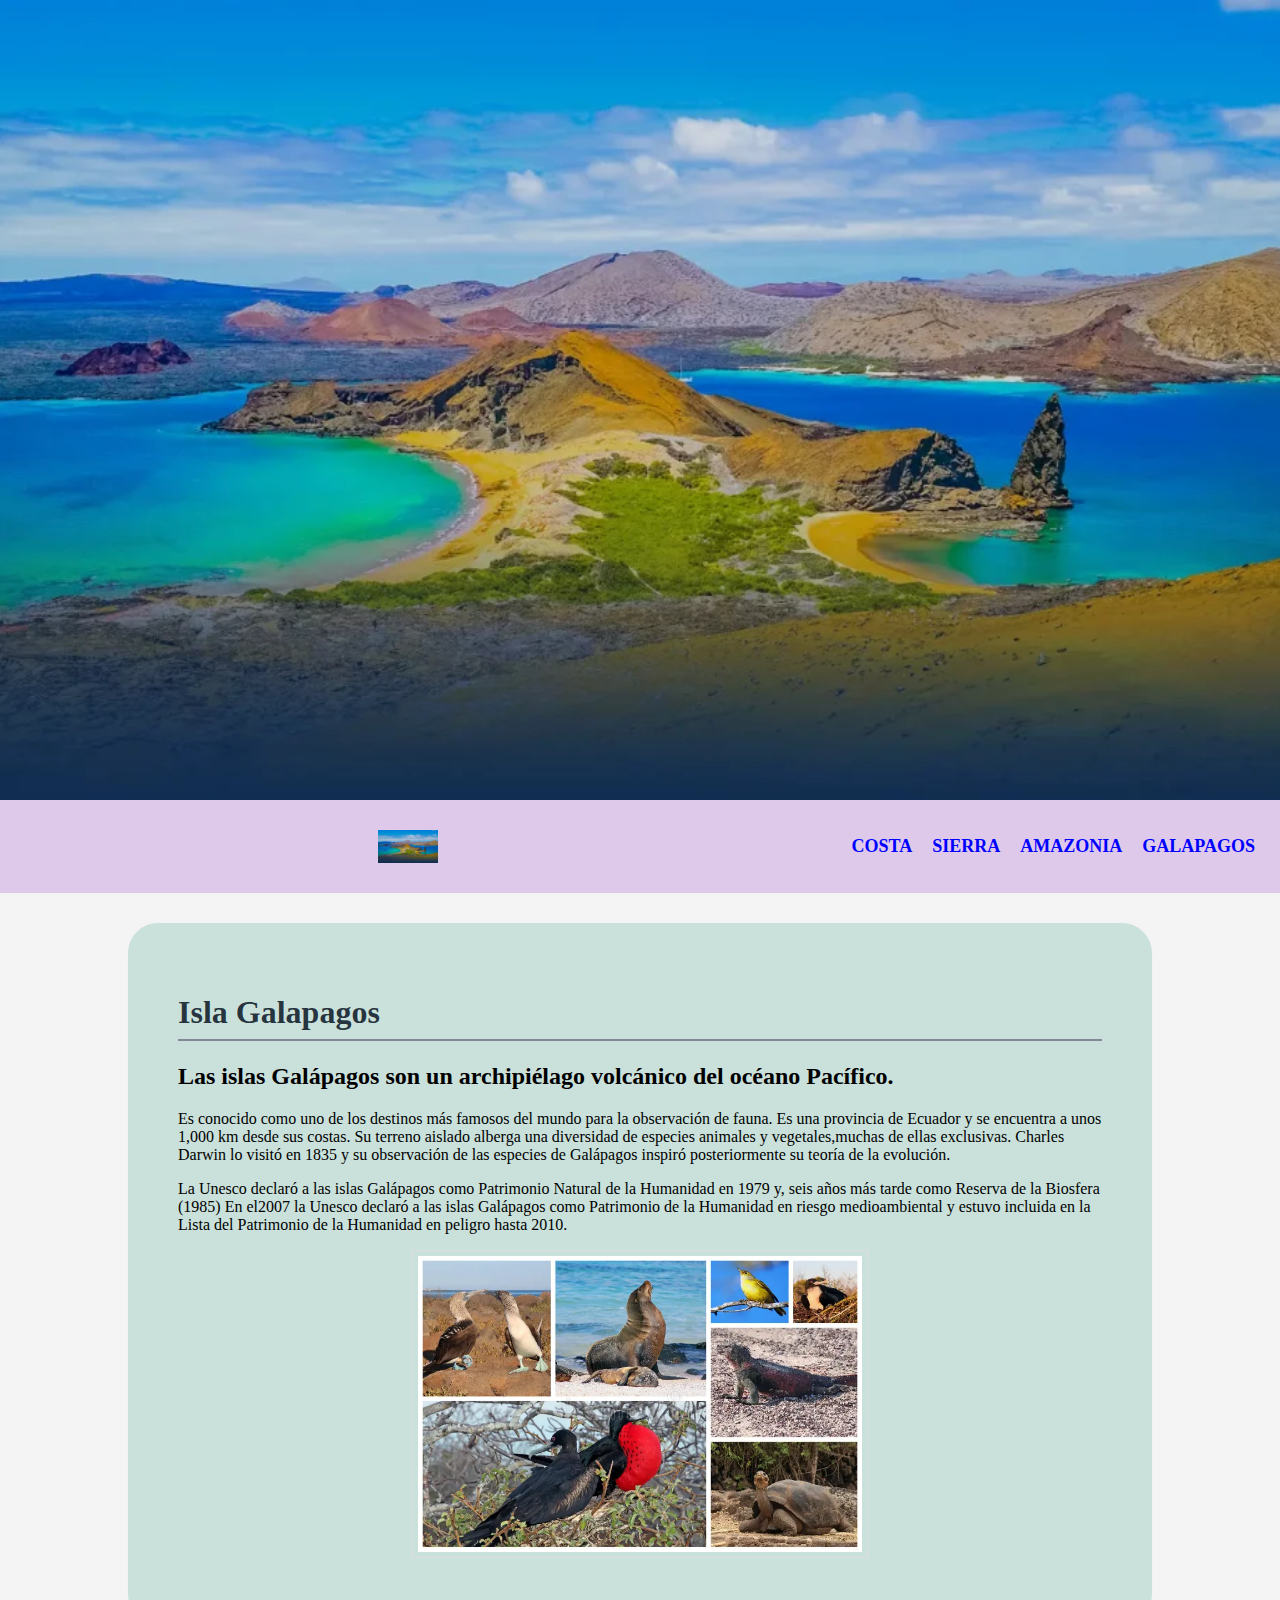
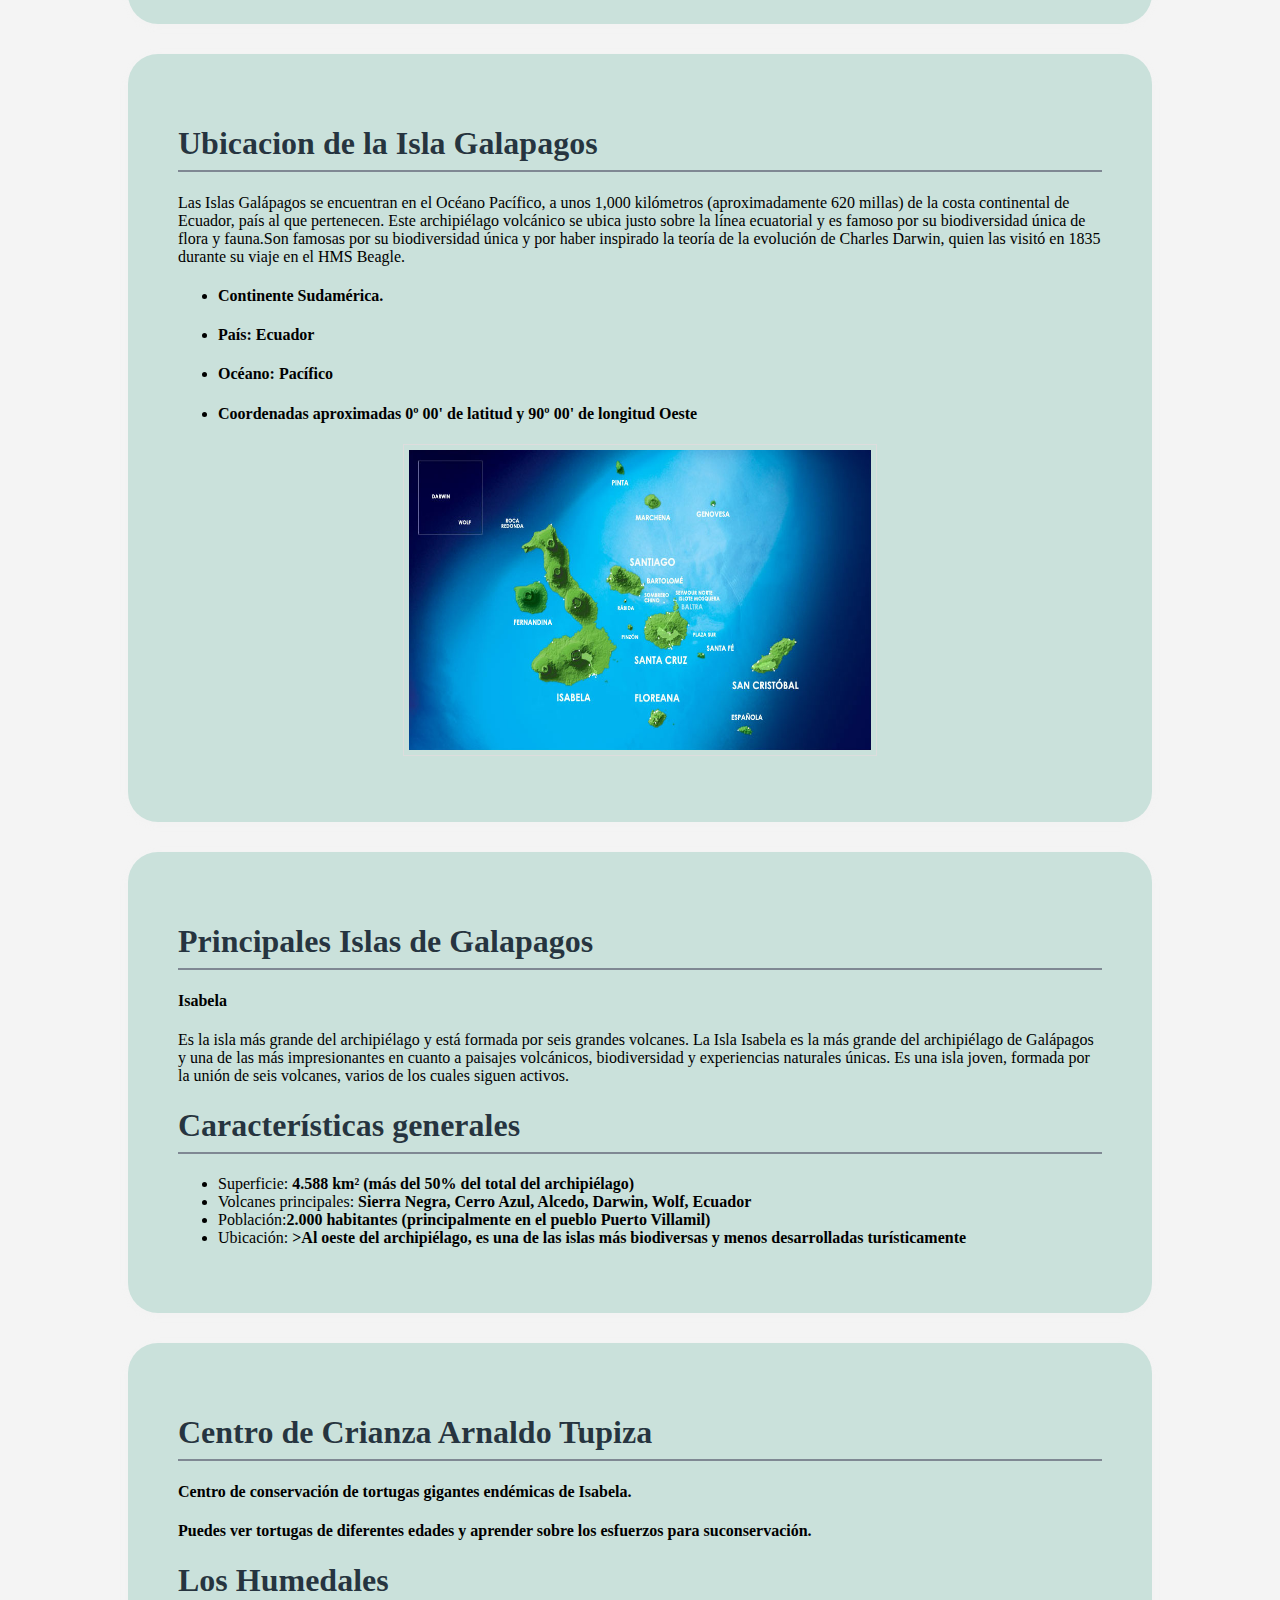
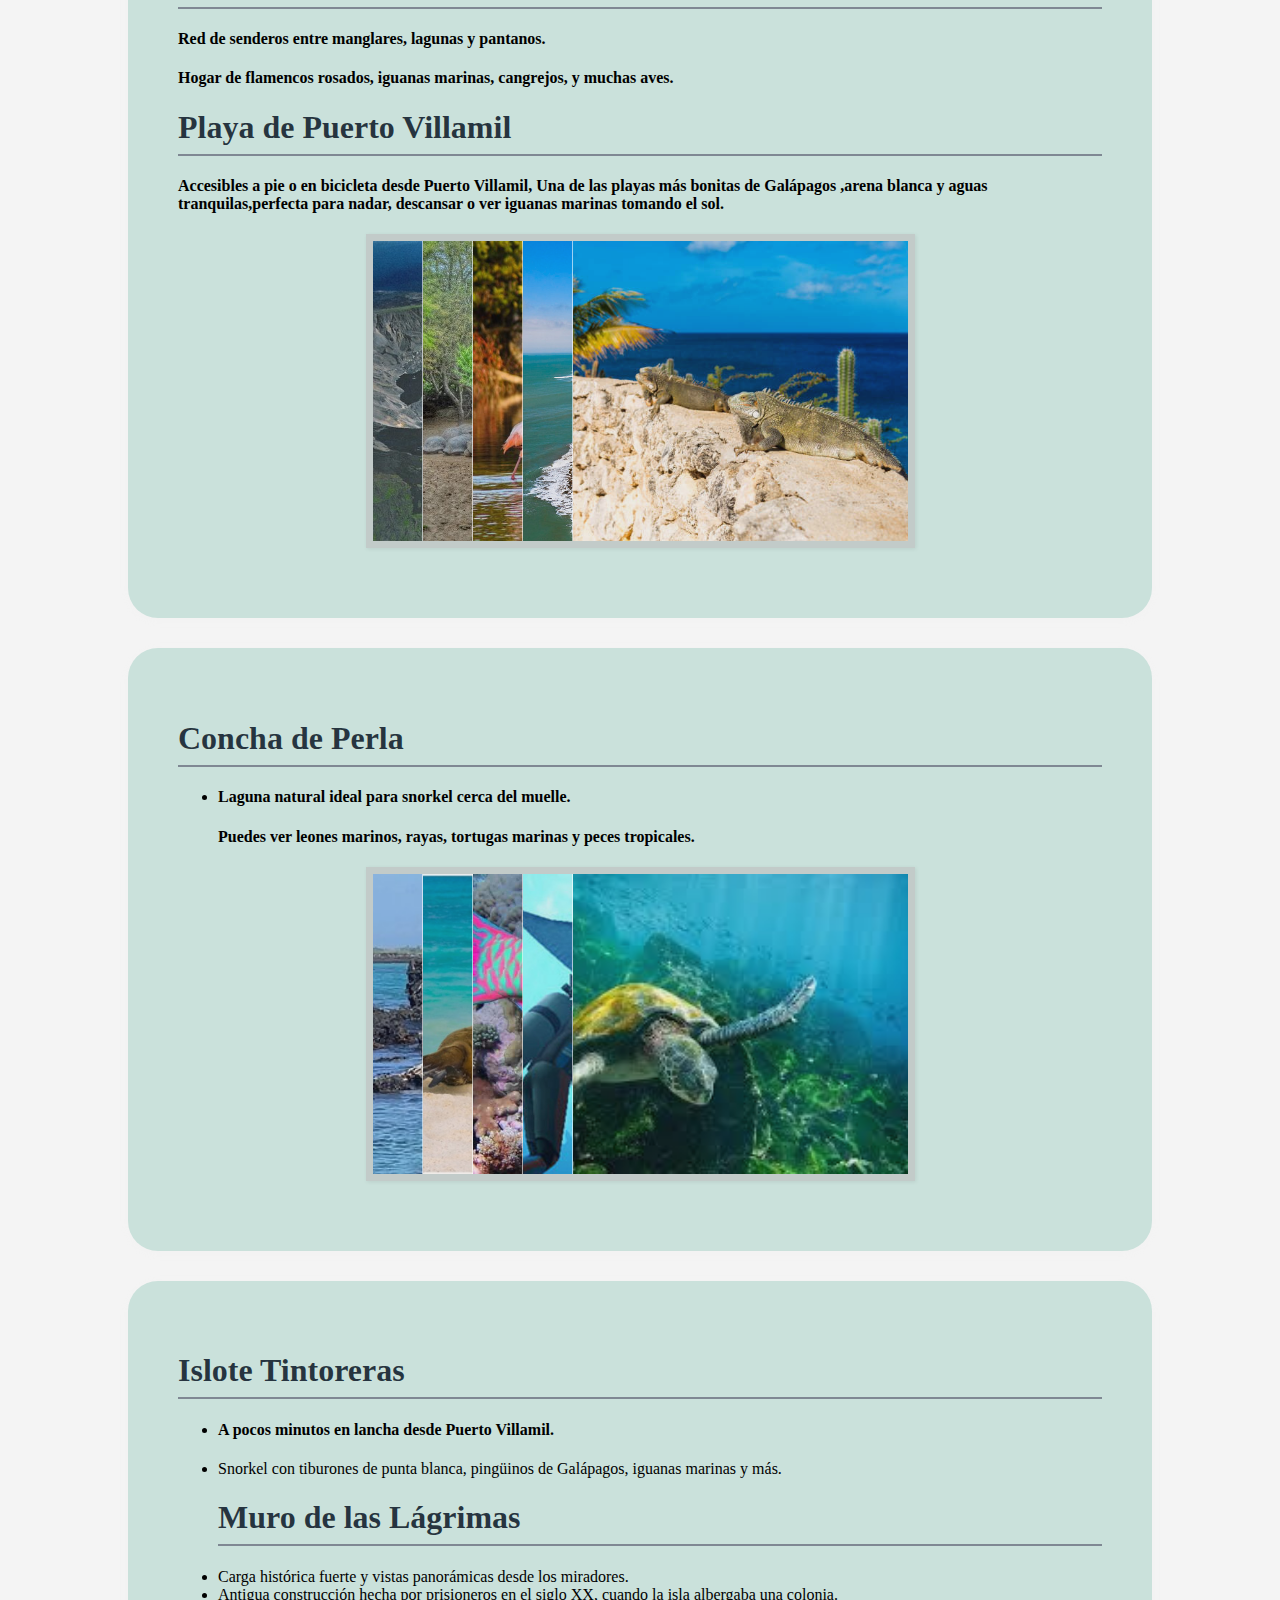
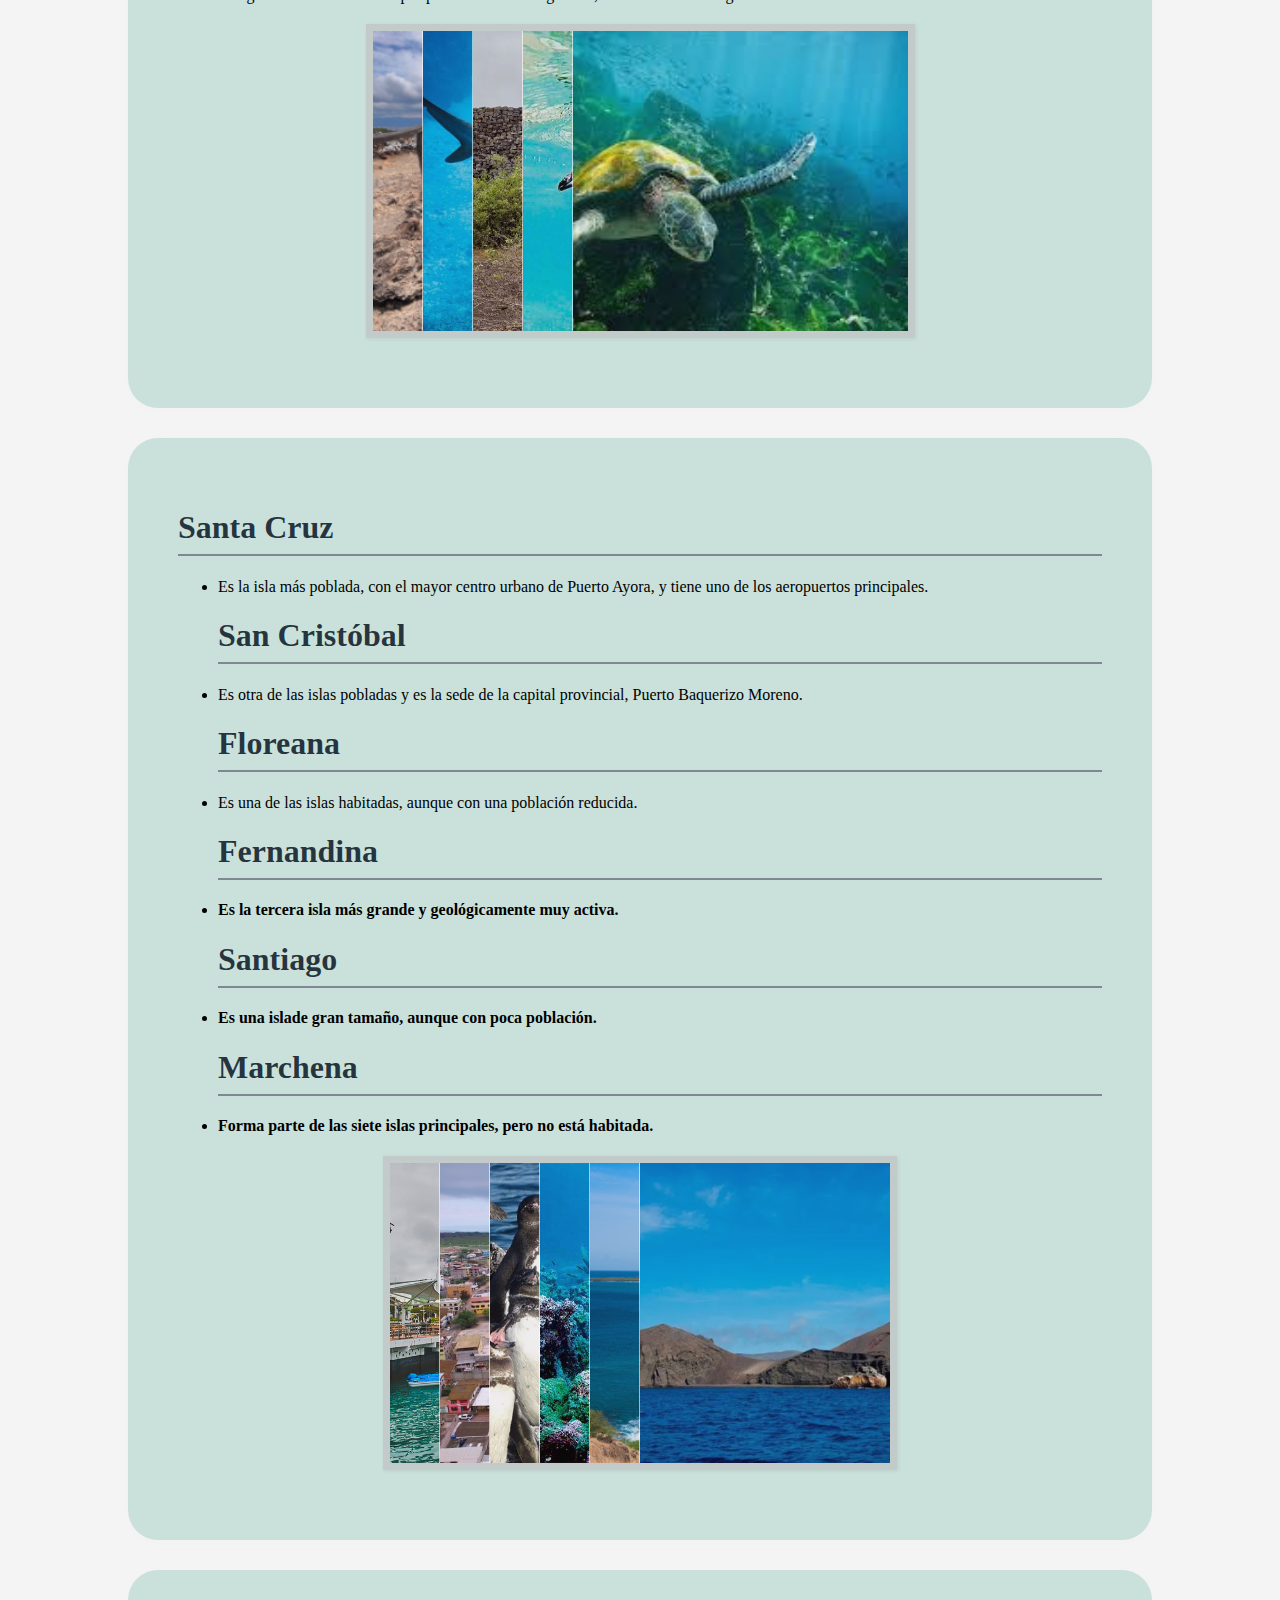
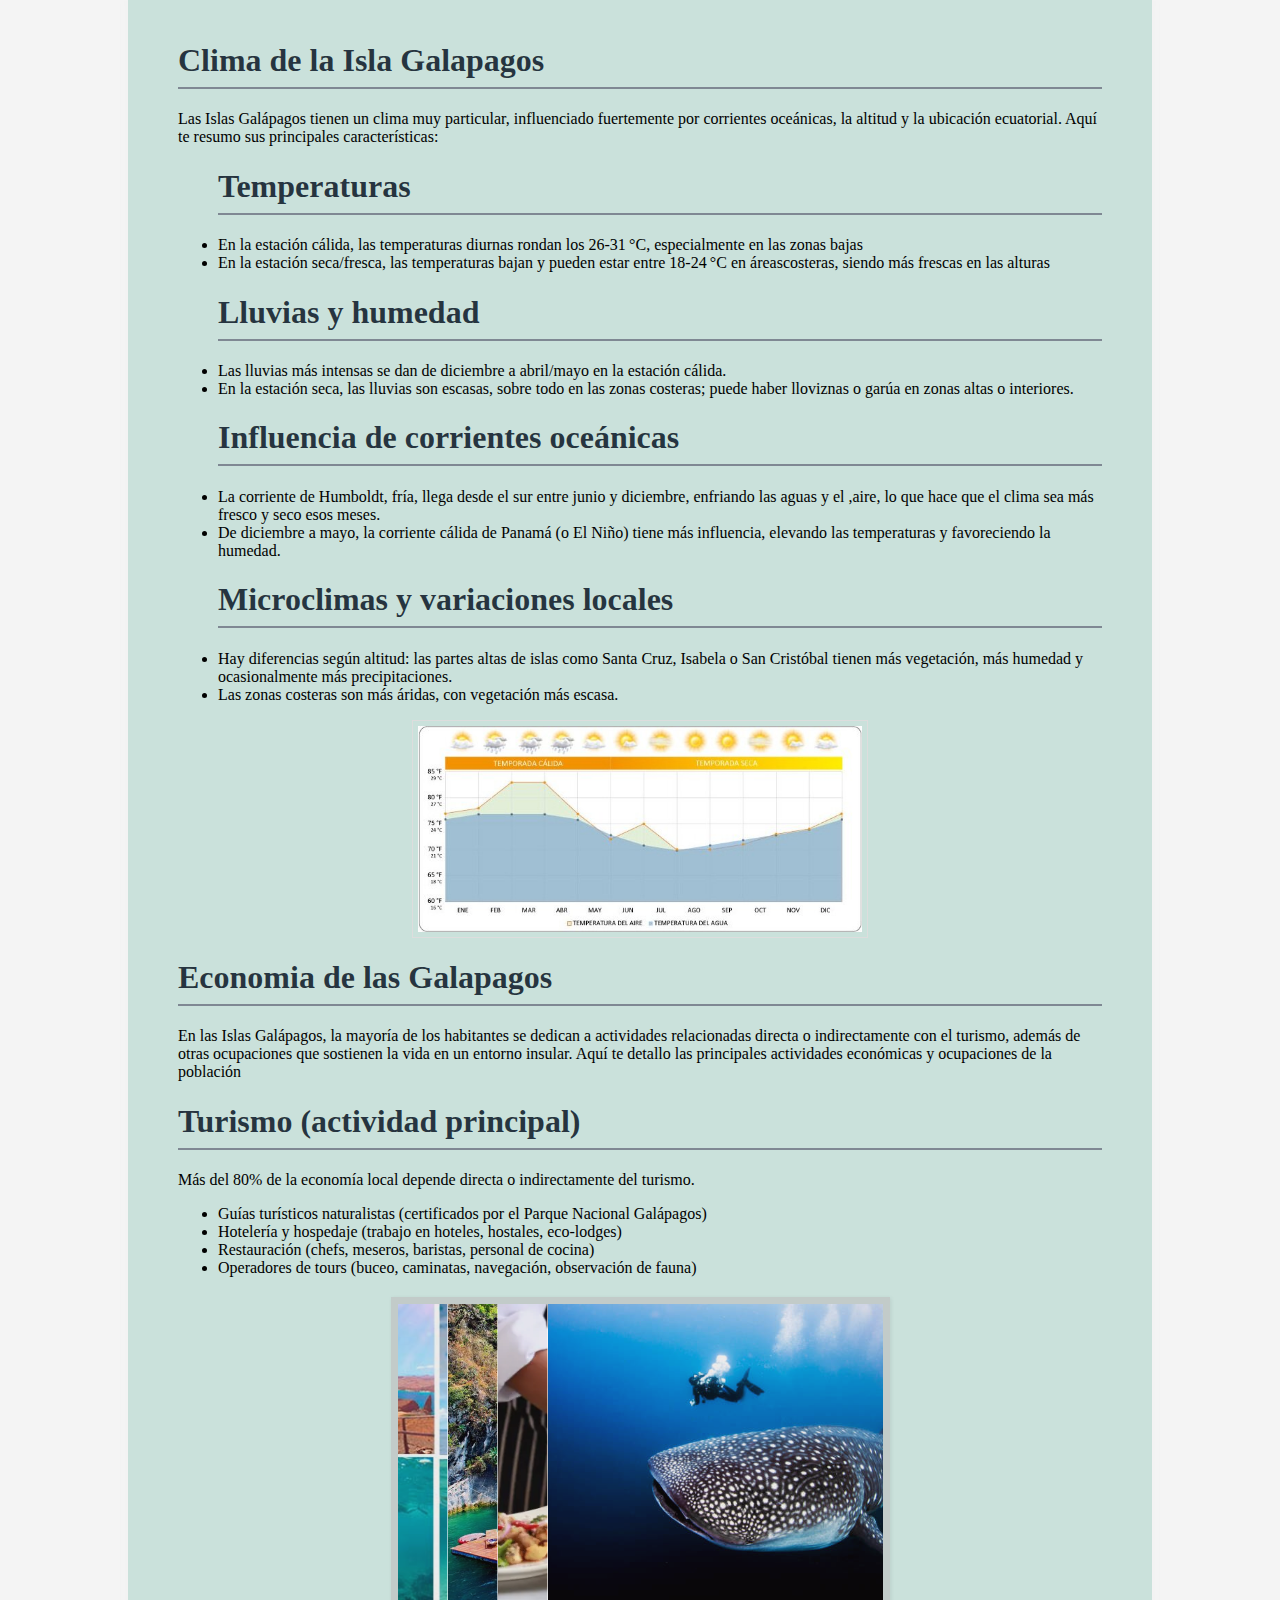
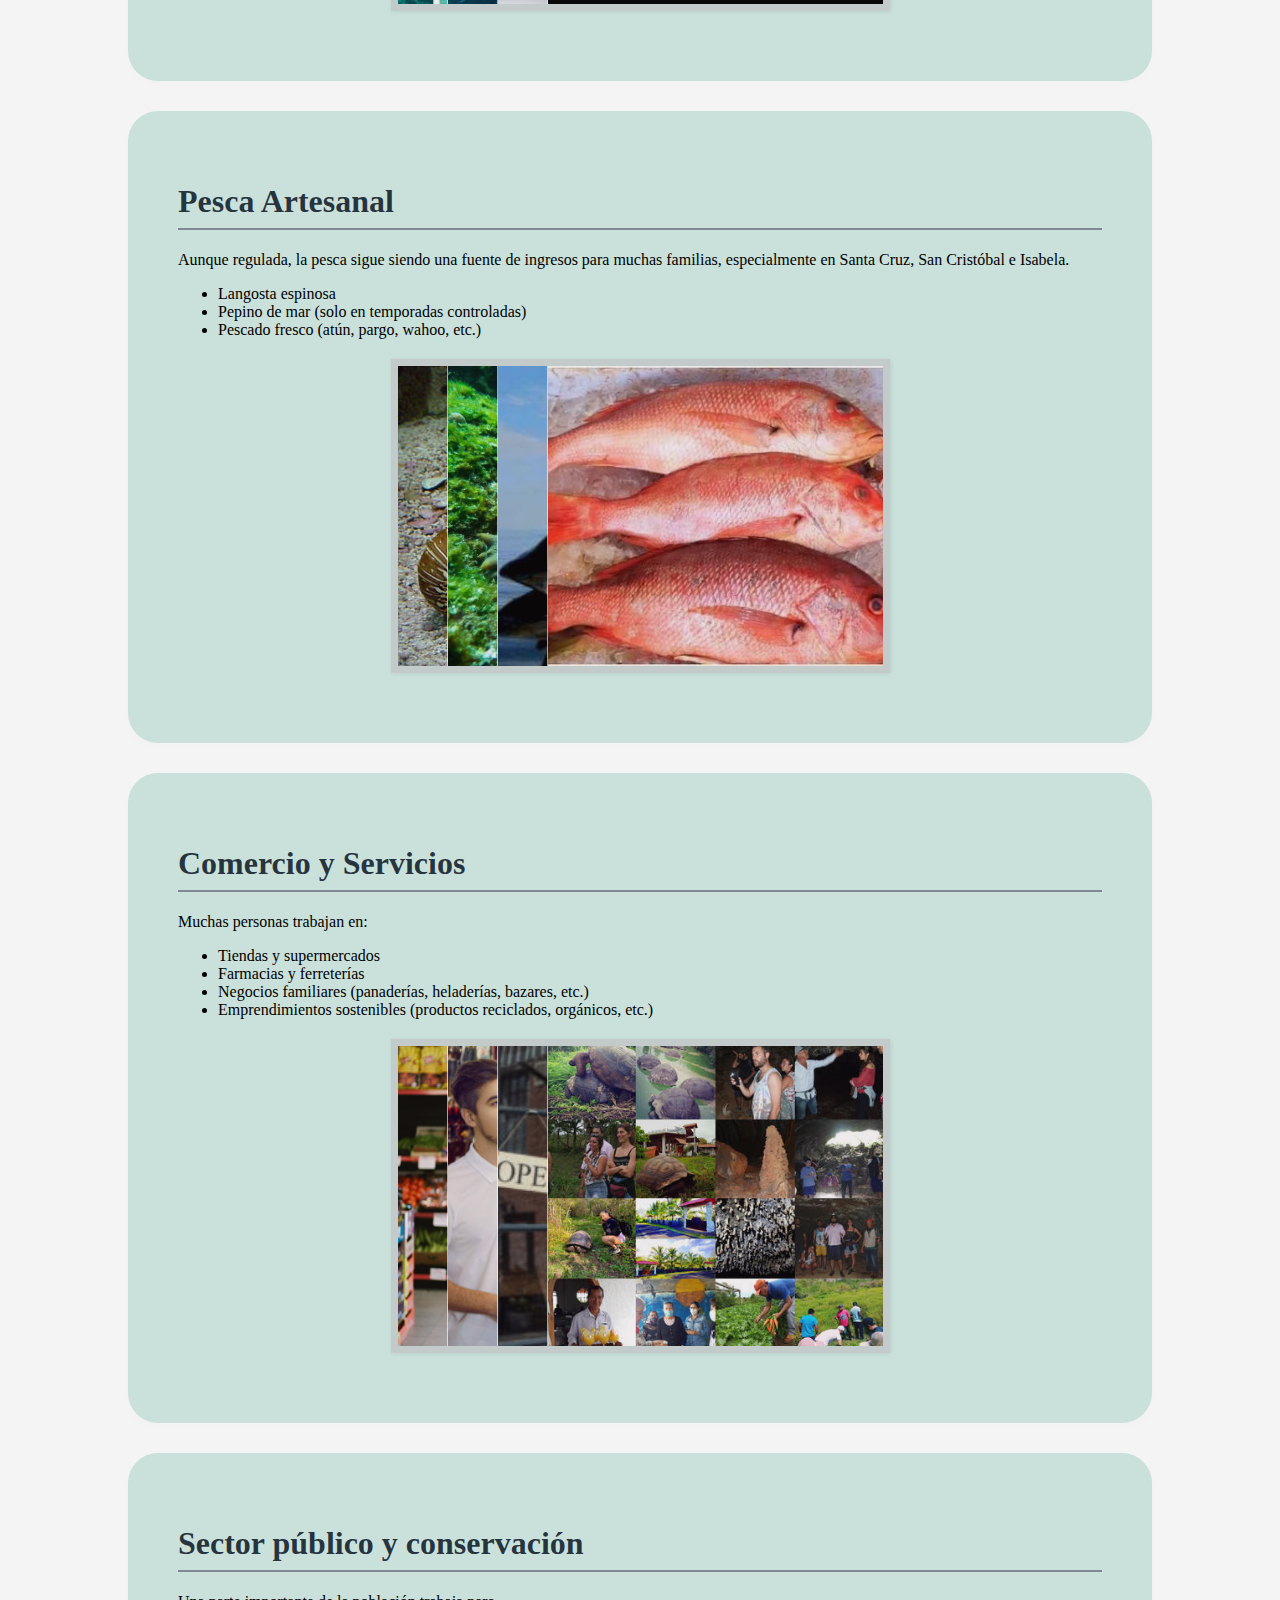
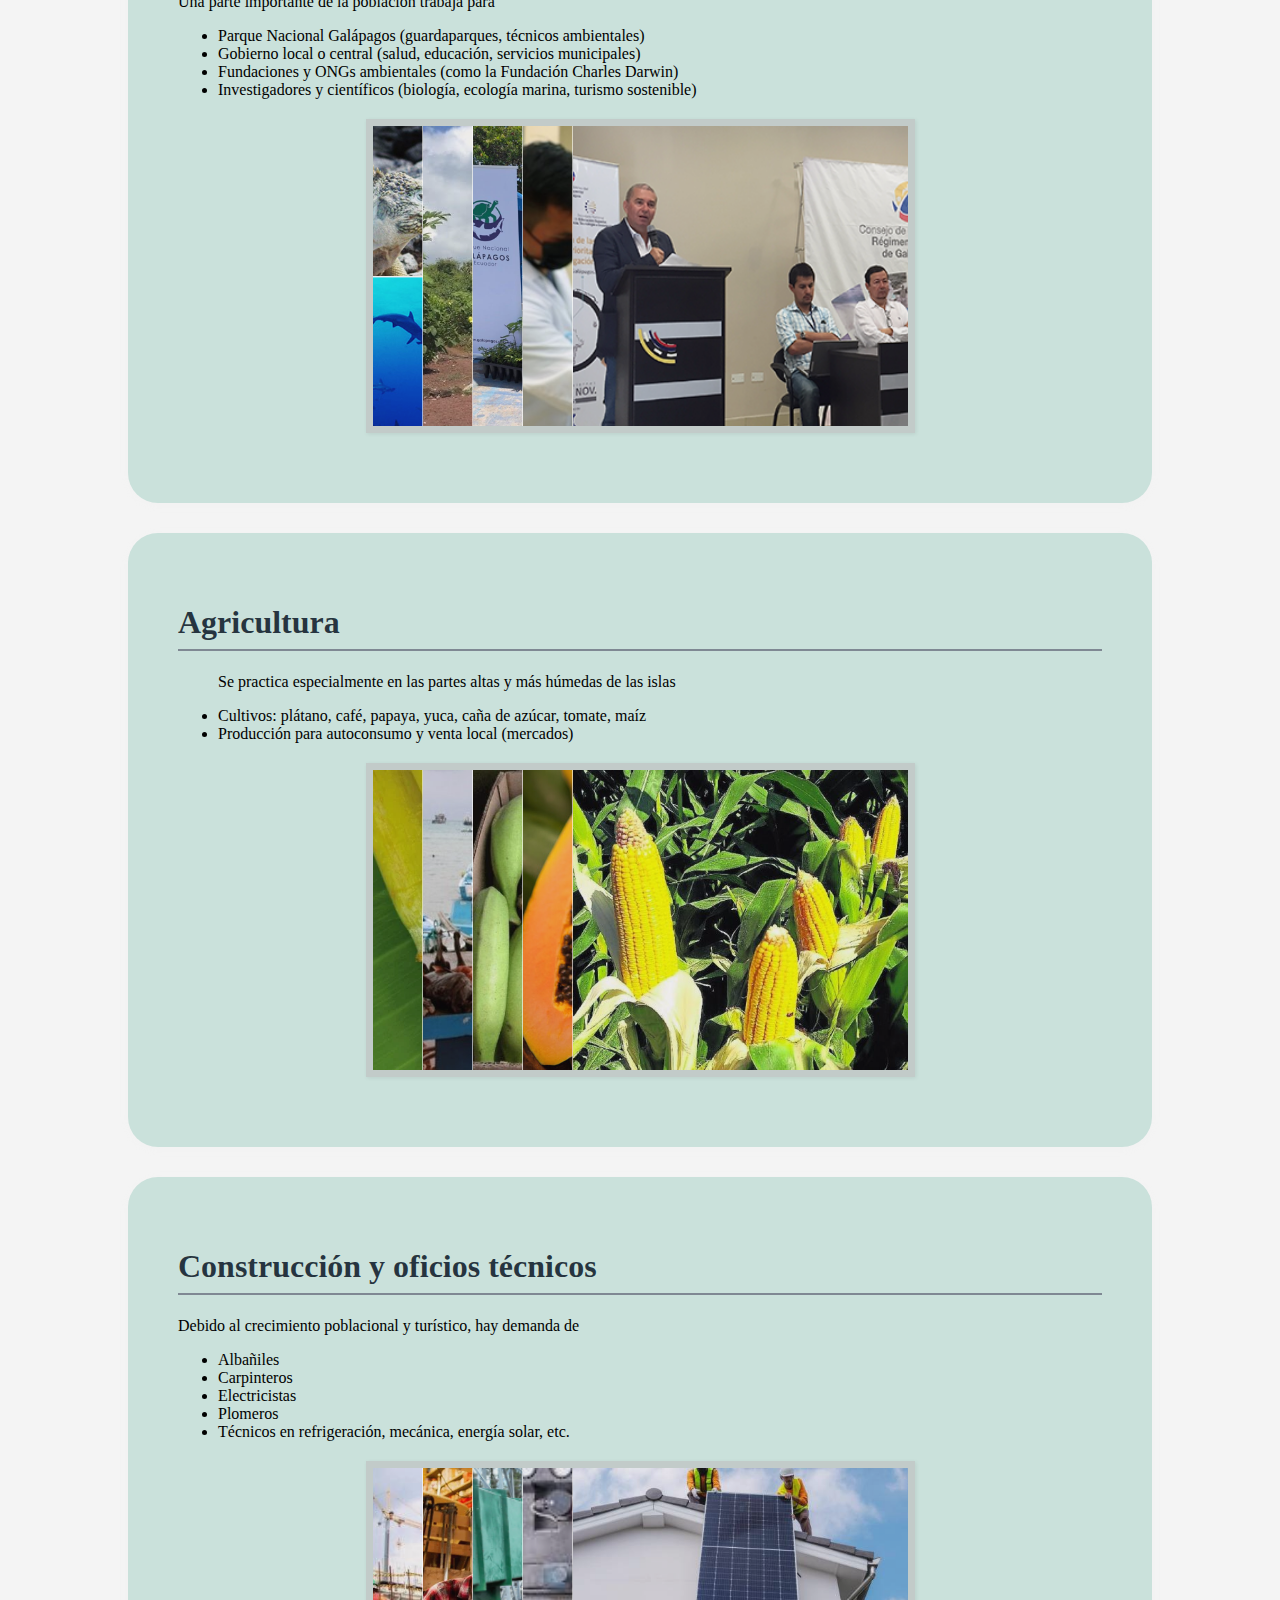
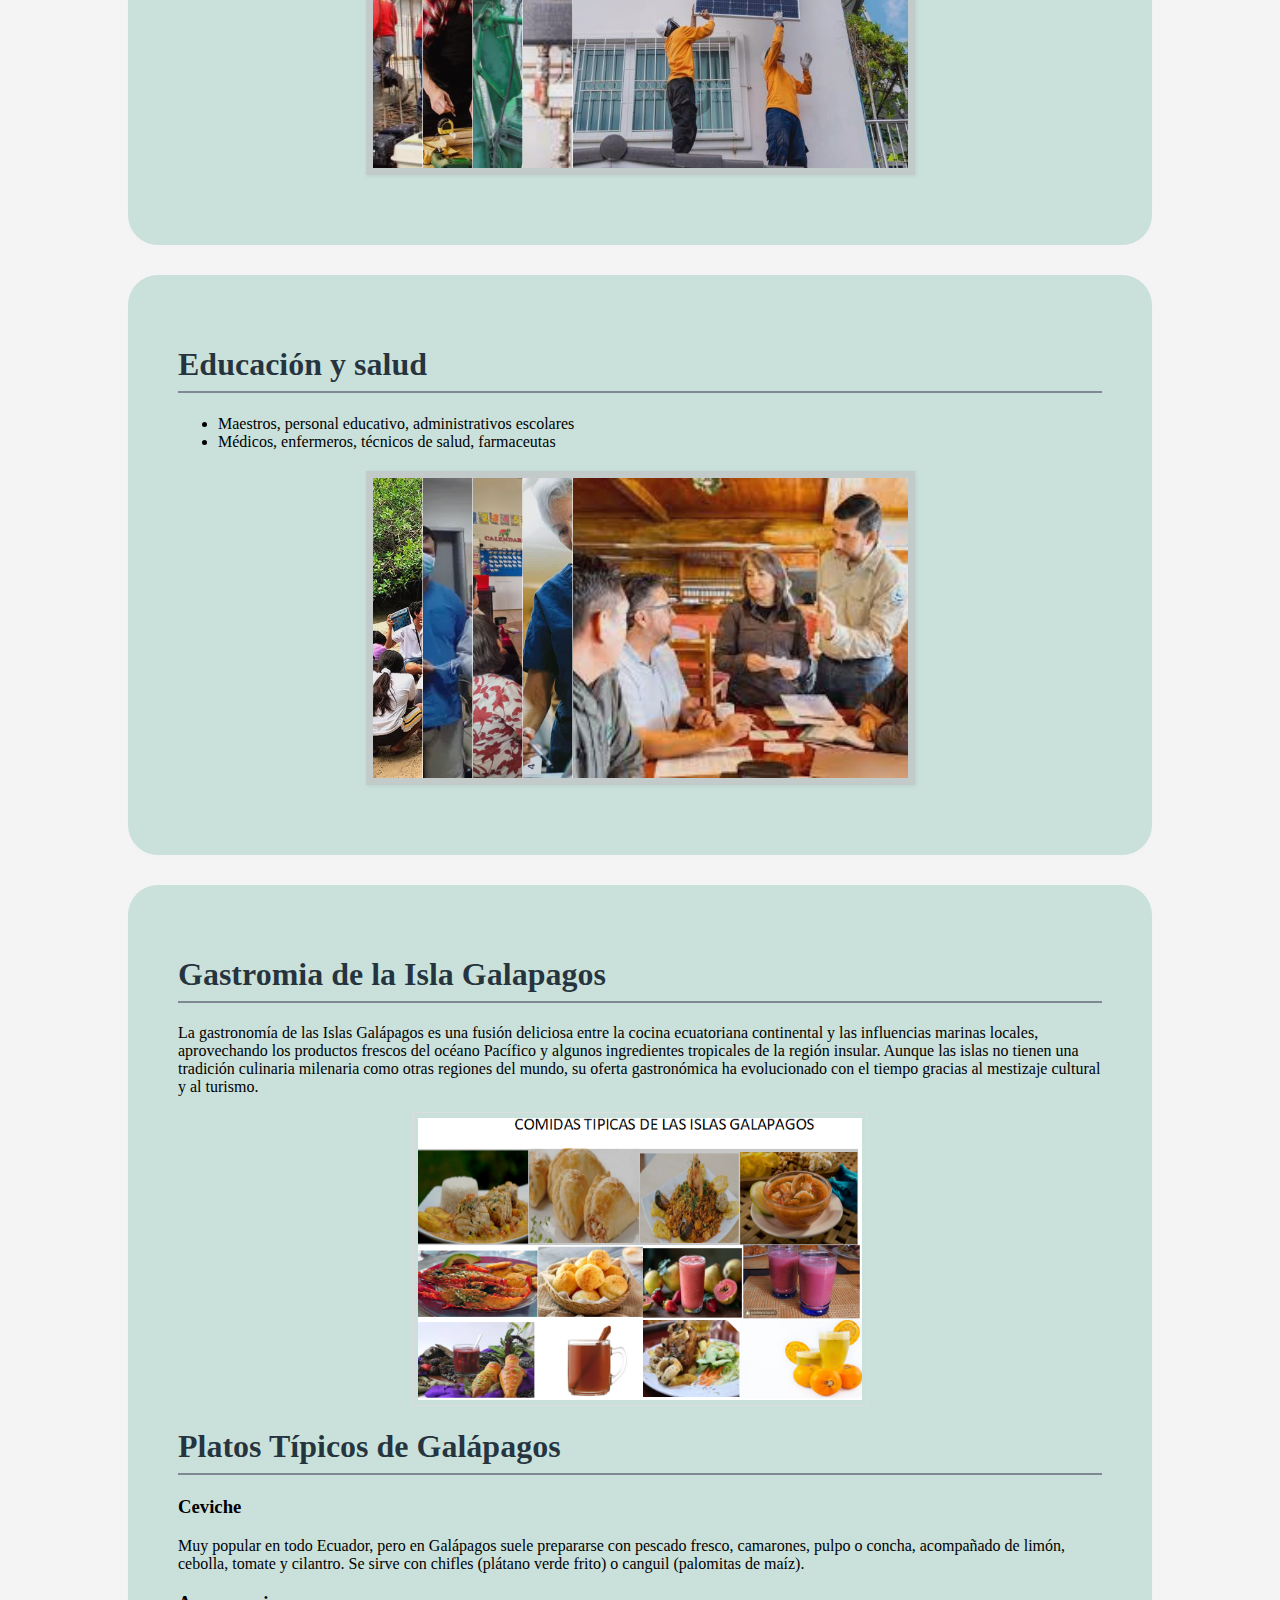
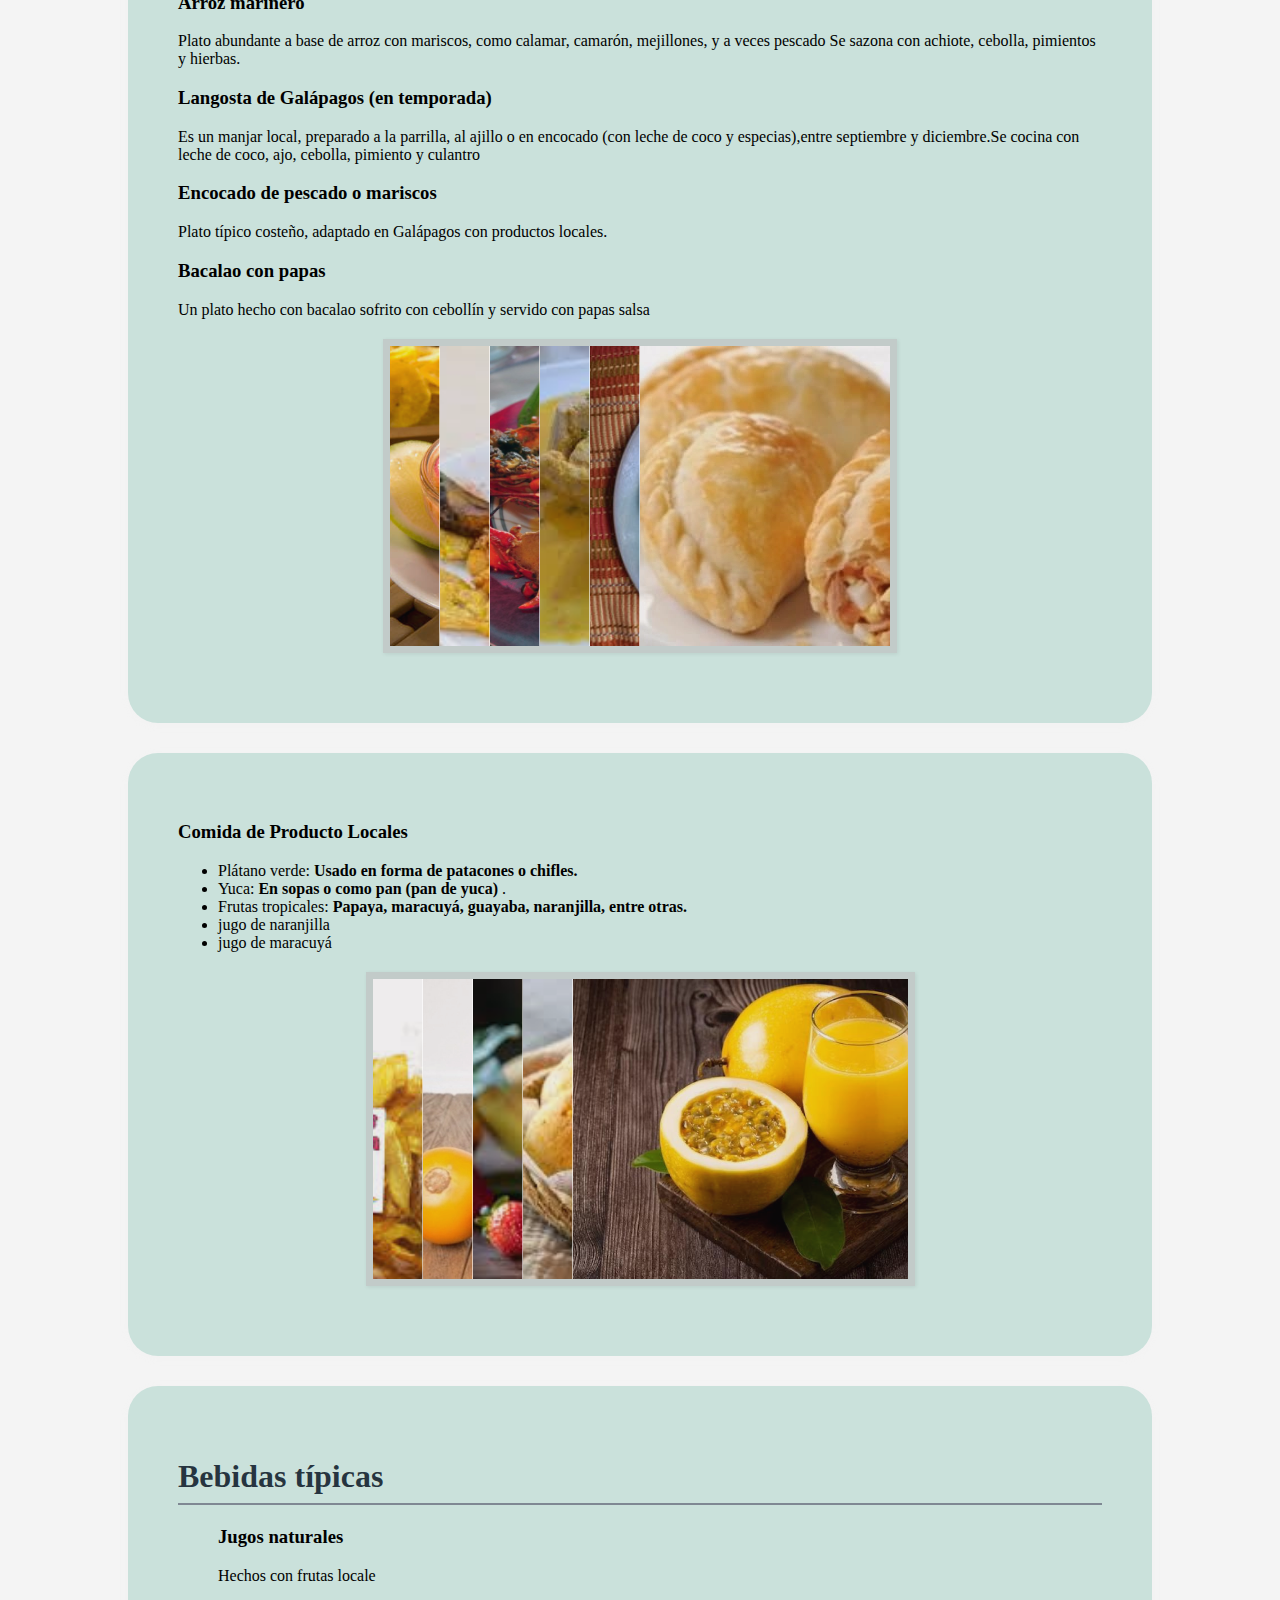
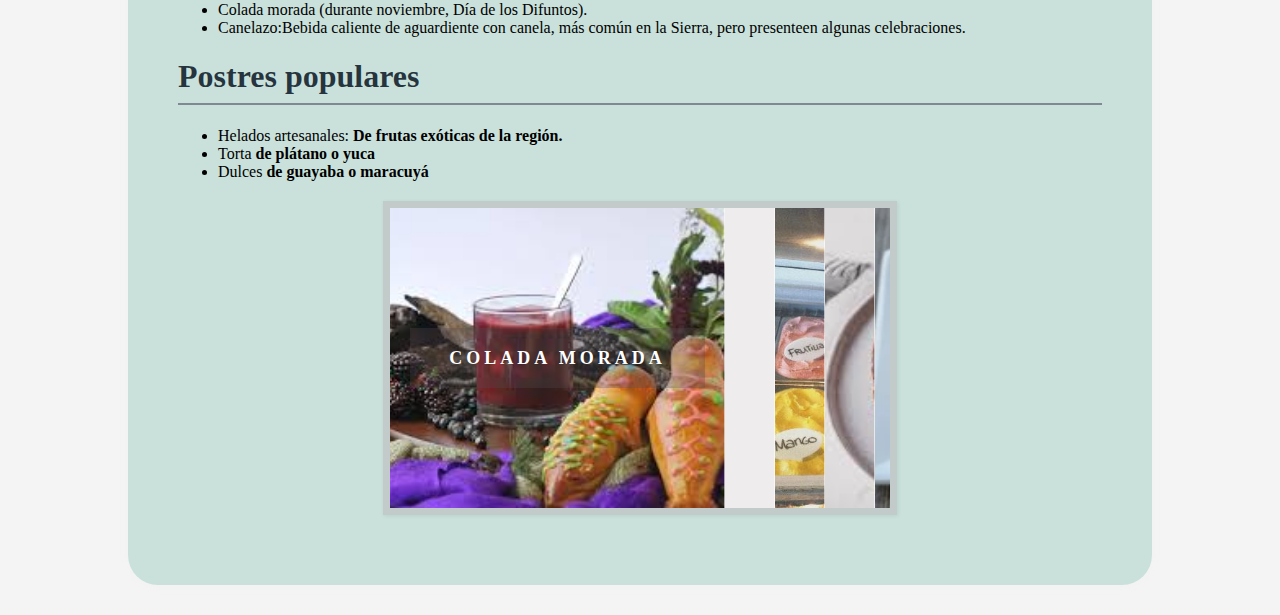
<file: paginas/Galapagos.html>
<!DOCTYPE html>
<html lang="en">

<head>
    <meta charset="UTF-8">
    <meta name="viewport" content="width=device-width, initial-scale=1.0">
    <title>Galápagos</title>
    <link rel="stylesheet" href="../estilos/Galapagos.css">
    <link rel="stylesheet" href="../estilos/nav.css">
    <link rel="stylesheet" href="../estilos/style.css">
    <link rel="shortcut icon" href="../imagenes-ecuador/tortuga galapagos.jpg" type="image/x-icon">
</head>

<body>
    <header>

    </header>
    <nav>

        <a href="../index.html"></a><img src="../imagenes-ecuador/galapagos-islas.webp" alt="">
        <ul>
            <li> <a href="costa.html"> Costa </a></li>
            <li> <a href="sierra.html"> Sierra </a></li>
            <li><a href=" amazonia.html">Amazonia </a></li>
            <li> <a href="galapagos.html">Galapagos </a></li>
        </ul>

    </nav>
    <main>
        <section id="Informacion de la Isla Galapagos">

            <h1> Isla Galapagos </h1>
            <h2>Las islas Galápagos son un archipiélago volcánico del océano Pacífico.</h2>
            <p> Es conocido como uno de los destinos más famosos del mundo para la observación de fauna. Es una
                provincia de Ecuador y se encuentra
                a unos 1,000 km desde sus costas. Su terreno aislado alberga una diversidad de especies animales y
                vegetales,muchas de ellas exclusivas. Charles Darwin lo visitó en 1835 y su observación de las especies
                de Galápagos
                inspiró posteriormente su teoría de la evolución. </p>

            <p> La Unesco declaró a las islas Galápagos como Patrimonio Natural de la Humanidad en 1979 y, seis
                años más tarde como Reserva de la Biosfera (1985)
                En el2007 la Unesco declaró a las islas Galápagos como Patrimonio de la Humanidad en riesgo
                medioambiental y estuvo incluida en la Lista del Patrimonio de la Humanidad en peligro hasta 2010.</p>
            </article>

            <img src="../imagenes-ecuador/collage-de-la-fauna-de-las-islas-galápagos animales.webp" alt="Galapagos">

        </section>

        <section id="Ubicacion y Geografia ">
            <h1>Ubicacion de la Isla Galapagos </h1>
            <p>Las Islas Galápagos se encuentran en el Océano Pacífico, a unos 1,000 kilómetros (aproximadamente 620
                millas) de la costa continental de Ecuador, país al que pertenecen. Este archipiélago volcánico se ubica
                justo sobre la línea ecuatorial y es famoso por su biodiversidad única de flora y fauna.Son famosas por
                su biodiversidad única y por haber inspirado la teoría de la evolución de Charles Darwin, quien las
                visitó en 1835 durante su viaje
                en el HMS Beagle. </p>
            <ul>
                <li>
                    <h4> Continente Sudamérica. </h4>
                </li>
                <li>
                    <h4> País: <strong>Ecuador</strong> </h4>
                </li>
                <li>
                    <h4> Océano: <strong>Pacífico</strong> </h4>
                </li>
                <li>
                    <h4> Coordenadas aproximadas <strong>0º 00' de latitud y 90º 00' de longitud Oeste</strong></h4>
                </li>

            </ul>
            <img class="mapa" src="../imagenes-ecuador/guia_de_sitios_mapa galapagos.jpg" alt="isla galapagos">
        </section>

        <section id="Las islas principales de Galapagos">

            <h1> Principales Islas de Galapagos</h1>
            <h4>Isabela</h4>
            <p>Es la isla más grande del archipiélago y está formada por seis grandes volcanes.
                La Isla Isabela es la más grande del archipiélago de Galápagos y una de las más impresionantes en cuanto
                a paisajes volcánicos, biodiversidad y experiencias naturales únicas. Es una isla joven, formada por la
                unión de seis volcanes, varios de los cuales siguen activos.</p>

            <h1>Características generales</h1>
            <ul>
                <li>Superficie: <strong>4.588 km² (más del 50% del total del archipiélago)</strong></li>
                <li>Volcanes principales: <strong> Sierra Negra, Cerro Azul, Alcedo, Darwin, Wolf, Ecuador</strong></li>
                <li>Población:<strong>2.000 habitantes (principalmente en el pueblo Puerto Villamil)</strong></li>
                <li>Ubicación: <strong>>Al oeste del archipiélago, es una de las islas más biodiversas y menos
                        desarrolladas turísticamente</strong></li>
            </ul>
        </section>
        <section id="Centro de Crianza Arnaldo Tupiza">
            <h1>Centro de Crianza Arnaldo Tupiza</h1>
            <h4>Centro de conservación de tortugas gigantes endémicas de Isabela.</h4>
            <h4>Puedes ver tortugas de diferentes edades y aprender sobre los esfuerzos para suconservación.</h4>

            <h1> Los Humedales</h1>
            <h4>Red de senderos entre manglares, lagunas y pantanos.</h4>
            <h4>Hogar de flamencos rosados, iguanas marinas, cangrejos, y muchas aves.</h4>
            <h1> <strong>Playa de Puerto Villamil</h1></strong>
            <h4>Accesibles a pie o en bicicleta desde Puerto Villamil, Una de las playas más bonitas de Galápagos ,arena
                blanca y aguas tranquilas,perfecta para
                nadar, descansar o ver iguanas marinas tomando el sol.</h4>

            <div class="galeria gal-5">
                <figure>
                    <img src="../imagenes-ecuador/volcan de sierra negra.jpg" alt= />
                    <input type="radio" name="galeria__input" checked="checked" />
                    <figcaption><span> Volcan de Galapagos</span></figcaption>

                    <figure>
                        <img src="../imagenes-ecuador/centro de crianza arnaldo tupiza.jpg" alt= />
                        <input type="radio" name="galeria__input" />
                        <figcaption><span> Centro de crianza </span></figcaption>

                        <figure>
                            <img src="../imagenes-ecuador/humedales de isabela.jpg" alt= />
                            <input type="radio" name="galeria__input" />
                            <figcaption><span> Isabela</span></figcaption>

                            <figure>
                                <img src="../imagenes-ecuador/playa puerto villamil.jpg" alt= />
                                <input type="radio" name="galeria__input" />
                                <figcaption><span> Puerto Villamil</span></figcaption>

                                <figure>
                                    <img src="../imagenes-ecuador/iguanas tomado el sol en la playa.jpg" alt= />
                                    <input type="radio" name="galeria__input" />
                                    <figcaption><span> Iguana tomando el sol</span></figcaption>
                                </figure>
                            </figure>
                        </figure>
                    </figure>
                </figure>
            </div>

        </section>

        <section id="Concha de Perla">
            <h1>Concha de Perla</h1>
            <ul>
                <li>
                    <h4>Laguna natural ideal para snorkel cerca del muelle.</h4>
                    <h4>Puedes ver leones marinos, rayas, tortugas marinas y peces tropicales.</h4>
                </li>
            </ul>
            <div class="galeria gal-5">
                <figure>
                    <img src="../imagenes-ecuador/concha pingiuinos.jpg" alt= />
                    <input type="radio" name="galeria__input" checked="checked" />
                    <figcaption><span> Pinguinos</span></figcaption>

                    <figure>
                        <img src="../imagenes-ecuador/lobos-marinos-galápagos.jpg" alt= />
                        <input type="radio" name="galeria__input" />
                        <figcaption><span>Lobos marinos </span></figcaption>

                        <figure>
                            <img src="../imagenes-ecuador/peces de colores galapagos.jpg" alt= />
                            <input type="radio" name="galeria__input" />
                            <figcaption><span> Peces de colores</span></figcaption>

                            <figure>
                                <img src="../imagenes-ecuador/rayas de galapagos buzeando.jpg" alt= />
                                <input type="radio" name="galeria__input" />
                                <figcaption><span> Rayas </span></figcaption>

                                <figure>
                                    <img src="../imagenes-ecuador/tortuga galapagos.jpg" alt= />
                                    <input type="radio" name="galeria__input" />
                                    <figcaption><span>Tortuga</span></figcaption>
                                </figure>
                            </figure>
                        </figure>
                    </figure>
                </figure>
            </div>

        </section>

        <section id=" Islote Tintoreras">
            <h1> Islote Tintoreras</h1>
            <ul>
                <li>
                    <h4>A pocos minutos en lancha desde Puerto Villamil.</h4>
                </li>
                <li> Snorkel con tiburones de punta blanca, pingüinos de Galápagos, iguanas marinas y más. </li>
                <h1>Muro de las Lágrimas</h1>
                <li> Carga histórica fuerte y vistas panorámicas desde los miradores. </li>
                <li>Antigua construcción hecha por prisioneros en el siglo XX, cuando la isla albergaba una colonia.
                </li>
            </ul>

            <div class="galeria gal-5">
                <figure>
                    <img src="../imagenes-ecuador/canal-islote-tintoreras-4.jpg" alt= />
                    <input type="radio" name="galeria__input" checked="checked" />
                    <figcaption><span> Canal del Islote</span></figcaption>

                    <figure>
                        <img src="../imagenes-ecuador/tiburon de punta blanca.jpg" alt= />
                        <input type="radio" name="galeria__input" />
                        <figcaption><span> Tiburones </span></figcaption>

                        <figure>
                            <img src="../imagenes-ecuador/muro de lagrimas.webp" alt= />
                            <input type="radio" name="galeria__input" />
                            <figcaption><span>Muro de lagrimas</span></figcaption>

                            <figure>
                                <img src="../imagenes-ecuador/pinguinosa rojos en la isla islote.jpg" alt= />
                                <input type="radio" name="galeria__input" />
                                <figcaption><span> Pinguinos </span></figcaption>

                                <figure>
                                    <img src="../imagenes-ecuador/tortuga galapagos.jpg" alt= />
                                    <input type="radio" name="galeria__input" />
                                    <figcaption><span>Tortuga</span></figcaption>
                                </figure>
                            </figure>
                        </figure>
                    </figure>
                </figure>
            </div>

        </section>
        <section id="<Santa Cruz">
            <h1> Santa Cruz</h1>
            <ul>
                <li> Es la isla más poblada, con el mayor centro urbano de Puerto Ayora, y tiene uno de los aeropuertos
                    principales.</li>
                <h1>San Cristóbal </h1>
                <li> Es otra de las islas pobladas y es la sede de la capital provincial, Puerto Baquerizo Moreno.</li>
                <h1>Floreana </h1>
                <li> Es una de las islas habitadas, aunque con una población reducida. </li>
                <h1>Fernandina </h1>
                <li>
                    <h4> Es la tercera isla más grande y geológicamente muy activa.</h4>
                </li>
                <h1> Santiago </h1>
                <li>
                    <h4> Es una islade gran tamaño, aunque con poca población.</h4>
                </li>
                <h1>Marchena </h1>
                <li>
                    <h4>Forma parte de las siete islas principales, pero no está habitada.</h4>
                </li>
            </ul>
            <div class="galeria gal-6">
                <figure>
                    <img src="../imagenes-ecuador/puerto de santa cruz.jpg" alt= />
                    <input type="radio" name="galeria__input" checked="checked" />
                    <figcaption><span> Santa Cruz</span></figcaption>

                    <figure>
                        <img src="../imagenes-ecuador/puerto baquerizo moreno.png" alt= />
                        <input type="radio" name="galeria__input" />
                        <figcaption><span>San Cristobal </span></figcaption>

                        <figure>
                            <img src="../imagenes-ecuador/floreana-penguin-galapagos-1.webp" alt= />
                            <input type="radio" name="galeria__input" />
                            <figcaption><span> Floreana</span></figcaption>

                            <figure>
                                <img src="../imagenes-ecuador/fernandina isla.jpg" alt= />
                                <input type="radio" name="galeria__input" />
                                <figcaption><span> Fernandina</span></figcaption>

                                <figure>
                                    <img src="../imagenes-ecuador/isla_de_santiago_cabo_verde.jpg" alt="">
                                    <input type="radio" name="galeria__input" />
                                    <figcaption><span> Santiago</span></figcaption>

                                    <figure>
                                        <img src="../imagenes-ecuador/isla marchena.jpg" alt= />
                                        <input type="radio" name="galeria__input" />
                                        <figcaption><span> Marchena</span></figcaption>
                                    </figure>
                                </figure>
                            </figure>
                        </figure>
                    </figure>
                </figure>
            </div>

        </section>
        <section id="clima">
            <h1>Clima de la Isla Galapagos</h1>
            <p>Las Islas Galápagos tienen un clima muy particular, influenciado fuertemente por corrientes
                oceánicas, la altitud y la ubicación ecuatorial. Aquí te resumo sus principales características:</p>
            <ul>
                <h1>Temperaturas</h1>
                <li>En la estación cálida, las temperaturas diurnas rondan los 26‑31 °C, especialmente en las zonas
                    bajas</li>
                <li>En la estación seca/fresca, las temperaturas bajan y pueden estar entre 18‑24 °C en áreascosteras,
                    siendo más frescas en las alturas</li>
                <h1>Lluvias y humedad</h1>
                <li>Las lluvias más intensas se dan de diciembre a abril/mayo en la estación cálida.</li>
                <li>En la estación seca, las lluvias son escasas, sobre todo en las zonas costeras; puede haber
                    lloviznas o garúa en zonas altas o interiores. </li>
                <h1>Influencia de corrientes oceánicas</h1>
                <li>La corriente de Humboldt, fría, llega desde el sur entre junio y diciembre, enfriando las aguas
                    y el ,aire, lo que hace que el clima sea más fresco y seco esos meses.</li>
                <li>De diciembre a mayo, la corriente cálida de Panamá (o El Niño) tiene más influencia, elevando
                    las temperaturas y favoreciendo la humedad.</li>
                <h1>Microclimas y variaciones locales</h1>
                <li>Hay diferencias según altitud: las partes altas de islas como Santa Cruz, Isabela o San
                    Cristóbal tienen más vegetación, más humedad y ocasionalmente más precipitaciones.</li>
                <li>Las zonas costeras son más áridas, con vegetación más escasa.</li>
            </ul>

            <img src="../imagenes-ecuador/graficoestaciones galapagos.jpg" <section id="Economia de Isla Galapagos">
            <h1>Economia de las Galapagos </h1>
            <p>
                En las Islas Galápagos, la mayoría de los habitantes se dedican a actividades relacionadas directa o
                indirectamente con el turismo, además de otras ocupaciones que sostienen la vida en un entorno insular.
                Aquí te detallo las principales actividades económicas y ocupaciones de la población </p>

            <h1>Turismo (actividad principal)</h1>
            <p>Más del 80% de la economía local depende directa o indirectamente del turismo.</p>
            <ul>
                <li>Guías turísticos naturalistas (certificados por el Parque Nacional Galápagos)</li>
                <li>Hotelería y hospedaje (trabajo en hoteles, hostales, eco-lodges)</li>
                <li>Restauración (chefs, meseros, baristas, personal de cocina)</li>
                <li>Operadores de tours (buceo, caminatas, navegación, observación de fauna)</li>
            </ul>
            <div class="galeria gal-4">
                <figure>
                    <img src="../imagenes-ecuador/galapagos turismo 2.jpg" alt= />
                    <input type="radio" name="galeria__input" checked="checked" />
                    <figcaption><span> Turismo de Galapagos</span></figcaption>

                    <figure>
                        <img src="../imagenes-ecuador/casa galapgos de paseo.jpg" alt= />
                        <input type="radio" name="galeria__input" />
                        <figcaption><span>Casa de Galapagos</span></figcaption>

                        <figure>
                            <img src="../imagenes-ecuador/chef barista cocineros.webp" alt= />
                            <input type="radio" name="galeria__input" />
                            <figcaption><span>Cocineros</span></figcaption>

                            <figure>
                                <img src="../imagenes-ecuador/buceo de tiburon ballena.jpg" alt= />
                                <input type="radio" name="galeria__input" />
                                <figcaption><span>TBuceo de tiburon</span></figcaption>
                            </figure>
                        </figure>
                    </figure>
                </figure>
            </div>
        </section>
        <section id="Pesca artesanal">

            <h1>Pesca Artesanal</h1>

            <p>Aunque regulada, la pesca sigue siendo una fuente de ingresos para muchas familias, especialmente en
                Santa Cruz, San Cristóbal e Isabela.</p>
            <ul>
                <li>Langosta espinosa</li>
                <li>Pepino de mar (solo en temporadas controladas)</li>
                <li>Pescado fresco (atún, pargo, wahoo, etc.)</li>
            </ul>
            <div class="galeria gal-4">
                <figure>
                    <img src="../imagenes-ecuador/langosta espinosa.jpg" alt= />
                    <input type="radio" name="galeria__input" checked="checked" />
                    <figcaption><span>Langosta</span></figcaption>

                    <figure>
                        <img src="../imagenes-ecuador/Pepino_de_mar_de_Galapagos..jpg" alt= />
                        <input type="radio" name="galeria__input" />
                        <figcaption><span>Pepino</span></figcaption>

                        <figure>
                            <img src="../imagenes-ecuador/atun pesca.jpg" alt= />
                            <input type="radio" name="galeria__input" />
                            <figcaption><span>Atun</span></figcaption>

                            <figure>
                                <img src="../imagenes-ecuador/pescado pargo galapagos.webp" alt= />
                                <input type="radio" name="galeria__input" />
                                <figcaption><span>Pescado Pardo</span></figcaption>
                            </figure>
                        </figure>
                    </figure>
                </figure>
            </div>
        </section>

        <section id="Comercio y servicios locales">
            <h1>Comercio y Servicios</h1>
            <p>Muchas personas trabajan en:</p>
            <ul>
                <li> Tiendas y supermercados</li>
                <li> Farmacias y ferreterías</li>
                <li>Negocios familiares (panaderías, heladerías, bazares, etc.)</li>
                <li> Emprendimientos sostenibles (productos reciclados, orgánicos, etc.)</li>
            </ul>
            <div class="galeria gal-4">
                <figure>
                    <img src="../imagenes-ecuador/tienda.png" alt= />
                    <input type="radio" name="galeria__input" checked="checked" />
                    <figcaption><span> Tienda</span></figcaption>

                    <figure>
                        <img src="../imagenes-ecuador/ferreteria de ecuador.jpg" alt= />
                        <input type="radio" name="galeria__input" />
                        <figcaption><span>Ferreteria</span></figcaption>

                        <figure>
                            <img src="../imagenes-ecuador/como-iniciar-un-negocio-1-300x199 emprendimiento.jpg" alt= />
                            <input type="radio" name="galeria__input" />
                            <figcaption><span>Emprendimiento</span></figcaption>

                            <figure>
                                <img src="../imagenes-ecuador/sostenible.jpg" alt= />
                                <input type="radio" name="galeria__input" />
                                <figcaption><span>Sostenible</span></figcaption>
                            </figure>
                        </figure>
                    </figure>
                </figure>
            </div>

        </section>
        <section id="Sector Público y Conservación">
            <h1>Sector público y conservación</h1>

            <p>Una parte importante de la población trabaja para</p>
            <ul>
                <li> Parque Nacional Galápagos (guardaparques, técnicos ambientales)</li>
                <li> Gobierno local o central (salud, educación, servicios municipales)</li>
                <li>Fundaciones y ONGs ambientales (como la Fundación Charles Darwin)</li>
                <li>Investigadores y científicos (biología, ecología marina, turismo sostenible)</li>
            </ul>

            <div class="galeria gal-5">
                <figure>
                    <img src="../imagenes-ecuador/parque de animales.jpg" alt= />
                    <input type="radio" name="galeria__input" checked="checked" />
                    <figcaption><span> Parque de Animales</span></figcaption>

                    <figure>
                        <img src="../imagenes-ecuador/fundacion charlie darwin.jpg" alt= />
                        <input type="radio" name="galeria__input" />
                        <figcaption><span> Fundacion charlie Darwin</span></figcaption>

                        <figure>
                            <img src="../imagenes-ecuador/guardarparques de galapagos.jpeg" alt= />
                            <input type="radio" name="galeria__input" />
                            <figcaption><span>Guardaparques</span></figcaption>

                            <figure>
                                <img src="../imagenes-ecuador/gestion-ambiental galapagos.jpg" alt= />
                                <input type="radio" name="galeria__input" />
                                <figcaption><span> Gestion Ambiental </span></figcaption>

                                <figure>
                                    <img src="../imagenes-ecuador/investigadores de la isla galapagos.png" alt= />
                                    <input type="radio" name="galeria__input" />
                                    <figcaption><span> Investigadores</span></figcaption>
                                </figure>
                            </figure>
                        </figure>
                    </figure>
                </figure>
            </div>

        </section>

        <section id="Agricultura y ganadería ">
            <h1>Agricultura</h1>
            <ul>
                <p>Se practica especialmente en las partes altas y más húmedas de las islas </p>
                <li>Cultivos: plátano, café, papaya, yuca, caña de azúcar, tomate, maíz</li>
                <li>Producción para autoconsumo y venta local (mercados)</li>
            </ul>
            <div class="galeria gal-5">
                <figure>
                    <img src="../imagenes-ecuador/caña de azucar.webp" alt= />
                    <input type="radio" name="galeria__input" checked="checked" />
                    <figcaption><span> Caña de azucar </span></figcaption>

                    <figure>
                        <img src="../imagenes-ecuador/mercado de venta de pescado.jpg" alt= />
                        <input type="radio" name="galeria__input" />
                        <figcaption><span> Mercado de Pescado </span></figcaption>

                        <figure>
                            <img src="../imagenes-ecuador/platanomacho verde ecuador.jpg" alt= />
                            <input type="radio" name="galeria__input" />
                            <figcaption><span>Guardaparques</span></figcaption>

                            <figure>
                                <img src="../imagenes-ecuador/papaya.jpg" alt= />
                                <input type="radio" name="galeria__input" />
                                <figcaption><span> Papaya </span></figcaption>

                                <figure>
                                    <img src="../imagenes-ecuador/maiz-para la galapagos.jpeg" alt= />
                                    <input type="radio" name="galeria__input" />
                                    <figcaption><span> Maiz </span></figcaption>
                                </figure>
                            </figure>
                        </figure>
                    </figure>
                </figure>
            </div>

        </section>


        <section id=" Construcción y Oficios Técnicos">
            <h1>Construcción y oficios técnicos</h1>
            <p> Debido al crecimiento poblacional y turístico, hay demanda de </p>

            <ul>
                <li> Albañiles </li>
                <li> Carpinteros </li>
                <li> Electricistas</li>
                <li> Plomeros</li>
                <li> Técnicos en refrigeración, mecánica, energía solar, etc.</li>
            </ul>

            <div class="galeria gal-5">
                <figure>
                    <img src="../imagenes-ecuador/albañiles de ecuador.jpg" alt= />
                    <input type="radio" name="galeria__input" checked="checked" />
                    <figcaption><span> Albañiles </span></figcaption>

                    <figure>
                        <img src="../imagenes-ecuador/carpintero.webp" alt= />
                        <input type="radio" name="galeria__input" />
                        <figcaption><span> Carpintero </span></figcaption>

                        <figure>
                            <img src="../imagenes-ecuador/electricista.jpeg" alt= />
                            <input type="radio" name="galeria__input" />
                            <figcaption><span>Electricistas</span></figcaption>

                            <figure>
                                <img src="../imagenes-ecuador/plomeros images.jpg" alt= />
                                <input type="radio" name="galeria__input" />
                                <figcaption><span> Plomeros </span></figcaption>

                                <figure>
                                    <img src="../imagenes-ecuador/placa solares.jpg" alt= />
                                    <input type="radio" name="galeria__input" />
                                    <figcaption><span> Placa Solares </span></figcaption>
                                </figure>
                            </figure>
                        </figure>
                    </figure>
                </figure>
            </div>

        </section>

        <section id="EDUCACION Y SALUD">
            <h1>Educación y salud</h1>
            <ul>
                <li> Maestros, personal educativo, administrativos escolares</li>
                <li> Médicos, enfermeros, técnicos de salud, farmaceutas</li>
            </ul>
            <div class="galeria gal-5">
                <figure>
                    <img src="../imagenes-ecuador/educadores.jpg" alt= />
                    <input type="radio" name="galeria__input" checked="checked" />
                    <figcaption><span> Educadores </span></figcaption>

                    <figure>
                        <img src="../imagenes-ecuador/doctores-ecuador-salud-enfemeros.webp" alt= />
                        <input type="radio" name="galeria__input" />
                        <figcaption><span> Doctores </span></figcaption>

                        <figure>
                            <img src="../imagenes-ecuador/maestro de galapagos.webp" alt= />
                            <input type="radio" name="galeria__input" />
                            <figcaption><span> Maestros</span></figcaption>

                            <figure>
                                <img src="../imagenes-ecuador/medicos de galapagos.jpg" alt= />
                                <input type="radio" name="galeria__input" />
                                <figcaption><span> Medicos</span></figcaption>

                                <figure>
                                    <img src="../imagenes-ecuador/administrativos galapagos.jpg" alt= />
                                    <input type="radio" name="galeria__input" />
                                    <figcaption><span> Administrativos </span></figcaption>
                                </figure>
                            </figure>
                        </figure>
                    </figure>
                </figure>
            </div>

        </section>

        <section id="Gastromia">

            <h1>Gastromia de la Isla Galapagos </h1>
            <p> La gastronomía de las Islas Galápagos es una fusión deliciosa entre la cocina ecuatoriana
                continental y las influencias marinas locales, aprovechando los productos frescos del océano
                Pacífico y algunos ingredientes tropicales de la región insular. Aunque las islas no tienen
                una
                tradición culinaria milenaria como otras regiones del mundo, su oferta gastronómica ha
                evolucionado
                con el tiempo gracias al mestizaje cultural y al turismo. </p>

            <img src="../imagenes-ecuador/COMIDAS TIPOICAS DE LAS ISLAS GALAPAGOS.png">

            <h1>Platos Típicos de Galápagos</h1>

            <h3> Ceviche </h3>
            <p>Muy popular en todo Ecuador, pero en Galápagos suele prepararse con pescado fresco, camarones,
                pulpo
                o concha, acompañado de limón, cebolla, tomate y cilantro.
                Se sirve con chifles (plátano verde frito) o canguil (palomitas de maíz).</p>

            <h3> Arroz marinero </h3>
            <p>Plato abundante a base de arroz con mariscos, como calamar, camarón, mejillones, y a veces
                pescado
                Se sazona con achiote, cebolla, pimientos y hierbas.</p>

            <h3>Langosta de Galápagos (en temporada) </h3>
            <p>Es un manjar local, preparado a la parrilla, al ajillo o en encocado (con leche de coco y
                especias),entre septiembre y diciembre.Se cocina con leche de coco, ajo, cebolla, pimiento y
                culantro </p>

            <h3>Encocado de pescado o mariscos</h3>
            <p>Plato típico costeño, adaptado en Galápagos con productos locales.</p>

            <h3> Bacalao con papas </h3>
            <p>Un plato hecho con bacalao sofrito con cebollín y servido con papas salsa </p>

            <div class="galeria gal-6">
                <figure>
                    <img src="../imagenes-ecuador/ceviche de camaron.jpg" alt= />
                    <input type="radio" name="galeria__input" checked="checked" />
                    <figcaption><span> Educadores </span></figcaption>

                    <figure>
                        <img src="../imagenes-ecuador/arroz marinero.jpg" alt= />
                        <input type="radio" name="galeria__input" />
                        <figcaption><span> Ceviche de Camarón </span></figcaption>

                        <figure>
                            <img src="../imagenes-ecuador/langosta.jpg" alt= />
                            <input type="radio" name="galeria__input" />
                            <figcaption><span> Langosta </span></figcaption>

                            <figure>
                                <img src="../imagenes-ecuador/enconcado.jpg" alt= />
                                <input type="radio" name="galeria__input" />
                                <figcaption><span> Enconcado</span></figcaption>

                                <figure>
                                    <img src="../imagenes-ecuador/empanada de langosta.jpg" alt= />
                                    <input type="radio" name="galeria__input" />
                                    <figcaption><span> Emapanada de Langosta </span></figcaption>

                                    <figure>
                                        <img src="../imagenes-ecuador/empanadas-de-vigilia-pascua atun_web.jpg" alt= />
                                        <input type="radio" name="galeria__input" />
                                        <figcaption><span> Empanada de atun</span></figcaption>
                                    </figure>
                                </figure>
                            </figure>
                        </figure>
                    </figure>
                </figure>
            </div>
        </section>

        <section id="Platos con prodcutos locales ">
            <h3> Comida de Producto Locales </h3>
            <ul>
                <li>Plátano verde: <strong>Usado en forma de patacones o chifles.</strong> </li>
                <li>Yuca: <strong>En sopas o como pan (pan de yuca)</strong> .</li>
                <li>Frutas tropicales: <strong>Papaya, maracuyá, guayaba, naranjilla, entre otras.</strong>
                </li>
                <li>jugo de naranjilla </li>
                <li>jugo de maracuyá </li>
            </ul>
            <div class="galeria gal-5">
                <figure>
                    <img src="../imagenes-ecuador/platanos fritos.jpg" alt= />
                    <input type="radio" name="galeria__input" checked="checked" />
                    <figcaption><span> Platanos Fritos </span></figcaption>

                    <figure>
                        <img src="../imagenes-ecuador/jugo-de-naranjilla_web.jpg.webp" alt= />
                        <input type="radio" name="galeria__input" />
                        <figcaption><span> Jugo de Naranjilla</span></figcaption>

                        <figure>
                            <img src="../imagenes-ecuador/batido de gauyaba.jpg" alt= />
                            <input type="radio" name="galeria__input" />
                            <figcaption><span> Batido de Guayaba</span></figcaption>

                            <figure>
                                <img src="../imagenes-ecuador/pan de yuca.jpg" alt= />
                                <input type="radio" name="galeria__input" />
                                <figcaption><span> Pan de Yuca</span></figcaption>

                                <figure>
                                    <img src="../imagenes-ecuador/jugo-de-maracuya-.jpg" alt= />
                                    <input type="radio" name="galeria__input" />
                                    <figcaption><span> Jugo de Maracuya</span></figcaption>
                                </figure>
                            </figure>
                        </figure>
                    </figure>
                </figure>
            </div>

        </section>

        <section id="Bebidas Tipicas">

            <h1>Bebidas típicas</h1>
            <ul>

                <h3>Jugos naturales </h3>
                <p>Hechos con frutas locale</p>

                <li> Colada morada (durante noviembre, Día de los Difuntos). </li>
                <li> Canelazo:Bebida caliente de aguardiente con canela, más común en la Sierra, pero
                    presenteen algunas celebraciones.</li>
            </ul>
            <h1>Postres populares</h1>
            <ul>
                <li>Helados artesanales: <strong>De frutas exóticas de la región.</strong></li>
                <li>Torta <strong>de plátano o yuca </strong></li>
                <li>Dulces <strong>de guayaba o maracuyá</strong> </li>
            </ul>
            <div class="galeria gal-6">
                <figure>
                    <img src="../imagenes-ecuador/colada morada.jpg" alt= />
                    <input type="radio" name="galeria__input" checked="checked" />
                    <figcaption><span> Colada Morada </span></figcaption>

                    <figure>
                        <img src="../imagenes-ecuador/canelazo.jpg" alt= />
                        <input type="radio" name="galeria__input" />
                        <figcaption><span> Canelazo </span></figcaption>

                        <figure>
                            <img src="../imagenes-ecuador/galapagos-deli helado artesanales.jpg" alt= />
                            <input type="radio" name="galeria__input" />
                            <figcaption><span> Helado Artesanales </span></figcaption>

                            <figure>
                                <img src="../imagenes-ecuador/tarta de platano.jpg" alt= />
                                <input type="radio" name="galeria__input" />
                                <figcaption><span>Tartan de Platano </span></figcaption>

                                <figure>
                                    <img src="../imagenes-ecuador/dulce-de-higos-queso.webp" alt= />
                                    <input type="radio" name="galeria__input" />
                                    <figcaption><span> Dulce de Higos </span></figcaption>

                                    <figure>
                                        <img src="../imagenes-ecuador/dulce de zambo.jpg" alt= />
                                        <input type="radio" name="galeria__input" />
                                        <figcaption><span> Dulce de Zambo </span></figcaption>
                                    </figure>
                                </figure>
                            </figure>
                        </figure>
                    </figure>
                </figure>
            </div>

        </section>

    </main>

</body>

</html>
</file>
<file: style.css>
body{
    margin: 0;
    padding: 0;
    box-sizing: border-box;
    font-family: Arial, sans-serif;
}
header {
    background-color: antiquewhite;
    background-image: url(../imagenes-ecuador/bandera22.png);
    background-size: cover;
    background-position: center;
    background-repeat: no-repeat;
    /* max-width: 500px; */
    padding: 20px 10px;
    text-align: center;
    display: flex;
    justify-content: space-between;
    align-items: center;
    height: 800px;
}

nav {
    width: 100vw;
    height: 100px;
    position: sticky;
    top: auto;
    background-color: aqua;
    padding: 20px 20px;
    display: flex;
    justify-content: space-around;
    align-items: center;
}
nav img {
    height: 100px;
    width: 100px;
}

nav ul {
    display: flex;
    justify-content: space-between;
    align-items: center;
}
nav img {
    height: 100px;
    width: 100px;
}

nav ul {
    display: flex;
    justify-content: space-between;
    align-items: center;
}
nav li {
    list-style: none;
}
nav li a {
    padding: 8px;
    text-decoration: none;
    text-transform: uppercase;
    font-size: 20px;
}
nav ul li {
    background: #e9ecef;
    margin-bottom: 10px;
    padding: 10px;
    border-left: 5px solid #007bff;
}
section img {
    height: 500px;
    width: 500px;
    align-items: center;
    justify-content: space-between;
    padding: 20px;
    justify-content: space-around;
}

nav li {
    list-style: none;
}
nav li a {
    padding: 8px;
    text-decoration: none;
    text-transform: uppercase;
    font-size: 20px;
}

section img {
    height: 500px;
    width: 500px;
    align-items: center;
    justify-content: space-between;
    padding: 20px;
    justify-content: space-around;
}
/* Estilos globales para el cuerpo de la página */
body {
    font-family: 'Times New Roman', Times, serif;
    margin: 0;
    padding: 0;
    background-color: #f4f4f4;
    color: #333;
}

/* Estilo para los encabezados */
h1 {
    color: #0056b3;
    border-bottom: 2px solid #0056b3;
    padding-bottom: 10px;
}
/* Estilo para las secciones principales */
section {
    background-color: #fff;
    margin: 20px;
    padding: 20px;
    border-radius: 8px;
    box-shadow: 0 4px 8px rgba(0, 0, 0, 0.1);
}

/* Estilo para las listas */
ul {
    list-style-type: none;
    padding: 0;
}

ul li {
    font-family: 'Times New Roman', Times, serif;
    margin-bottom: 10px;
    padding: 10px;
}
ul strong{
    font-family: 'Times New Roman', Times, serif;

}

/* Estilo para las imágenes */
img {
    max-width: 100%;
    height: auto;
    border-radius: 8px;
    margin-top: 15px;
    /* display: block; Para centrar la imagen si es necesario */
}

/* Estilos específicos para cada región */
#turismo-destacado h1 {
    color: #1abc9c;
    border-color: #1abc9c;
}

#turismo h1 {
    color: #f39c12;
    border-color: #f39c12;
}

#Islas h1 {
    color: #3498db;
    border-color: #3498db;
}

#Selva h1 {
    color: #27ae60;
    border-color: #27ae60;
}

/* Estilo para el párrafo inicial */
section p {
    line-height: 1.6;
}

/* Estilo de los encabezados de lista dentro de las secciones */
section ul h1 {
    font-size: 1.5em;
    margin-top: 0;
}
</file>
<file: estilos/style.css>
/* ESTILOS GENERALES */

/* Estilos generales para el cuerpo de la página */
body {
  font-family: 'Times New Roman', Times, serif;
  margin: 0;
  padding: 0;
  background-color: #f4f4f4;
}

/* Estilo para main y secciones */
main {
  max-width: 900px;
  margin: 0 auto;
}

section {
  padding: 50px;
  border-radius: 30px;
  box-shadow: 0 2px 8px rgba(236, 232, 232, 0.1);
  background-color: rgb(202, 225, 219);
  margin: 30px 0;
}

section>img {
  display: block;
  max-width: 48%;
  max-height: 300px;
  /* margin-top: 1rem; */
  margin: 1rem auto;
  border: 1px solid #ddd;
  padding: 5px;
}

h1 {
  color: #0f1c2ae0;
  border-bottom: 2px solid #39375084;
  padding-bottom: 0.5rem;
}

section>.mapa {
  display: block;
  max-width: 100%;
  max-height: none;
}

.redsoc {
  font-size: 20px;
}

address {
  font-style: normal;
  text-align: center;
}

strong {}

main {
  max-width: 80%;
  /*min-width:;*/
  margin: 0 auto;
}

footer {
  background-color: rgb(194, 245, 232);
  background-image: linear-gradient(45deg, blue 0%, white 80%, blue 100%);
  padding: 50px;

}

#boton-arriba {
  width: 40px;
  height: 40px;
  border-radius: 100%;
  border: 2px solid;
  padding: 5px;
  background-color: rgb(187, 93, 109);
  position: fixed;
  bottom: 20px;
  right: 25px;
}

#boton-arriba:hover {
  background-color: rgb(237, 195, 234);
  border-style: none;
  width: 43px;
  height: 43px;

}

.contacto svg {
  width: 20px;
  height: 20px;
}

.contacto {
  color: aliceblue;
}

/*footer organizado conn flex*/
#contenedor-cajas footer {
  display: flex;
  justify-content: space-around;
}

#caja-contacto {

  display: flex;
  flex-direction: column;
}

#caja-copy {
  text-align: center;
}

/* estilo del contenedor */
.galeria {
  height: 300px;
  margin: 20px auto;
  overflow: hidden;
  /* ocultamos lo que sobresalga de las imágenes del contenedor*/
  box-shadow: 1px 1px 4px rgba(0, 0, 0, 0.08);
  border: 7px solid rgba(189, 188, 188, 0.6);
}
.gal-4 {
  width: 485px;
}
.gal-5 {
  width: 535px;
}
.gal-6{
  width: 500px;
}
.gal-7 {
  width: 635px;
}

/* estilo para las imágenes de la galería */
.galeria figure {
  position: absolute;
  /* hace que se superpongan las imágenes */
  top: 0;
  /* colocamos todas arriba */
  left: 50px;
  /* !!Ancho de la parte visible!! */
  width: 335px;
  box-shadow: 0 0 0 1px rgba(255, 255, 255, 0.6);
  -webkit-transition: all 0.3s ease-in-out;
  -moz-transition: all 0.3s ease-in-out;
  -o-transition: all 0.3s ease-in-out;
  -ms-transition: all 0.3s ease-in-out;
  transition: all 0.3s ease-in-out;
   height: 100%;
  object-fit: cover;
}

/* estilo inicial para la primera imagen. > selector de hijo directo */
.galeria>figure {
  position: relative;
  left: 0 !important;
  height: 100%;
}

.galeria img {
  display: block;
  width: 100%;
    height: 100%;
  object-fit: cover;
}

/* estilo para los "controles de navegación" */
.galeria input {
  position: absolute;
  top: 0;
  left: 0;
  width: 50px;
  /* para cubrir la parte visible de la imagen */
  height: 100%;
  cursor: pointer;
  border: 0;
  padding: 0;
  -ms-filter: "progid:DXImageTransform.Microsoft.Alpha(Opacity=0)";
  filter: alpha(opacity=0);
  opacity: 0;
  z-index: 100;
  -webkit-appearance: none;
  -moz-appearance: none;
  appearance: none;
}

/* escondemos el input cuando está seleccionado */
.galeria input:checked {
  width: 5px;
  left: auto;
  right: 0px;
}

/* mueve las imagenes a la izquierda. ~ selecciona los hermanos siguientes al elemento */
.galeria input:checked~figure {
  -webkit-transition: all 0.7s ease-in-out;
  -moz-transition: all 0.7s ease-in-out;
  -o-transition: all 0.7s ease-in-out;
  -ms-transition: all 0.7s ease-in-out;
  transition: all 0.7s ease-in-out;
  left: 335px;
}

/* estilo para la descripción de las imágenes */
.galeria figcaption {
  width: 100%;
  height: 100%;
  background: rgba(87, 73, 81, 0.1);
  position: absolute;
  top: 0px;
  -webkit-transition: all 0.2s linear;
  -moz-transition: all 0.2s linear;
  -o-transition: all 0.2s linear;
  -ms-transition: all 0.2s linear;
  transition: all 0.2s linear;
}

.galeria figcaption span {
  position: absolute;
  top: 40%;
  margin-top: -30px;
  right: 20px;
  left: 20px;
  overflow: hidden;
  text-align: center;
  background: rgba(87, 73, 81, 0.3);
  line-height: 20px;
  font-size: 18px;
  text-transform: uppercase;
  letter-spacing: 4px;
  font-weight: 700;
  padding: 20px;
  color: #fff;
  text-shadow: 1px 1px 1px rgba(0, 0, 0, 0.1);
  -ms-filter: "progid:DXImageTransform.Microsoft.Alpha(Opacity=0)";
  filter: alpha(opacity=0);
  opacity: 0;
}

.galeria input:checked+figcaption,
.galeria input:checked:hover+figcaption {
  background: rgba(87, 73, 81, 0);
}

/* hacemos visible el texto de descripción. + selector de hermano adyacente */
.galeria input:checked+figcaption span {
  -webkit-transition: all 0.4s ease-in-out 0.5s;
  -moz-transition: all 0.4s ease-in-out 0.5s;
  -o-transition: all 0.4s ease-in-out 0.5s;
  -ms-transition: all 0.4s ease-in-out 0.5s;
  transition: all 0.4s ease-in-out 0.5s;
  -ms-filter: "progid:DXImageTransform.Microsoft.Alpha(Opacity=99)";
  filter: alpha(opacity=99);
  opacity: 1;
  top: 50%;
}

.galeria #ia-selector-last:checked+figcaption span {
  -webkit-transition-delay: 0.3s;
  -moz-transition-delay: 0.3s;
  -o-transition-delay: 0.3s;
  -ms-transition-delay: 0.3s;
  transition-delay: 0.3s;
}

/* sombra al hacer hover sobre input */
.galeria input:hover+figcaption {
  background: rgba(159, 213, 231, 0.3);
}

.galeria input:checked~figure input {
  z-index: 1;
}

figure {
  margin: 0;
}

@media screen and (min-width:521px) and (max-width: 720px) {
.gal-4 {
  width: 420px;
}
.gal-5 {
  width: 460px;
}
.gal-6{
  width: 500px;
}
.gal-7 {
  width: 540px;
}

  .galeria figure {
    left: 40px;
    width: 260px;
  }

  .galeria input {
    width: 40px;
  }

  .galeria input:checked~figure {
    left: 260px;
  }

  .galeria figcaption span {
    font-size: 16px;
  }
}

@media screen and (max-width: 520px) {
.gal-4 {
  width: 240px;
}
.gal-5 {
  width:260 px;
}
.gal-6{
  width: 280px;
}
.gal-7 {
  width: 300px;
}

  .galeria figure {
    left: 20px;
    width: 180px;
  }

  .galeria input {
    width: 20px;
  }

  .galeria input:checked~figure {
    left: 180px;
  }

  .galeria figcaption span {
    font-size: 12px;
    letter-spacing: 2px;
    padding: 10px;
    margin-top: -20px;
  }
}

html,
input {
  font-family: sans-serif;
}
</file>
<file: estilos/sierra.css>
body {
    margin: 0;
    padding: 0;
    line-height: 1.5;
    font-family: 'Times New Roman', Times, serif;
    color: rgb(7, 29, 27);
    background-color: rgb(201, 245, 248);
    }

    header {
    background-color: antiquewhite;
    background-image: url(../imagenes-ecuador/sierra\ montaña\ y\ rio.jpg);
    background-size: cover;
    background-position: center;
    background-repeat: no-repeat;
    /* max-width: 500px; */
    padding: 20px 10px;
    text-align: center;
    display: flex;
    justify-content: space-between;
    align-items: center;
    height: 800px;
}
av {
    
    padding: 15px;
    margin: 0 ;
    background-color: #ad7c9f;
    display: flex;
    /*justify-content:space-around;*/
    align-items: center;
    position: sticky;
    justify-content:space-between;
}

nav ul {
    display: flex;
}

nav ul li {
    list-style: none;
}

nav ul li a {
    color: rgb(54, 10, 10);
    text-decoration: none;
    text-transform: uppercase;
    font-weight: bold;
    font-size: 18px;
    display:  inline-block;
    transition: background-color 0.3s ease;
    border-radius: 6px;
    padding: 5px 10px;
}

nav ul li a:hover {
    background-color: #51d6d6;
    color: #070e16;
}

nav img {
    width: 60px;
}
p {
    font-size: 16px;
    line-height: 1.6;
}
</file>
<file: estilos/nav.css>
/* Estilo para la navegación */
nav {
    
    padding: 15px;
    margin: 0 ;
    background-color: #a14dd242;
    display: flex;
    /*justify-content:space-around;*/ 
    align-items: center;
    position: sticky;
    justify-content:space-between;
}

nav ul {
    display: flex;
}

nav ul li {
    list-style: none;
}

nav ul li a {
    color:blue;
    text-decoration: none;
    text-transform: uppercase;
    font-weight: bold;
    font-size: 18px;
    display:  inline-block;
    transition: background-color 0.3s ease;
    border-radius: 6px;
    padding: 5px 10px;
}

nav ul li a:hover {
    background-color: #d651a576;
    color: #9ebde0;
}

nav img {
    width: 60px;
}

header {
    background-color: antiquewhite;
    background-size: cover;
    background-position: center;
    background-repeat: no-repeat;
    height: 800px;
}
.redsoc {
     font-size: 20px;
}
address{
    font-style: normal;
    text-align: center;
}

.mapa {
  width: 50%;    /* ocupa la mitad del contenedor */
  height: 300px; /* ajusta la altura */
}
</file>
<file: estilos/amazonia.css>
header {
    background-image: url(../imagenes-ecuador/fondo\ del\ favicon\ amazonia.jpg);
}




/* Títulos de sección */
h1 {
    color: #cbd8d3;
    margin-bottom: 15px;
}

/* Párrafos */
p {
    font-size: 16px;
    line-height: 1.6;
}

/* Imágenes dentro de sección */
section img {
    max-width: 100%;
    height: auto;
    border-radius: 8px;
    margin-top: 20px;
    box-shadow: 0 2px 6px rgba(0, 0, 0, 0.1);
}
image{
    width: 50%;
}
</file>
<file: estilos/Galapagos.css>
body {
    font-family: 'Times New Roman', Times, serif;
    margin: 0;
    padding: 0;
    background-color: #f4f4f4;
}

header {
     background-image: url(../imagenes-ecuador/galapagos-islas.webp);
    background-color: antiquewhite;
    background-size: cover;
    background-position: center;
    background-repeat: no-repeat;
    height: 800px;
}
</file>
